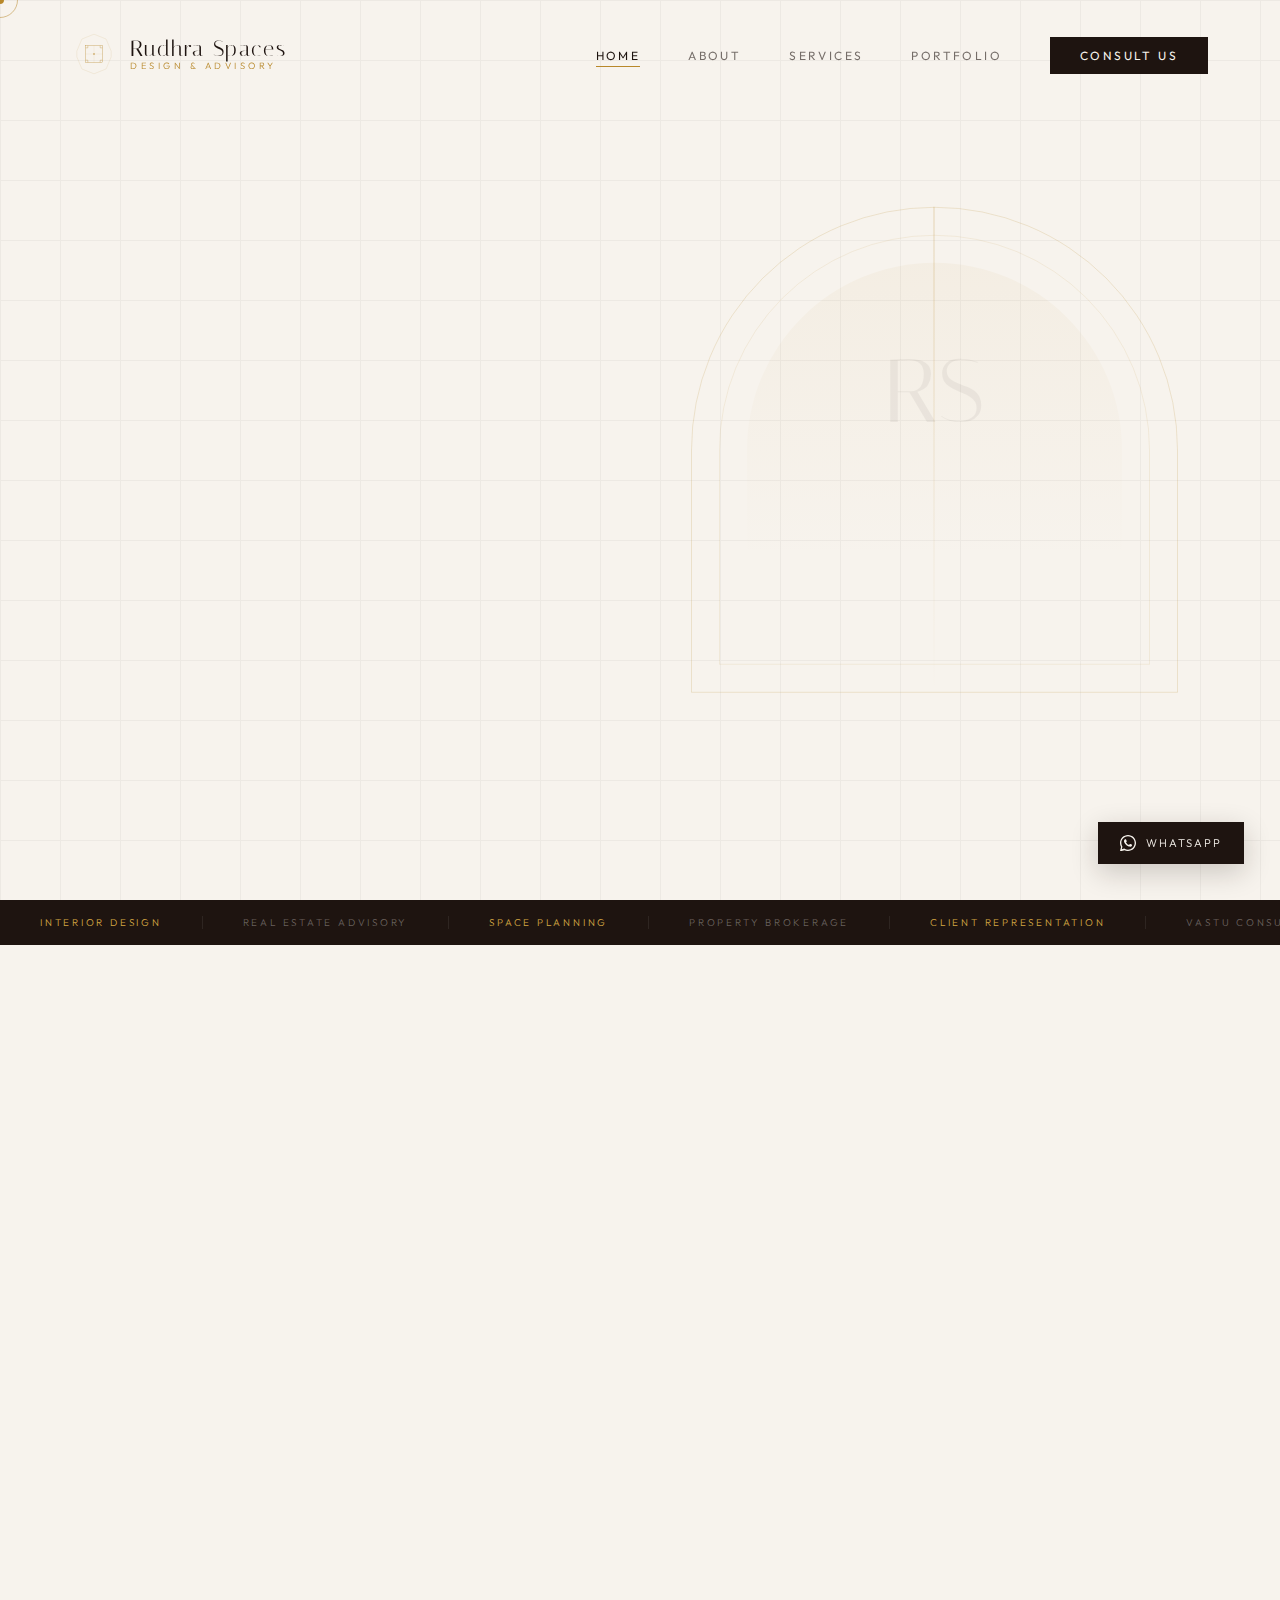
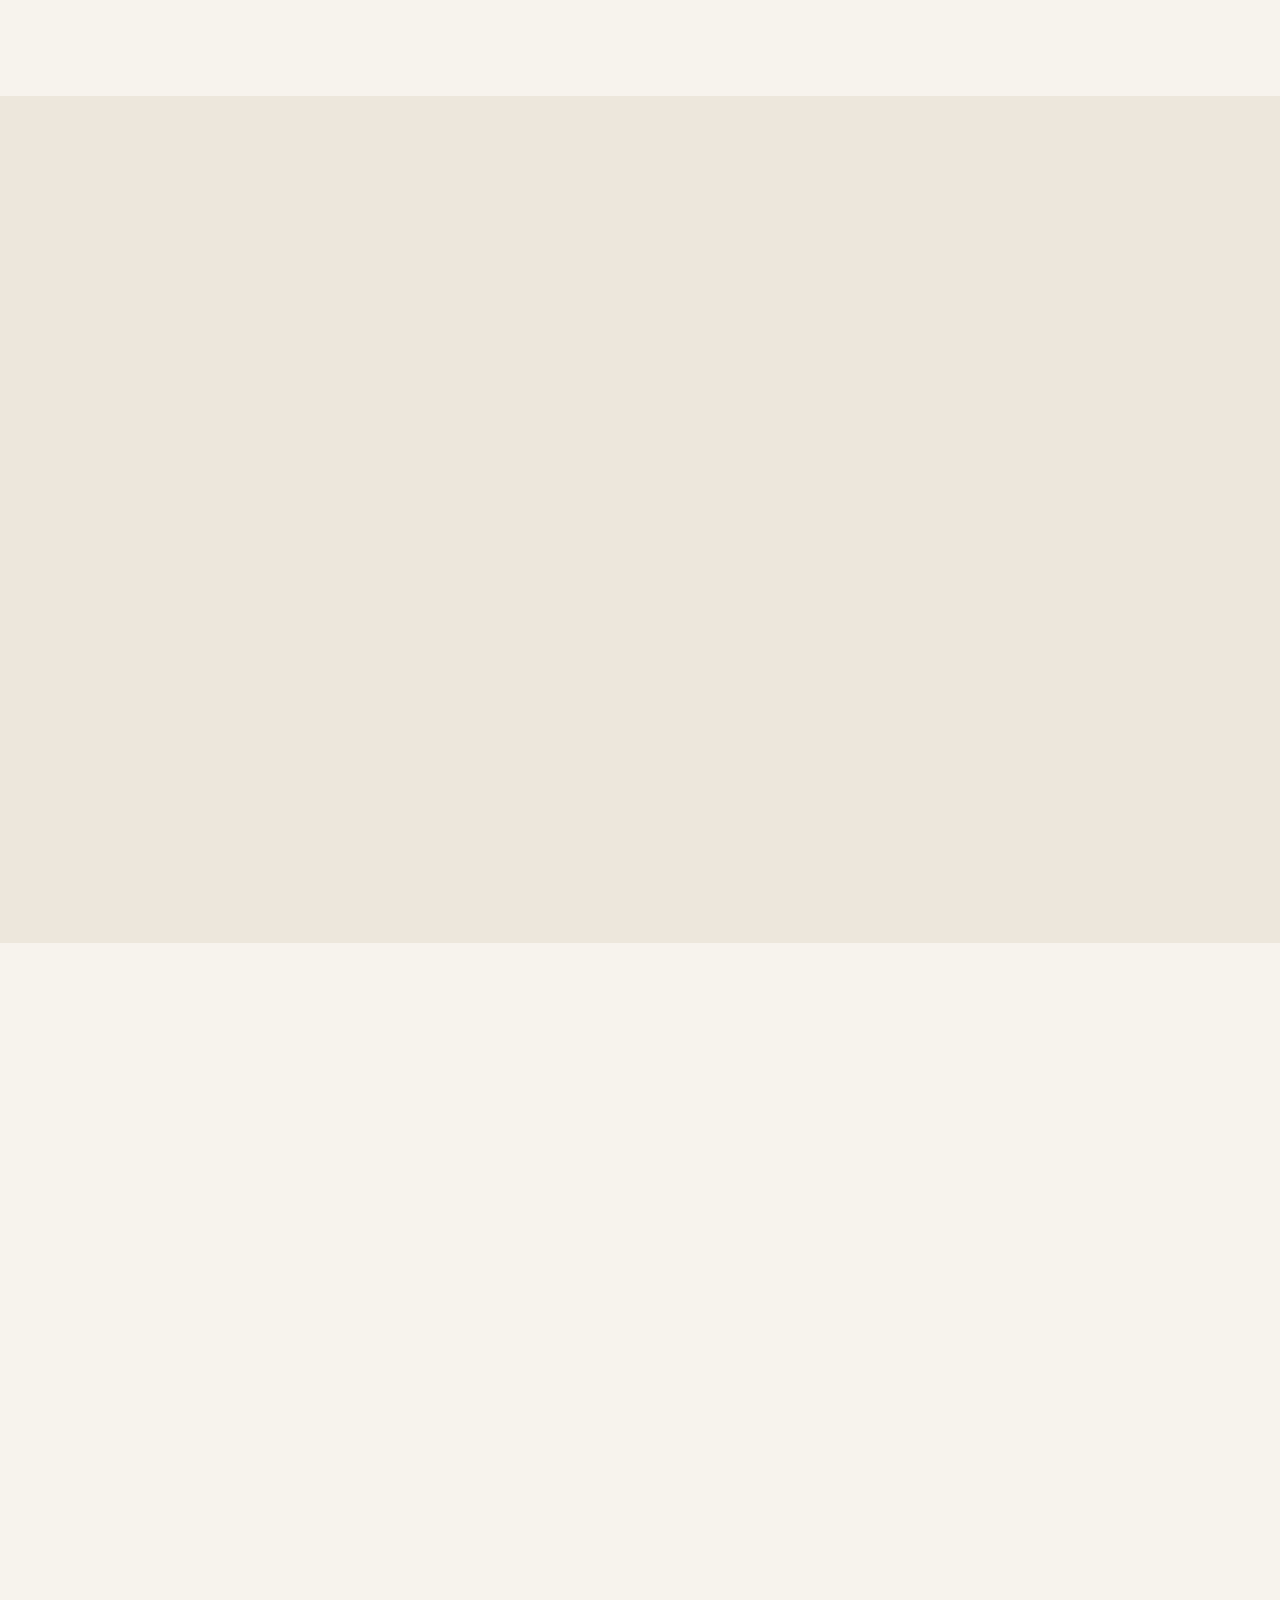
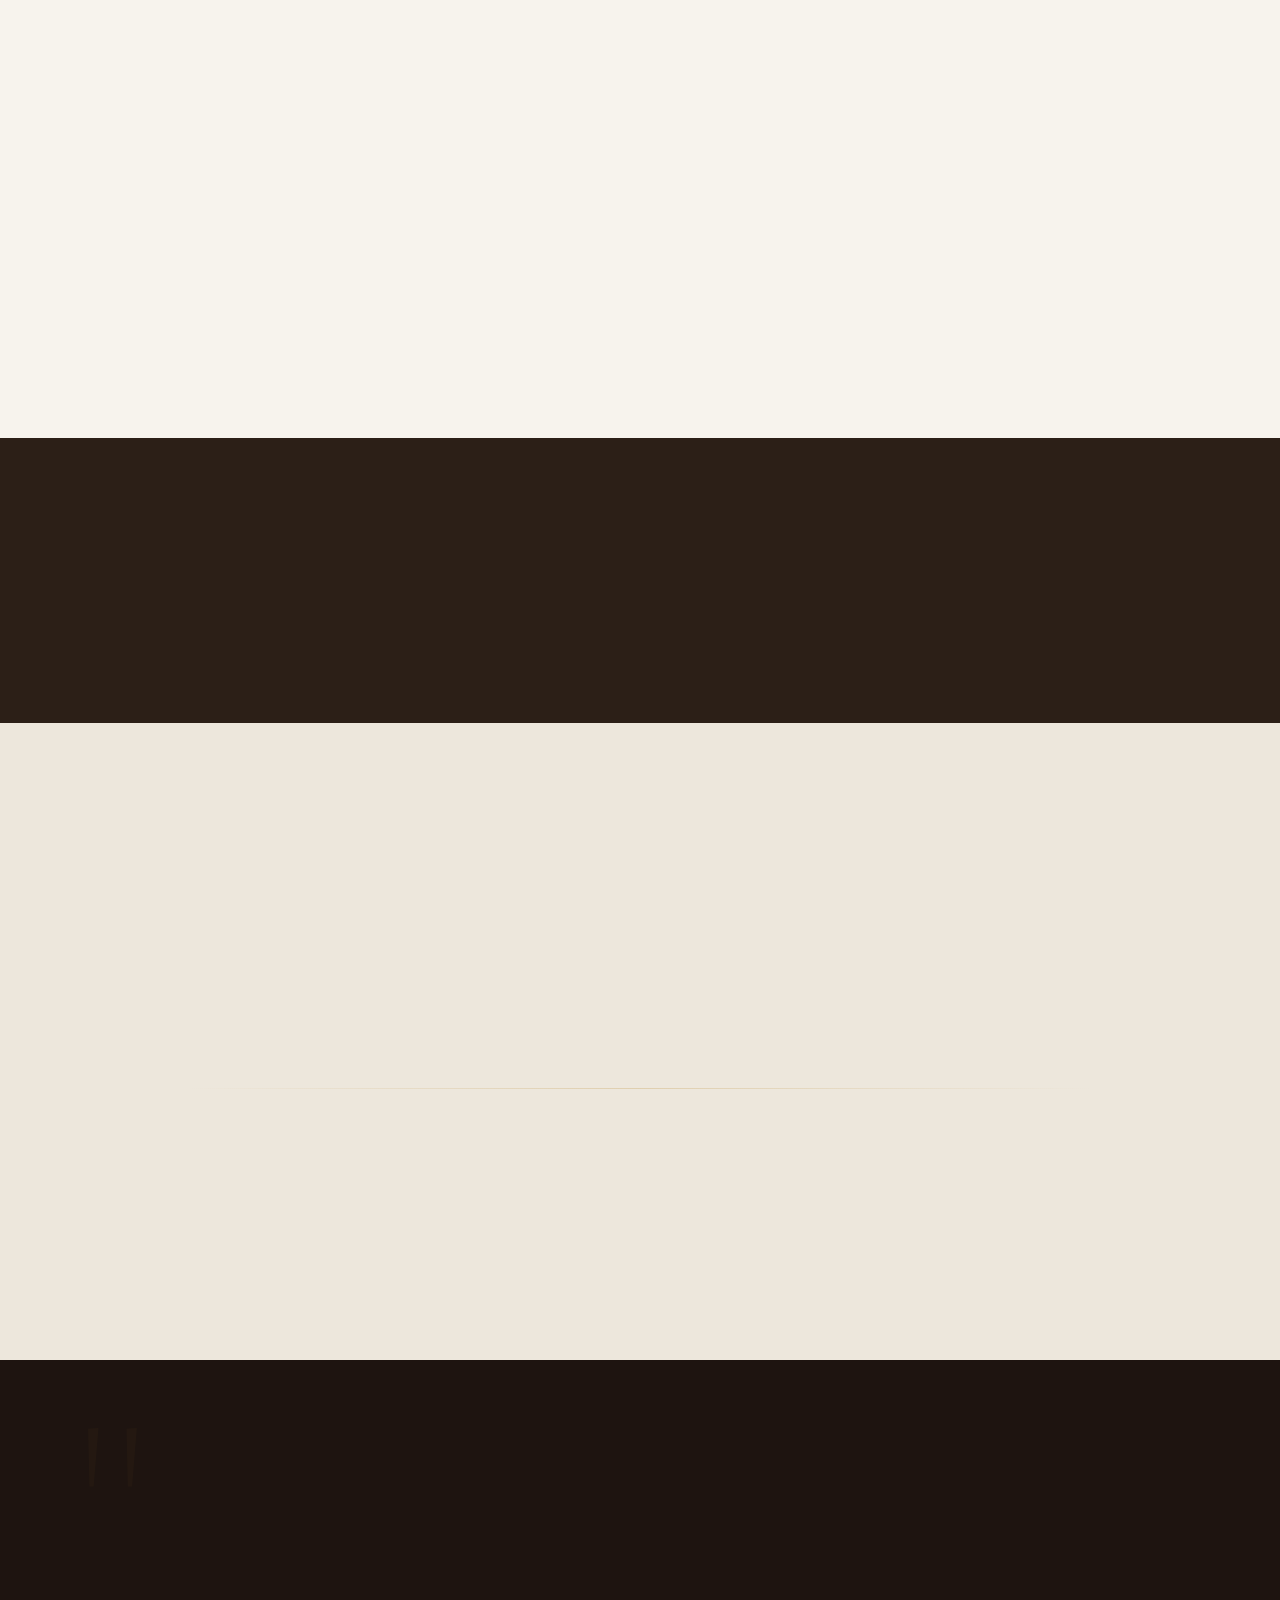
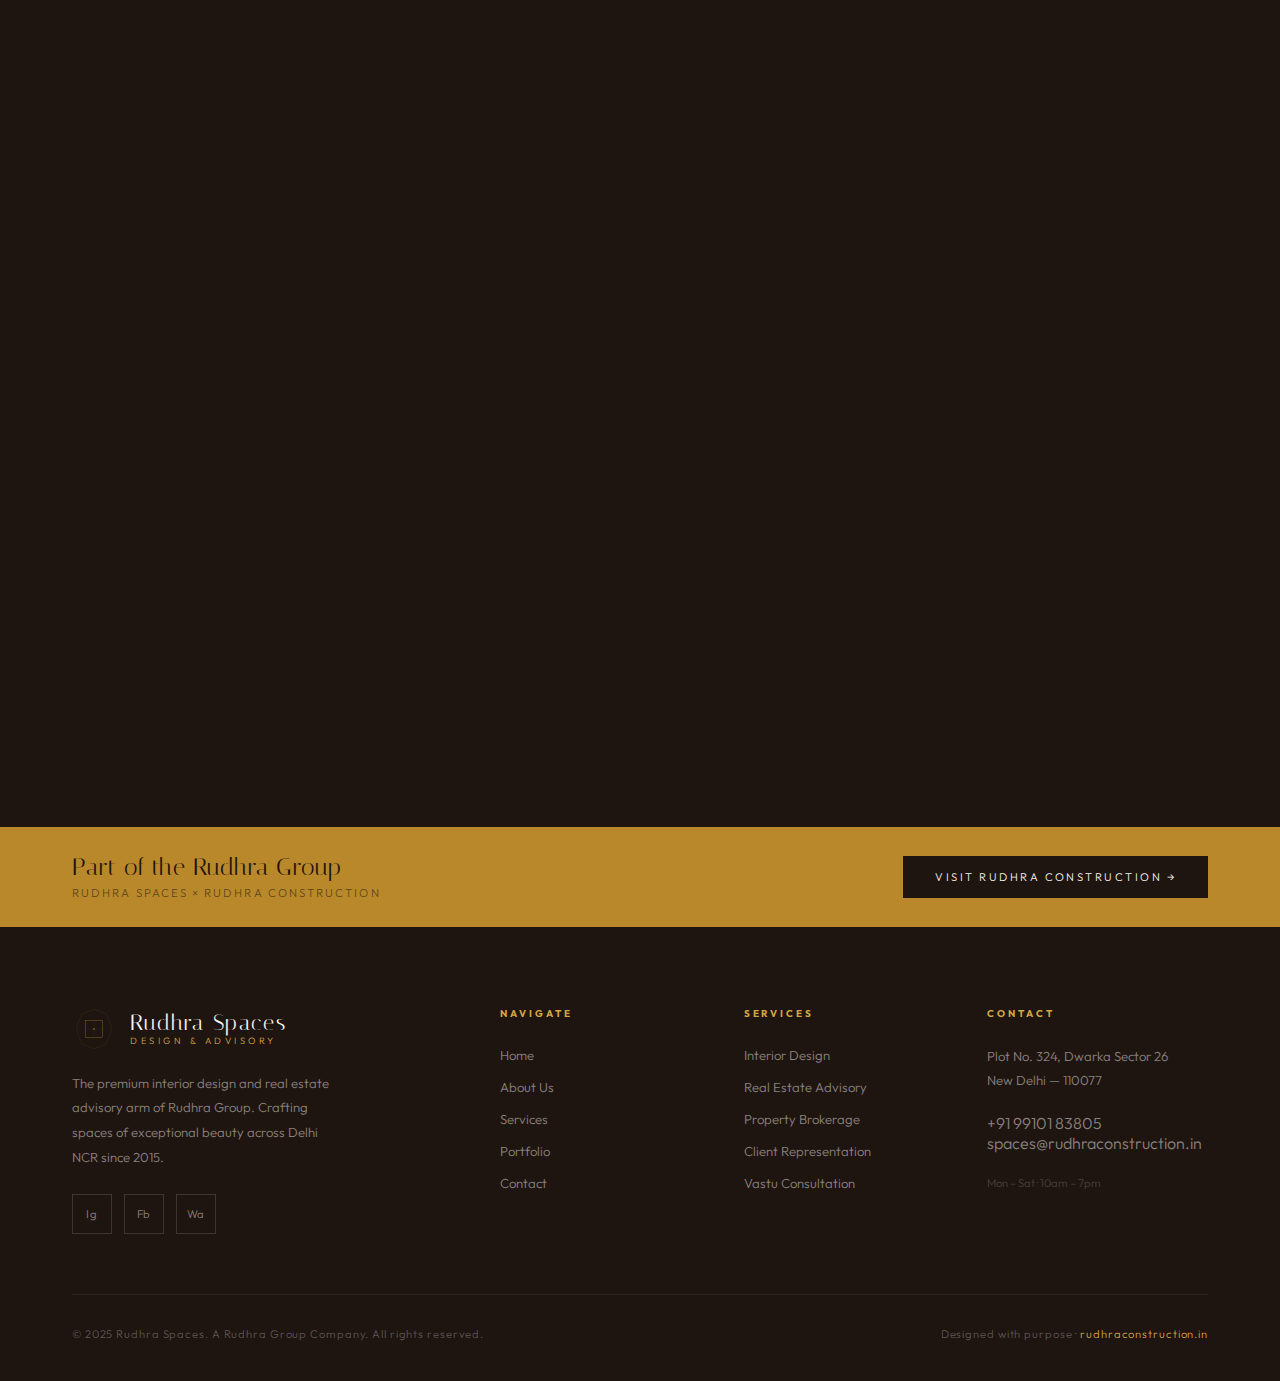
<file: index.html>
<!DOCTYPE html>
<html lang="en">
<head>
<meta charset="UTF-8">
<meta name="viewport" content="width=device-width, initial-scale=1.0">
<title>Rudhra Spaces — Interior Design & Advisory · Delhi NCR</title>
<meta name="description" content="Rudhra Spaces — Premium interior design, real estate advisory and property consultation firm. The design arm of Rudhra Group, Delhi NCR.">
<link rel="stylesheet" href="style.css">
<link rel="icon" href="logo.svg" type="image/svg+xml">
<style>
/* ═══ HOME PAGE STYLES ═══ */

/* ─── HERO ─── */
.hero {
  height: 100vh;
  display: flex;
  align-items: center;
  position: relative;
  overflow: hidden;
  background: var(--ivory);
}
.hero-bg-pattern {
  position: absolute;
  inset: 0;
  opacity: .04;
  background-image:
    linear-gradient(var(--walnut) 1px, transparent 1px),
    linear-gradient(90deg, var(--walnut) 1px, transparent 1px);
  background-size: 60px 60px;
}
/* Large decorative arch shape */
.hero-arch {
  position: absolute;
  right: 8%;
  top: 50%;
  transform: translateY(-50%);
  width: 38vw;
  height: 38vw;
  max-width: 560px;
  max-height: 560px;
}
.hero-arch-outer {
  position: absolute;
  inset: 0;
  border: 1px solid rgba(184,136,42,.18);
  border-radius: 50% 50% 0 0;
}
.hero-arch-inner {
  position: absolute;
  inset: 28px;
  border: 1px solid rgba(184,136,42,.1);
  border-radius: 50% 50% 0 0;
}
.hero-arch-fill {
  position: absolute;
  inset: 56px;
  background: linear-gradient(180deg, rgba(184,136,42,.05) 0%, transparent 80%);
  border-radius: 50% 50% 0 0;
}
.hero-arch-line {
  position: absolute;
  bottom: 0; left: 50%;
  transform: translateX(-50%);
  width: 1px;
  height: 100%;
  background: linear-gradient(to bottom, rgba(184,136,42,.3), transparent);
}
/* Floating label on arch */
.hero-arch-label {
  position: absolute;
  top: 38%;
  left: 50%;
  transform: translate(-50%, -50%);
  text-align: center;
}
.hero-arch-label .big-num {
  font-family: var(--font-display);
  font-size: clamp(4rem, 7vw, 8rem);
  color: var(--walnut);
  opacity: .05;
  line-height: 1;
}

.hero-content {
  position: relative;
  z-index: 2;
  padding: 0 72px;
  max-width: 680px;
}
.hero-eyebrow {
  display: flex;
  align-items: center;
  gap: 14px;
  margin-bottom: 28px;
  opacity: 0;
  animation: fUp .9s .2s var(--transition) forwards;
}
.hero-eyebrow-line { width: 48px; height: 1px; background: var(--brass); }
.hero-eyebrow span {
  font-size: .65rem;
  letter-spacing: .32em;
  text-transform: uppercase;
  color: var(--brass);
}
.hero-title {
  font-family: var(--font-display);
  font-size: clamp(3.2rem, 6vw, 6.5rem);
  font-weight: 400;
  line-height: 1.02;
  color: var(--walnut);
  margin-bottom: 28px;
  opacity: 0;
  animation: fUp .9s .4s var(--transition) forwards;
}
.hero-title em {
  font-family: var(--font-serif);
  font-style: italic;
  color: var(--brass);
}
.hero-sub {
  font-size: .98rem;
  line-height: 1.9;
  color: var(--stone);
  max-width: 440px;
  margin-bottom: 48px;
  opacity: 0;
  animation: fUp .9s .6s var(--transition) forwards;
}
.hero-actions {
  display: flex;
  align-items: center;
  gap: 28px;
  flex-wrap: wrap;
  opacity: 0;
  animation: fUp .9s .8s var(--transition) forwards;
}
.hero-scroll-hint {
  position: absolute;
  bottom: 44px; left: 72px;
  display: flex;
  align-items: center;
  gap: 14px;
  opacity: 0;
  animation: fIn .9s 1.4s forwards;
}
.hero-scroll-hint span {
  font-size: .62rem;
  letter-spacing: .28em;
  text-transform: uppercase;
  color: var(--stone-light);
}
.scroll-pill {
  width: 24px; height: 40px;
  border: 1px solid rgba(184,136,42,.3);
  border-radius: 12px;
  position: relative;
}
.scroll-pill::before {
  content: '';
  position: absolute;
  top: 6px; left: 50%;
  transform: translateX(-50%);
  width: 4px; height: 8px;
  background: var(--brass);
  border-radius: 2px;
  animation: scrollDot 2s ease-in-out infinite;
}
@keyframes scrollDot {
  0%,100% { top: 6px; opacity: 1; }
  50% { top: 22px; opacity: .3; }
}
/* Side vertical text */
.hero-side-text {
  position: absolute;
  right: 36px; bottom: 40%;
  transform: rotate(90deg) translateX(50%);
  transform-origin: right center;
  font-size: .58rem;
  letter-spacing: .3em;
  text-transform: uppercase;
  color: var(--stone-light);
  opacity: 0;
  animation: fIn 1s 1.6s forwards;
}

@keyframes fUp {
  from { opacity: 0; transform: translateY(28px); }
  to { opacity: 1; transform: translateY(0); }
}
@keyframes fIn { from { opacity: 0; } to { opacity: 1; } }

/* ─── MARQUEE BAR ─── */
.marquee-bar {
  background: var(--walnut);
  padding: 16px 0;
  overflow: hidden;
}
.marquee-track {
  display: flex;
  width: max-content;
  animation: marquee 30s linear infinite;
  gap: 0;
}
.marquee-track:hover { animation-play-state: paused; }
@keyframes marquee {
  from { transform: translateX(0); }
  to   { transform: translateX(-50%); }
}
.marquee-item {
  padding: 0 40px;
  font-size: .62rem;
  letter-spacing: .28em;
  text-transform: uppercase;
  color: rgba(247,243,237,.35);
  white-space: nowrap;
  border-right: 1px solid rgba(247,243,237,.08);
}
.marquee-item.accent { color: var(--brass-light); }

/* ─── INTRO STRIP ─── */
.intro {
  background: var(--ivory);
  padding: 100px 72px;
  display: grid;
  grid-template-columns: 1fr 1.4fr;
  gap: 80px;
  align-items: center;
}
.intro-left {}
.intro-large {
  font-family: var(--font-display);
  font-size: clamp(1.8rem, 3vw, 3rem);
  line-height: 1.2;
  color: var(--walnut);
  margin-top: 24px;
}
.intro-right p {
  font-size: 1rem;
  line-height: 1.95;
  color: var(--stone);
  margin-bottom: 24px;
}
.intro-right p strong { color: var(--walnut); font-weight: 400; }
.intro-pillars {
  display: grid;
  grid-template-columns: 1fr 1fr;
  gap: 0;
  margin-top: 40px;
  border: 1px solid rgba(184,136,42,.15);
}
.intro-pillar {
  padding: 24px 28px;
  border-right: 1px solid rgba(184,136,42,.15);
  border-bottom: 1px solid rgba(184,136,42,.15);
  transition: background .4s;
}
.intro-pillar:nth-child(even) { border-right: none; }
.intro-pillar:nth-child(3), .intro-pillar:nth-child(4) { border-bottom: none; }
.intro-pillar:hover { background: rgba(184,136,42,.04); }
.intro-pillar-num {
  font-family: var(--font-serif);
  font-size: .8rem;
  color: var(--brass);
  font-style: italic;
  margin-bottom: 8px;
}
.intro-pillar h4 {
  font-size: .78rem;
  font-weight: 500;
  color: var(--walnut);
  letter-spacing: .04em;
  margin-bottom: 4px;
}
.intro-pillar p { font-size: .73rem; color: var(--stone); line-height: 1.6; }

/* ─── SERVICES PREVIEW ─── */
.services-preview {
  background: var(--ivory-deep);
  padding: 100px 0;
}
.sp-header {
  padding: 0 72px;
  display: flex;
  justify-content: space-between;
  align-items: flex-end;
  margin-bottom: 64px;
}
.sp-header-right {
  max-width: 280px;
  text-align: right;
}
.sp-header-right p { font-size: .85rem; line-height: 1.8; color: var(--stone); }
.services-row {
  display: flex;
  overflow: hidden;
}
.service-panel {
  flex: 1;
  min-height: 480px;
  position: relative;
  display: flex;
  flex-direction: column;
  justify-content: flex-end;
  padding: 40px 36px;
  border-right: 1px solid rgba(184,136,42,.12);
  cursor: pointer;
  overflow: hidden;
  transition: flex .6s var(--transition);
}
.service-panel:last-child { border-right: none; }
.service-panel:hover { flex: 2.5; }
.sp-bg {
  position: absolute;
  inset: 0;
  transition: opacity .5s;
}
.service-panel:nth-child(1) .sp-bg { background: linear-gradient(160deg, #e8dfd4, #d4c9b8); }
.service-panel:nth-child(2) .sp-bg { background: linear-gradient(160deg, #d4cbbf, #c5baa8); }
.service-panel:nth-child(3) .sp-bg { background: linear-gradient(160deg, #c2b8aa, #b5a896); }
.service-panel:nth-child(4) .sp-bg { background: linear-gradient(160deg, #b8ae9f, #a89e8e); }
.sp-overlay {
  position: absolute;
  inset: 0;
  background: linear-gradient(to top, rgba(30,20,16,.8) 0%, rgba(30,20,16,.1) 60%, transparent);
}
.sp-pattern {
  position: absolute;
  inset: 0;
  background-image: linear-gradient(rgba(30,20,16,.04) 1px, transparent 1px),
                    linear-gradient(90deg, rgba(30,20,16,.04) 1px, transparent 1px);
  background-size: 30px 30px;
}
.sp-num {
  position: absolute;
  top: 28px; right: 28px;
  font-family: var(--font-serif);
  font-style: italic;
  font-size: .8rem;
  color: rgba(247,243,237,.4);
}
.sp-icon {
  font-size: 2rem;
  margin-bottom: 16px;
  position: relative;
  z-index: 1;
  opacity: .7;
  transition: opacity .4s;
}
.service-panel:hover .sp-icon { opacity: 1; }
.sp-title {
  font-family: var(--font-display);
  font-size: 1.6rem;
  color: var(--ivory);
  line-height: 1.1;
  margin-bottom: 10px;
  position: relative;
  z-index: 1;
}
.sp-desc {
  font-size: .78rem;
  color: rgba(247,243,237,.65);
  line-height: 1.7;
  max-width: 260px;
  position: relative;
  z-index: 1;
  max-height: 0;
  overflow: hidden;
  transition: max-height .5s var(--transition);
}
.service-panel:hover .sp-desc { max-height: 100px; }
.sp-link {
  display: flex;
  align-items: center;
  gap: 8px;
  margin-top: 20px;
  font-size: .68rem;
  letter-spacing: .2em;
  text-transform: uppercase;
  color: var(--brass-pale);
  text-decoration: none;
  position: relative;
  z-index: 1;
  opacity: 0;
  transition: opacity .4s .1s;
}
.service-panel:hover .sp-link { opacity: 1; }

/* ─── PORTFOLIO PREVIEW ─── */
.portfolio-preview {
  background: var(--ivory);
  padding: 100px 72px;
}
.pp-header {
  display: flex;
  justify-content: space-between;
  align-items: flex-end;
  margin-bottom: 56px;
}
.portfolio-masonry {
  display: grid;
  grid-template-columns: repeat(12, 1fr);
  gap: 16px;
}
.pm-card {
  position: relative;
  overflow: hidden;
  cursor: pointer;
}
.pm-card:nth-child(1) { grid-column: span 5; height: 400px; }
.pm-card:nth-child(2) { grid-column: span 7; height: 400px; }
.pm-card:nth-child(3) { grid-column: span 4; height: 320px; }
.pm-card:nth-child(4) { grid-column: span 4; height: 320px; }
.pm-card:nth-child(5) { grid-column: span 4; height: 320px; }
.pm-bg {
  position: absolute;
  inset: 0;
  transition: transform .8s var(--transition);
}
.pm-card:hover .pm-bg { transform: scale(1.06); }
.pm-card:nth-child(1) .pm-bg { background: linear-gradient(140deg, #e0d5c8, #c9bba9); }
.pm-card:nth-child(2) .pm-bg { background: linear-gradient(140deg, #d6c9b8, #bfaf9a); }
.pm-card:nth-child(3) .pm-bg { background: linear-gradient(140deg, #ccc0ae, #b8a892); }
.pm-card:nth-child(4) .pm-bg { background: linear-gradient(140deg, #c4b7a4, #b0a08c); }
.pm-card:nth-child(5) .pm-bg { background: linear-gradient(140deg, #bdb0a0, #a89887); }
.pm-art {
  position: absolute;
  inset: 0;
  display: flex;
  align-items: center;
  justify-content: center;
  font-family: var(--font-display);
  font-size: 5rem;
  color: var(--walnut);
  opacity: .08;
}
.pm-overlay {
  position: absolute;
  inset: 0;
  background: linear-gradient(to top, rgba(30,20,16,.85) 0%, transparent 55%);
  opacity: .7;
  transition: opacity .4s;
}
.pm-card:hover .pm-overlay { opacity: 1; }
.pm-info {
  position: absolute;
  bottom: 0; left: 0; right: 0;
  padding: 28px 32px;
  transform: translateY(10px);
  transition: transform .4s var(--transition);
}
.pm-card:hover .pm-info { transform: translateY(0); }
.pm-tag {
  font-size: .6rem;
  letter-spacing: .25em;
  text-transform: uppercase;
  color: var(--brass-pale);
  margin-bottom: 6px;
}
.pm-name {
  font-family: var(--font-display);
  font-size: 1.3rem;
  color: var(--ivory);
  margin-bottom: 6px;
}
.pm-meta { font-size: .68rem; color: rgba(247,243,237,.55); }
.pm-arrow {
  position: absolute;
  top: 24px; right: 24px;
  width: 36px; height: 36px;
  border: 1px solid rgba(247,243,237,.2);
  display: flex;
  align-items: center;
  justify-content: center;
  color: var(--ivory);
  font-size: .9rem;
  opacity: 0;
  transition: opacity .4s, background .3s, border-color .3s;
}
.pm-card:hover .pm-arrow { opacity: 1; }
.pm-card:hover .pm-arrow:hover { background: var(--brass); border-color: var(--brass); }

/* ─── STATS ─── */
.stats-bar {
  background: var(--walnut-mid);
  padding: 72px;
  display: grid;
  grid-template-columns: repeat(4, 1fr);
}
.stat-block {
  text-align: center;
  padding: 20px;
  border-right: 1px solid rgba(247,243,237,.06);
  position: relative;
}
.stat-block:last-child { border-right: none; }
.stat-num {
  font-family: var(--font-display);
  font-size: 3.8rem;
  color: var(--brass-light);
  line-height: 1;
  margin-bottom: 8px;
}
.stat-label {
  font-size: .65rem;
  letter-spacing: .22em;
  text-transform: uppercase;
  color: rgba(247,243,237,.4);
}
.stat-sub { font-size: .72rem; color: rgba(247,243,237,.25); margin-top: 4px; }

/* ─── PROCESS ─── */
.process {
  background: var(--ivory-deep);
  padding: 100px 72px;
}
.process-grid {
  display: grid;
  grid-template-columns: repeat(5, 1fr);
  gap: 0;
  margin-top: 64px;
  position: relative;
}
.process-grid::before {
  content: '';
  position: absolute;
  top: 36px; left: 10%; right: 10%;
  height: 1px;
  background: linear-gradient(to right, transparent, rgba(184,136,42,.25), transparent);
}
.process-step {
  text-align: center;
  padding: 0 20px;
  position: relative;
}
.ps-circle {
  width: 72px; height: 72px;
  border: 1px solid rgba(184,136,42,.25);
  border-radius: 50%;
  display: flex;
  align-items: center;
  justify-content: center;
  margin: 0 auto 24px;
  background: var(--ivory-deep);
  position: relative;
  z-index: 1;
  font-family: var(--font-serif);
  font-style: italic;
  font-size: 1.1rem;
  color: var(--brass);
  transition: all .4s;
}
.process-step:hover .ps-circle {
  background: var(--walnut);
  color: var(--brass-pale);
  border-color: var(--walnut);
}
.ps-title {
  font-family: var(--font-display);
  font-size: 1.05rem;
  color: var(--walnut);
  margin-bottom: 10px;
}
.ps-desc { font-size: .75rem; line-height: 1.7; color: var(--stone); }

/* ─── TESTIMONIAL ─── */
.testimonial-section {
  background: var(--walnut);
  padding: 100px 72px;
  position: relative;
  overflow: hidden;
}
.testimonial-section::before {
  content: '"';
  position: absolute;
  left: 60px; top: 40px;
  font-family: var(--font-display);
  font-size: 20rem;
  color: var(--brass);
  opacity: .04;
  line-height: 1;
}
.testi-grid {
  display: grid;
  grid-template-columns: 1fr 1fr;
  gap: 32px;
  margin-top: 56px;
}
.testi-card {
  background: rgba(247,243,237,.04);
  border: 1px solid rgba(247,243,237,.07);
  padding: 44px;
  position: relative;
  transition: all .4s;
}
.testi-card::before {
  content: '';
  position: absolute;
  left: 0; top: 0;
  width: 3px; height: 0;
  background: var(--brass);
  transition: height .5s var(--transition);
}
.testi-card:hover { border-color: rgba(184,136,42,.25); }
.testi-card:hover::before { height: 100%; }
.testi-stars { color: var(--brass-light); font-size: .8rem; letter-spacing: 3px; margin-bottom: 20px; }
.testi-text {
  font-family: var(--font-serif);
  font-style: italic;
  font-size: 1.05rem;
  line-height: 1.85;
  color: rgba(247,243,237,.75);
  margin-bottom: 28px;
}
.testi-author { display: flex; align-items: center; gap: 16px; }
.testi-avatar {
  width: 44px; height: 44px;
  border-radius: 50%;
  border: 1px solid rgba(184,136,42,.3);
  background: rgba(184,136,42,.1);
  display: flex;
  align-items: center;
  justify-content: center;
  font-family: var(--font-display);
  font-size: 1.1rem;
  color: var(--brass-light);
}
.testi-name { font-size: .85rem; color: var(--ivory); font-weight: 400; margin-bottom: 2px; }
.testi-role { font-size: .68rem; letter-spacing: .1em; color: rgba(247,243,237,.35); }

/* ─── ATELIER LINK ─── */
.atelier-link-strip {
  background: var(--brass);
  padding: 0 72px;
  display: flex;
  align-items: center;
  justify-content: space-between;
  min-height: 100px;
}
.als-text {
  font-family: var(--font-display);
  font-size: 1.5rem;
  color: var(--walnut);
  letter-spacing: .02em;
}
.als-sub {
  font-size: .72rem;
  letter-spacing: .18em;
  text-transform: uppercase;
  color: rgba(30,20,16,.6);
  margin-top: 4px;
}
.als-btn {
  display: inline-flex;
  align-items: center;
  gap: 12px;
  padding: 14px 32px;
  background: var(--walnut);
  color: var(--ivory);
  text-decoration: none;
  font-size: .7rem;
  letter-spacing: .22em;
  text-transform: uppercase;
  transition: background .4s;
}
.als-btn:hover { background: var(--walnut-light); }

/* ─── RESPONSIVE ─── */
@media (max-width: 1100px) {
  .intro { padding: 80px 36px; gap: 48px; }
  .sp-header { padding: 0 36px; flex-direction: column; align-items: flex-start; gap: 20px; }
  .sp-header-right { text-align: left; }
  .services-row { flex-direction: column; }
  .service-panel { min-height: 200px; flex: unset !important; }
  .service-panel:hover { flex: unset; }
  .sp-desc { max-height: 100px; }
  .sp-link { opacity: 1; }
  .portfolio-preview { padding: 80px 36px; }
  .pp-header { flex-direction: column; align-items: flex-start; gap: 20px; }
  .portfolio-masonry { grid-template-columns: 1fr 1fr; }
  .pm-card:nth-child(1), .pm-card:nth-child(2) { grid-column: span 1; height: 280px; }
  .pm-card:nth-child(3), .pm-card:nth-child(4), .pm-card:nth-child(5) { grid-column: span 1; height: 240px; }
  .stats-bar { padding: 60px 36px; grid-template-columns: 1fr 1fr; }
  .stat-block { border-right: none; border-bottom: 1px solid rgba(247,243,237,.06); padding: 28px; }
  .process { padding: 80px 36px; }
  .process-grid { grid-template-columns: 1fr 1fr; gap: 40px; }
  .process-grid::before { display: none; }
  .testimonial-section { padding: 80px 36px; }
  .testi-grid { grid-template-columns: 1fr; }
  .atelier-link-strip { padding: 32px 36px; flex-direction: column; gap: 24px; text-align: center; }
}
@media (max-width: 768px) {
  .hero-content { padding: 0 24px; }
  .hero-arch { display: none; }
  .hero-side-text { display: none; }
  .hero-scroll-hint { left: 24px; }
  .intro { grid-template-columns: 1fr; padding: 60px 24px; gap: 32px; }
  .intro-pillars { grid-template-columns: 1fr; }
  .portfolio-masonry { grid-template-columns: 1fr; }
  .stats-bar { grid-template-columns: 1fr; }
  .process-grid { grid-template-columns: 1fr; }
  .atelier-link-strip { padding: 32px 24px; }
  .testimonial-section { padding: 60px 24px; }
  .portfolio-preview { padding: 60px 24px; }
}
</style>
</head>
<body>

<!-- Mobile Menu -->
<div class="mobile-menu" id="mobileMenu">
  <button class="menu-close" id="menuClose">✕</button>
  <a href="index.html">Home</a>
  <a href="about.html">About</a>
  <a href="services.html">Services</a>
  <a href="portfolio.html">Portfolio</a>
  <a href="contact.html">Contact</a>
</div>

<!-- Navigation -->
<nav id="navbar">
  <a href="index.html" class="nav-logo">
    <svg class="logo-svg" viewBox="0 0 200 200" fill="none" xmlns="http://www.w3.org/2000/svg">
      <polygon points="100,10 155,32 178,87 178,113 155,168 100,190 45,168 22,113 22,87 45,32" stroke="#B8882A" stroke-width="1.2" fill="none" opacity="0.4"/>
      <rect x="62" y="62" width="76" height="76" stroke="#B8882A" stroke-width="1.5" fill="none"/>
      <line x1="100" y1="62" x2="100" y2="138" stroke="#B8882A" stroke-width="0.7" opacity="0.5"/>
      <line x1="62" y1="100" x2="138" y2="100" stroke="#B8882A" stroke-width="0.7" opacity="0.5"/>
      <line x1="62" y1="72" x2="72" y2="72" stroke="#B8882A" stroke-width="1.5"/><line x1="72" y1="62" x2="72" y2="72" stroke="#B8882A" stroke-width="1.5"/>
      <line x1="128" y1="62" x2="128" y2="72" stroke="#B8882A" stroke-width="1.5"/><line x1="128" y1="72" x2="138" y2="72" stroke="#B8882A" stroke-width="1.5"/>
      <line x1="62" y1="128" x2="72" y2="128" stroke="#B8882A" stroke-width="1.5"/><line x1="72" y1="128" x2="72" y2="138" stroke="#B8882A" stroke-width="1.5"/>
      <line x1="128" y1="128" x2="138" y2="128" stroke="#B8882A" stroke-width="1.5"/><line x1="128" y1="128" x2="128" y2="138" stroke="#B8882A" stroke-width="1.5"/>
      <circle cx="100" cy="100" r="3.5" fill="#B8882A"/>
    </svg>
    <div class="logo-wordmark">
      <span class="logo-wordmark-top">Rudhra Spaces</span>
      <span class="logo-wordmark-bottom">Design & Advisory</span>
    </div>
  </a>
  <ul class="nav-links">
    <li><a href="index.html" class="active">Home</a></li>
    <li><a href="about.html">About</a></li>
    <li><a href="services.html">Services</a></li>
    <li><a href="portfolio.html">Portfolio</a></li>
    <li><a href="contact.html" class="nav-cta">Consult Us</a></li>
  </ul>
  <button class="hamburger" id="hamburger"><span></span><span></span><span></span></button>
</nav>

<!-- ─── HERO ─── -->
<section class="hero">
  <div class="hero-bg-pattern"></div>
  <div class="hero-arch">
    <div class="hero-arch-outer"></div>
    <div class="hero-arch-inner"></div>
    <div class="hero-arch-fill"></div>
    <div class="hero-arch-line"></div>
    <div class="hero-arch-label"><div class="big-num">RS</div></div>
  </div>
  <div class="hero-content">
    <div class="hero-eyebrow">
      <div class="hero-eyebrow-line"></div>
      <span>Interior · Advisory · Real Estate</span>
    </div>
    <h1 class="hero-title">
      Spaces That<br>
      Tell Your<br>
      <em>Story.</em>
    </h1>
    <p class="hero-sub">
      Rudhra Spaces is a premium interior design and real estate advisory firm — the boutique design arm of Rudhra Group, crafting spaces of exceptional beauty and purpose across Delhi NCR.
    </p>
    <div class="hero-actions">
      <a href="portfolio.html" class="btn-dark">
        <span>View Our Work</span>
        <svg width="16" height="16" viewBox="0 0 16 16" fill="none"><path d="M3 8h10M9 4l4 4-4 4" stroke="currentColor" stroke-width="1.2" stroke-linecap="round" stroke-linejoin="round"/></svg>
      </a>
      <a href="contact.html" class="btn-outline">Begin a Consultation</a>
    </div>
  </div>
  <div class="hero-scroll-hint">
    <div class="scroll-pill"></div>
    <span>Scroll to Explore</span>
  </div>
  <div class="hero-side-text">Delhi · Gurgaon · Noida · Faridabad</div>
</section>

<!-- ─── MARQUEE ─── -->
<div class="marquee-bar">
  <div class="marquee-track">
    <span class="marquee-item accent">Interior Design</span>
    <span class="marquee-item">Real Estate Advisory</span>
    <span class="marquee-item accent">Space Planning</span>
    <span class="marquee-item">Property Brokerage</span>
    <span class="marquee-item accent">Client Representation</span>
    <span class="marquee-item">Vastu Consultation</span>
    <span class="marquee-item accent">Project Management</span>
    <span class="marquee-item">Investment Counsel</span>
    <span class="marquee-item accent">Interior Design</span>
    <span class="marquee-item">Real Estate Advisory</span>
    <span class="marquee-item accent">Space Planning</span>
    <span class="marquee-item">Property Brokerage</span>
    <span class="marquee-item accent">Client Representation</span>
    <span class="marquee-item">Vastu Consultation</span>
    <span class="marquee-item accent">Project Management</span>
    <span class="marquee-item">Investment Counsel</span>
  </div>
</div>

<!-- ─── INTRO ─── -->
<section class="intro">
  <div class="intro-left">
    <div class="section-tag reveal">
      <div class="tag-line"></div>
      <span>Who We Are</span>
    </div>
    <h2 class="section-heading intro-large reveal rd1">
      Where <em>Design</em><br>Meets<br>Deep Expertise
    </h2>
  </div>
  <div class="intro-right">
    <p class="reveal rd1">
      Rudhra Spaces was born from a single conviction — that <strong>beautiful spaces and intelligent property decisions should not be privileges of the few.</strong> We are the premium advisory and interior design arm of Rudhra Construction, bringing together creative vision and real estate expertise under one roof.
    </p>
    <p class="reveal rd2">
      From designing a family's dream home to advising developers on high-value property acquisitions, we serve every client with the same commitment: <strong>exceptional outcomes, personalised to you.</strong>
    </p>
    <div class="intro-pillars reveal rd3">
      <div class="intro-pillar">
        <div class="intro-pillar-num">i.</div>
        <h4>Design-Led Thinking</h4>
        <p>Aesthetics and function in perfect balance</p>
      </div>
      <div class="intro-pillar">
        <div class="intro-pillar-num">ii.</div>
        <h4>Expert Advisory</h4>
        <p>Market intelligence for every decision</p>
      </div>
      <div class="intro-pillar">
        <div class="intro-pillar-num">iii.</div>
        <h4>End-to-End Service</h4>
        <p>From concept to keys — we are with you</p>
      </div>
      <div class="intro-pillar">
        <div class="intro-pillar-num">iv.</div>
        <h4>Backed by Rudhra</h4>
        <p>₹45Cr+ in construction expertise behind us</p>
      </div>
    </div>
  </div>
</section>

<!-- ─── SERVICES PREVIEW ─── -->
<section class="services-preview">
  <div class="sp-header">
    <div>
      <div class="section-tag reveal"><div class="tag-line"></div><span>What We Do</span></div>
      <h2 class="section-heading reveal rd1">Our <em>Services</em></h2>
    </div>
    <div class="sp-header-right reveal rd2">
      <p>Hover each panel to discover the full spectrum of what Rudhra Spaces offers.</p>
      <a href="services.html" style="color:var(--brass);font-size:.72rem;letter-spacing:.18em;text-transform:uppercase;text-decoration:none;display:inline-flex;align-items:center;gap:8px;margin-top:16px;">All Services →</a>
    </div>
  </div>
  <div class="services-row">
    <div class="service-panel reveal">
      <div class="sp-bg"></div><div class="sp-overlay"></div><div class="sp-pattern"></div>
      <div class="sp-num">01</div>
      <div class="sp-icon">✦</div>
      <h3 class="sp-title">Interior<br>Design</h3>
      <p class="sp-desc">From concept moodboards to final furnishing — we create spaces that are as liveable as they are beautiful, perfectly tuned to your taste.</p>
      <a href="services.html" class="sp-link">Explore → </a>
    </div>
    <div class="service-panel reveal rd1">
      <div class="sp-bg"></div><div class="sp-overlay"></div><div class="sp-pattern"></div>
      <div class="sp-num">02</div>
      <div class="sp-icon">◎</div>
      <h3 class="sp-title">Real Estate<br>Advisory</h3>
      <p class="sp-desc">Navigate the complex Delhi NCR market with confidence. We provide transparent, data-backed advice on buying, selling, and investment.</p>
      <a href="services.html" class="sp-link">Explore →</a>
    </div>
    <div class="service-panel reveal rd2">
      <div class="sp-bg"></div><div class="sp-overlay"></div><div class="sp-pattern"></div>
      <div class="sp-num">03</div>
      <div class="sp-icon">⬡</div>
      <h3 class="sp-title">Property<br>Brokerage</h3>
      <p class="sp-desc">We represent your interests — not the developer's. Our brokerage is built entirely around finding you the right property at the right price.</p>
      <a href="services.html" class="sp-link">Explore →</a>
    </div>
    <div class="service-panel reveal rd3">
      <div class="sp-bg"></div><div class="sp-overlay"></div><div class="sp-pattern"></div>
      <div class="sp-num">04</div>
      <div class="sp-icon">◈</div>
      <h3 class="sp-title">Client<br>Representation</h3>
      <p class="sp-desc">From site visits and negotiations to legal documentation — we stand in your corner, ensuring every deal protects your interests.</p>
      <a href="services.html" class="sp-link">Explore →</a>
    </div>
  </div>
</section>

<!-- ─── PORTFOLIO PREVIEW ─── -->
<section class="portfolio-preview">
  <div class="pp-header">
    <div>
      <div class="section-tag reveal"><div class="tag-line"></div><span>Recent Work</span></div>
      <h2 class="section-heading reveal rd1">Selected <em>Projects</em></h2>
    </div>
    <a href="portfolio.html" class="btn-outline reveal rd2">View All Projects</a>
  </div>
  <div class="portfolio-masonry">
    <div class="pm-card reveal">
      <div class="pm-bg"></div><div class="pm-art">I</div><div class="pm-overlay"></div>
      <div class="pm-info">
        <div class="pm-tag">Interior Design · Dwarka</div>
        <div class="pm-name">The Sharma Residence</div>
        <div class="pm-meta">3,200 Sq Ft · 2024</div>
      </div>
      <div class="pm-arrow">↗</div>
    </div>
    <div class="pm-card reveal rd1">
      <div class="pm-bg"></div><div class="pm-art">II</div><div class="pm-overlay"></div>
      <div class="pm-info">
        <div class="pm-tag">Advisory · Gurgaon</div>
        <div class="pm-name">Meridian Commercial Hub</div>
        <div class="pm-meta">₹4.2Cr Advisory · 2024</div>
      </div>
      <div class="pm-arrow">↗</div>
    </div>
    <div class="pm-card reveal">
      <div class="pm-bg"></div><div class="pm-art">III</div><div class="pm-overlay"></div>
      <div class="pm-info">
        <div class="pm-tag">Interior · Noida</div>
        <div class="pm-name">Luxury Penthouse</div>
        <div class="pm-meta">2,800 Sq Ft · 2023</div>
      </div>
      <div class="pm-arrow">↗</div>
    </div>
    <div class="pm-card reveal rd1">
      <div class="pm-bg"></div><div class="pm-art">IV</div><div class="pm-overlay"></div>
      <div class="pm-info">
        <div class="pm-tag">Brokerage · Delhi</div>
        <div class="pm-name">Heritage Bungalow</div>
        <div class="pm-meta">₹7Cr Transaction · 2023</div>
      </div>
      <div class="pm-arrow">↗</div>
    </div>
    <div class="pm-card reveal rd2">
      <div class="pm-bg"></div><div class="pm-art">V</div><div class="pm-overlay"></div>
      <div class="pm-info">
        <div class="pm-tag">Interior · Faridabad</div>
        <div class="pm-name">The Kapoor Villa</div>
        <div class="pm-meta">4,500 Sq Ft · 2024</div>
      </div>
      <div class="pm-arrow">↗</div>
    </div>
  </div>
</section>

<!-- ─── STATS ─── -->
<div class="stats-bar">
  <div class="stat-block reveal">
    <div class="stat-num" data-count="150" data-suffix="+">0+</div>
    <div class="stat-label">Spaces Designed</div>
    <div class="stat-sub">Across Delhi NCR</div>
  </div>
  <div class="stat-block reveal rd1">
    <div class="stat-num" data-count="80" data-suffix="Cr+" data-prefix="₹">₹0Cr+</div>
    <div class="stat-label">Advisory Value</div>
    <div class="stat-sub">Transactions closed</div>
  </div>
  <div class="stat-block reveal rd2">
    <div class="stat-num" data-count="100" data-suffix="%">0%</div>
    <div class="stat-label">Client Satisfaction</div>
    <div class="stat-sub">Verified reviews</div>
  </div>
  <div class="stat-block reveal rd3">
    <div class="stat-num" data-count="9" data-suffix="+">0+</div>
    <div class="stat-label">Years of Excellence</div>
    <div class="stat-sub">Est. 2015</div>
  </div>
</div>

<!-- ─── PROCESS ─── -->
<section class="process">
  <div class="section-tag reveal"><div class="tag-line"></div><span>How We Work</span></div>
  <h2 class="section-heading reveal rd1">Your Journey,<br><em>Carefully Mapped</em></h2>
  <div class="process-grid">
    <div class="process-step reveal">
      <div class="ps-circle">01</div>
      <h3 class="ps-title">Discovery Call</h3>
      <p class="ps-desc">A complimentary 60-minute session — we listen deeply to understand your vision, lifestyle, and goals.</p>
    </div>
    <div class="process-step reveal rd1">
      <div class="ps-circle">02</div>
      <h3 class="ps-title">Space Analysis</h3>
      <p class="ps-desc">Site visit, measurements, orientation study, and Vastu analysis to inform every decision we make.</p>
    </div>
    <div class="process-step reveal rd2">
      <div class="ps-circle">03</div>
      <h3 class="ps-title">Concept Design</h3>
      <p class="ps-desc">Moodboards, 3D visualisations, material palettes — your future space, brought to life before a single purchase.</p>
    </div>
    <div class="process-step reveal rd3">
      <div class="ps-circle">04</div>
      <h3 class="ps-title">Execution</h3>
      <p class="ps-desc">Weekly updates, sourcing, vendor management, and quality checks — we handle everything so you don't have to.</p>
    </div>
    <div class="process-step reveal rd4">
      <div class="ps-circle">05</div>
      <h3 class="ps-title">Reveal & Handover</h3>
      <p class="ps-desc">A curated reveal of your completed space, with post-handover support and care guidance included.</p>
    </div>
  </div>
</section>

<!-- ─── TESTIMONIALS ─── -->
<section class="testimonial-section">
  <div class="section-tag reveal">
    <div class="tag-line" style="background:var(--brass-light);"></div>
    <span style="color:var(--brass-light);">Client Stories</span>
  </div>
  <h2 class="section-heading reveal rd1" style="color:var(--ivory);">What Our <em>Clients Say</em></h2>
  <div class="testi-grid">
    <div class="testi-card reveal">
      <div class="testi-stars">★★★★★</div>
      <p class="testi-text">"Rudhra Spaces transformed our flat into a home we had only imagined. The attention to detail was extraordinary — every corner felt considered, every material perfectly chosen. We could not be more thrilled."</p>
      <div class="testi-author">
        <div class="testi-avatar">R</div>
        <div><div class="testi-name">Rashi Singh</div><div class="testi-role">Homeowner · Dwarka, New Delhi</div></div>
      </div>
    </div>
    <div class="testi-card reveal rd1">
      <div class="testi-stars">★★★★★</div>
      <p class="testi-text">"Their advisory team saved us from a very poor investment decision. The market knowledge and transparent counsel were unlike anything we had experienced before. We ultimately found a far better property."</p>
      <div class="testi-author">
        <div class="testi-avatar">V</div>
        <div><div class="testi-name">Vikram Malhotra</div><div class="testi-role">Investor · Gurgaon</div></div>
      </div>
    </div>
    <div class="testi-card reveal">
      <div class="testi-stars">★★★★★</div>
      <p class="testi-text">"The brokerage experience was completely stress-free. They handled negotiations, documentation, and the entire legal process — we just showed up to sign. Exceptional professionals, every single one of them."</p>
      <div class="testi-author">
        <div class="testi-avatar">A</div>
        <div><div class="testi-name">Ananya Kapoor</div><div class="testi-role">Buyer · Noida</div></div>
      </div>
    </div>
    <div class="testi-card reveal rd1">
      <div class="testi-stars">★★★★★</div>
      <p class="testi-text">"We engaged Rudhra Spaces for our office interior and they delivered something beyond our imagination — on time, on budget, and spectacularly well-designed. Our team loves coming to work now."</p>
      <div class="testi-author">
        <div class="testi-avatar">S</div>
        <div><div class="testi-name">Sanjay Mehta</div><div class="testi-role">CEO · Faridabad</div></div>
      </div>
    </div>
  </div>
</section>

<!-- ─── RUDHRA GROUP LINK ─── -->
<div class="atelier-link-strip">
  <div>
    <div class="als-text">Part of the Rudhra Group</div>
    <div class="als-sub">Rudhra Spaces × Rudhra Construction</div>
  </div>
  <a href="https://rudhraconstruction.in" target="_blank" class="als-btn">
    Visit Rudhra Construction →
  </a>
</div>

<!-- ─── FOOTER ─── -->
<footer>
  <div class="footer-grid">
    <div class="footer-brand">
      <a href="index.html" class="nav-logo">
        <svg class="logo-svg" viewBox="0 0 200 200" fill="none" xmlns="http://www.w3.org/2000/svg">
          <polygon points="100,10 155,32 178,87 178,113 155,168 100,190 45,168 22,113 22,87 45,32" stroke="#B8882A" stroke-width="1.2" fill="none" opacity="0.4"/>
          <rect x="62" y="62" width="76" height="76" stroke="#B8882A" stroke-width="1.5" fill="none"/>
          <line x1="100" y1="62" x2="100" y2="138" stroke="#B8882A" stroke-width="0.7" opacity="0.5"/><line x1="62" y1="100" x2="138" y2="100" stroke="#B8882A" stroke-width="0.7" opacity="0.5"/>
          <circle cx="100" cy="100" r="3.5" fill="#B8882A"/>
        </svg>
        <div class="logo-wordmark">
          <span class="logo-wordmark-top">Rudhra Spaces</span>
          <span class="logo-wordmark-bottom">Design & Advisory</span>
        </div>
      </a>
      <p>The premium interior design and real estate advisory arm of Rudhra Group. Crafting spaces of exceptional beauty across Delhi NCR since 2015.</p>
      <div class="footer-social">
        <a href="#" class="social-btn">Ig</a>
        <a href="#" class="social-btn">Fb</a>
        <a href="https://wa.me/919910183805" class="social-btn">Wa</a>
      </div>
    </div>
    <div class="footer-col">
      <h4>Navigate</h4>
      <ul>
        <li><a href="index.html">Home</a></li>
        <li><a href="about.html">About Us</a></li>
        <li><a href="services.html">Services</a></li>
        <li><a href="portfolio.html">Portfolio</a></li>
        <li><a href="contact.html">Contact</a></li>
      </ul>
    </div>
    <div class="footer-col">
      <h4>Services</h4>
      <ul>
        <li><a href="services.html">Interior Design</a></li>
        <li><a href="services.html">Real Estate Advisory</a></li>
        <li><a href="services.html">Property Brokerage</a></li>
        <li><a href="services.html">Client Representation</a></li>
        <li><a href="services.html">Vastu Consultation</a></li>
      </ul>
    </div>
    <div class="footer-col footer-contact">
      <h4>Contact</h4>
      <p>Plot No. 324, Dwarka Sector 26<br>New Delhi — 110077</p>
      <br>
      <a href="tel:+919910183805">+91 99101 83805</a><br>
      <a href="mailto:spaces@rudhraconstruction.in">spaces@rudhraconstruction.in</a>
      <br><br>
      <p style="opacity:.4;font-size:.7rem;">Mon – Sat · 10am – 7pm</p>
    </div>
  </div>
  <div class="footer-bottom">
    <p>© 2025 Rudhra Spaces. A Rudhra Group Company. All rights reserved.</p>
    <p>Designed with purpose · <a href="https://rudhraconstruction.in">rudhraconstruction.in</a></p>
  </div>
</footer>

<a href="https://wa.me/919910183805" class="wa-float" target="_blank">
  <svg width="16" height="16" viewBox="0 0 24 24" fill="currentColor"><path d="M17.472 14.382c-.297-.149-1.758-.867-2.03-.967-.273-.099-.471-.148-.67.15-.197.297-.767.966-.94 1.164-.173.199-.347.223-.644.075-.297-.15-1.255-.463-2.39-1.475-.883-.788-1.48-1.761-1.653-2.059-.173-.297-.018-.458.13-.606.134-.133.298-.347.446-.52.149-.174.198-.298.298-.497.099-.198.05-.371-.025-.52-.075-.149-.669-1.612-.916-2.207-.242-.579-.487-.5-.669-.51-.173-.008-.371-.01-.57-.01-.198 0-.52.074-.792.372-.272.297-1.04 1.016-1.04 2.479 0 1.462 1.065 2.875 1.213 3.074.149.198 2.096 3.2 5.077 4.487.709.306 1.262.489 1.694.625.712.227 1.36.195 1.871.118.571-.085 1.758-.719 2.006-1.413.248-.694.248-1.289.173-1.413-.074-.124-.272-.198-.57-.347z"/><path d="M12 0C5.373 0 0 5.373 0 12c0 2.123.554 4.118 1.524 5.855L.057 23.857a.5.5 0 0 0 .609.61l6.098-1.498A11.954 11.954 0 0 0 12 24c6.627 0 12-5.373 12-12S18.627 0 12 0zm0 22a9.955 9.955 0 0 1-5.144-1.428l-.369-.22-3.818.938.99-3.72-.241-.381A9.954 9.954 0 0 1 2 12C2 6.477 6.477 2 12 2s10 4.477 10 10-4.477 10-10 10z"/></svg>
  WhatsApp
</a>

<script src="main.js"></script>
</body>
</html>
</file>
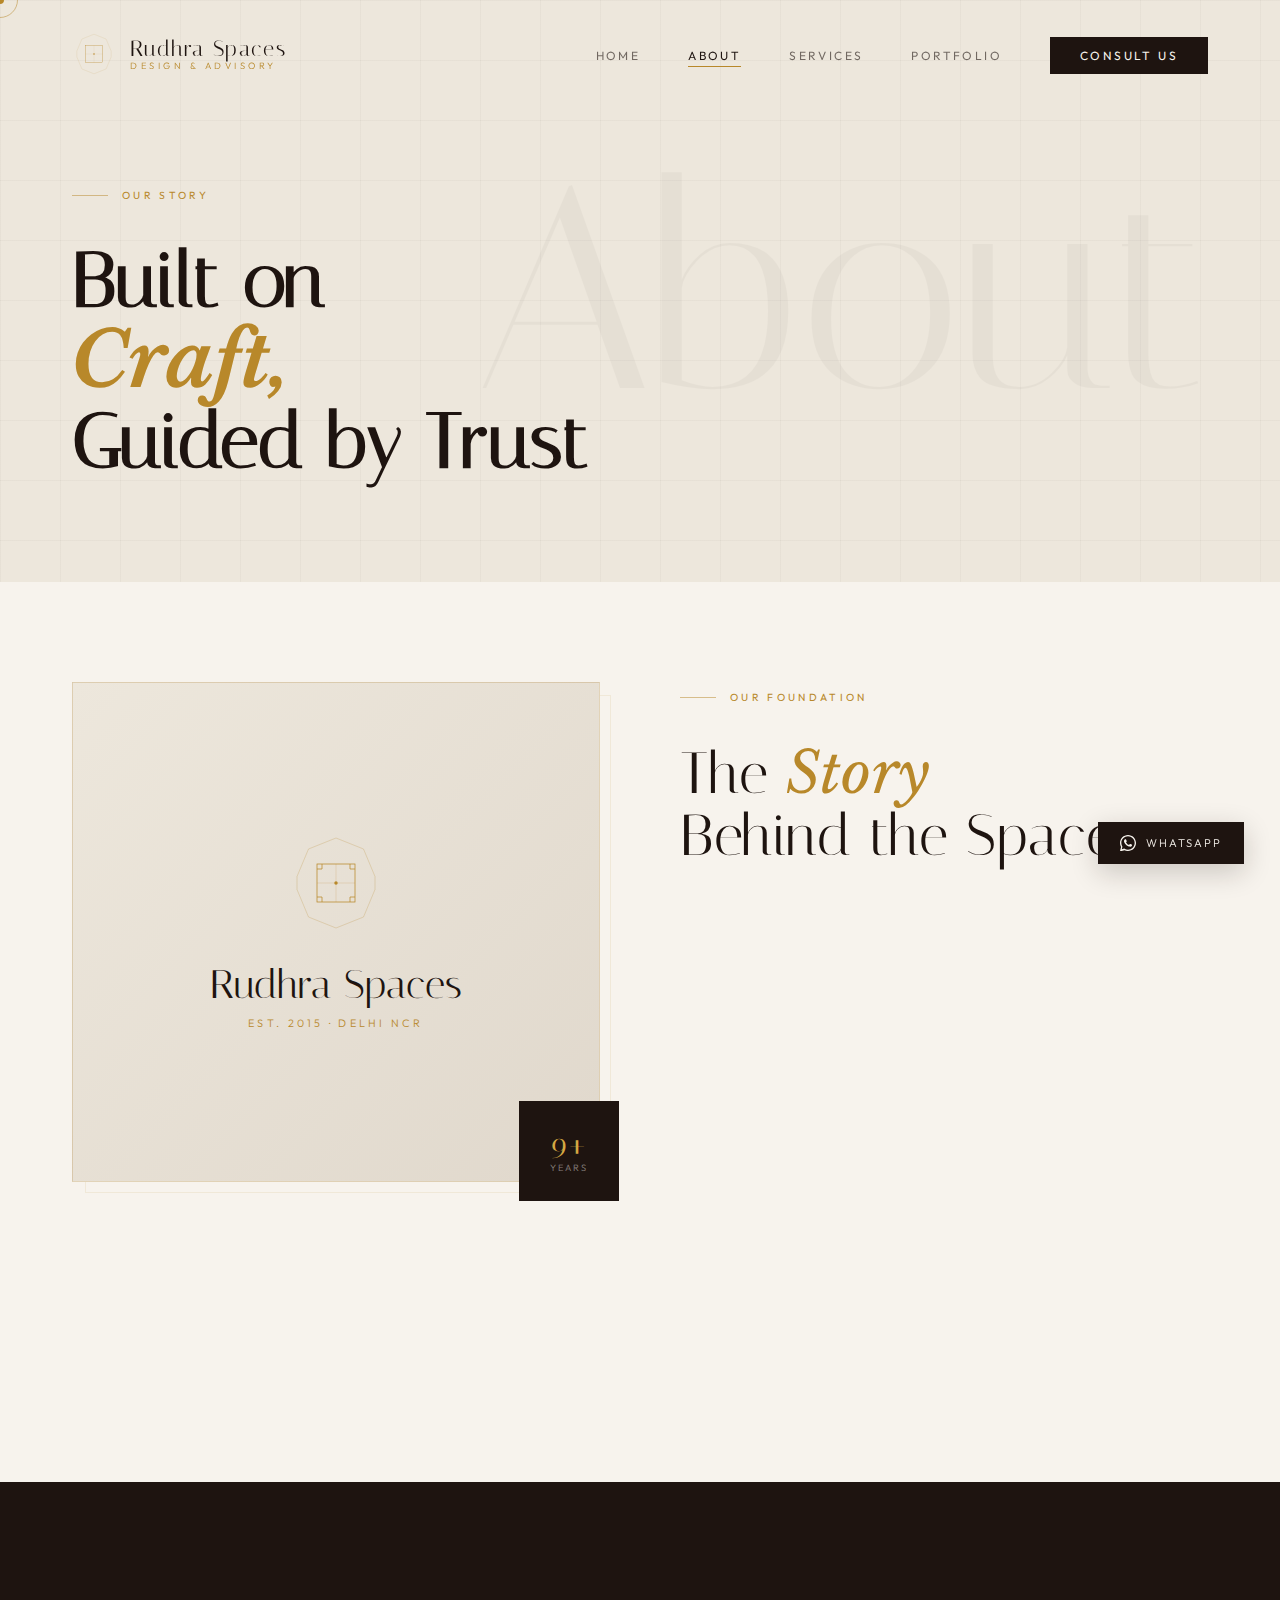
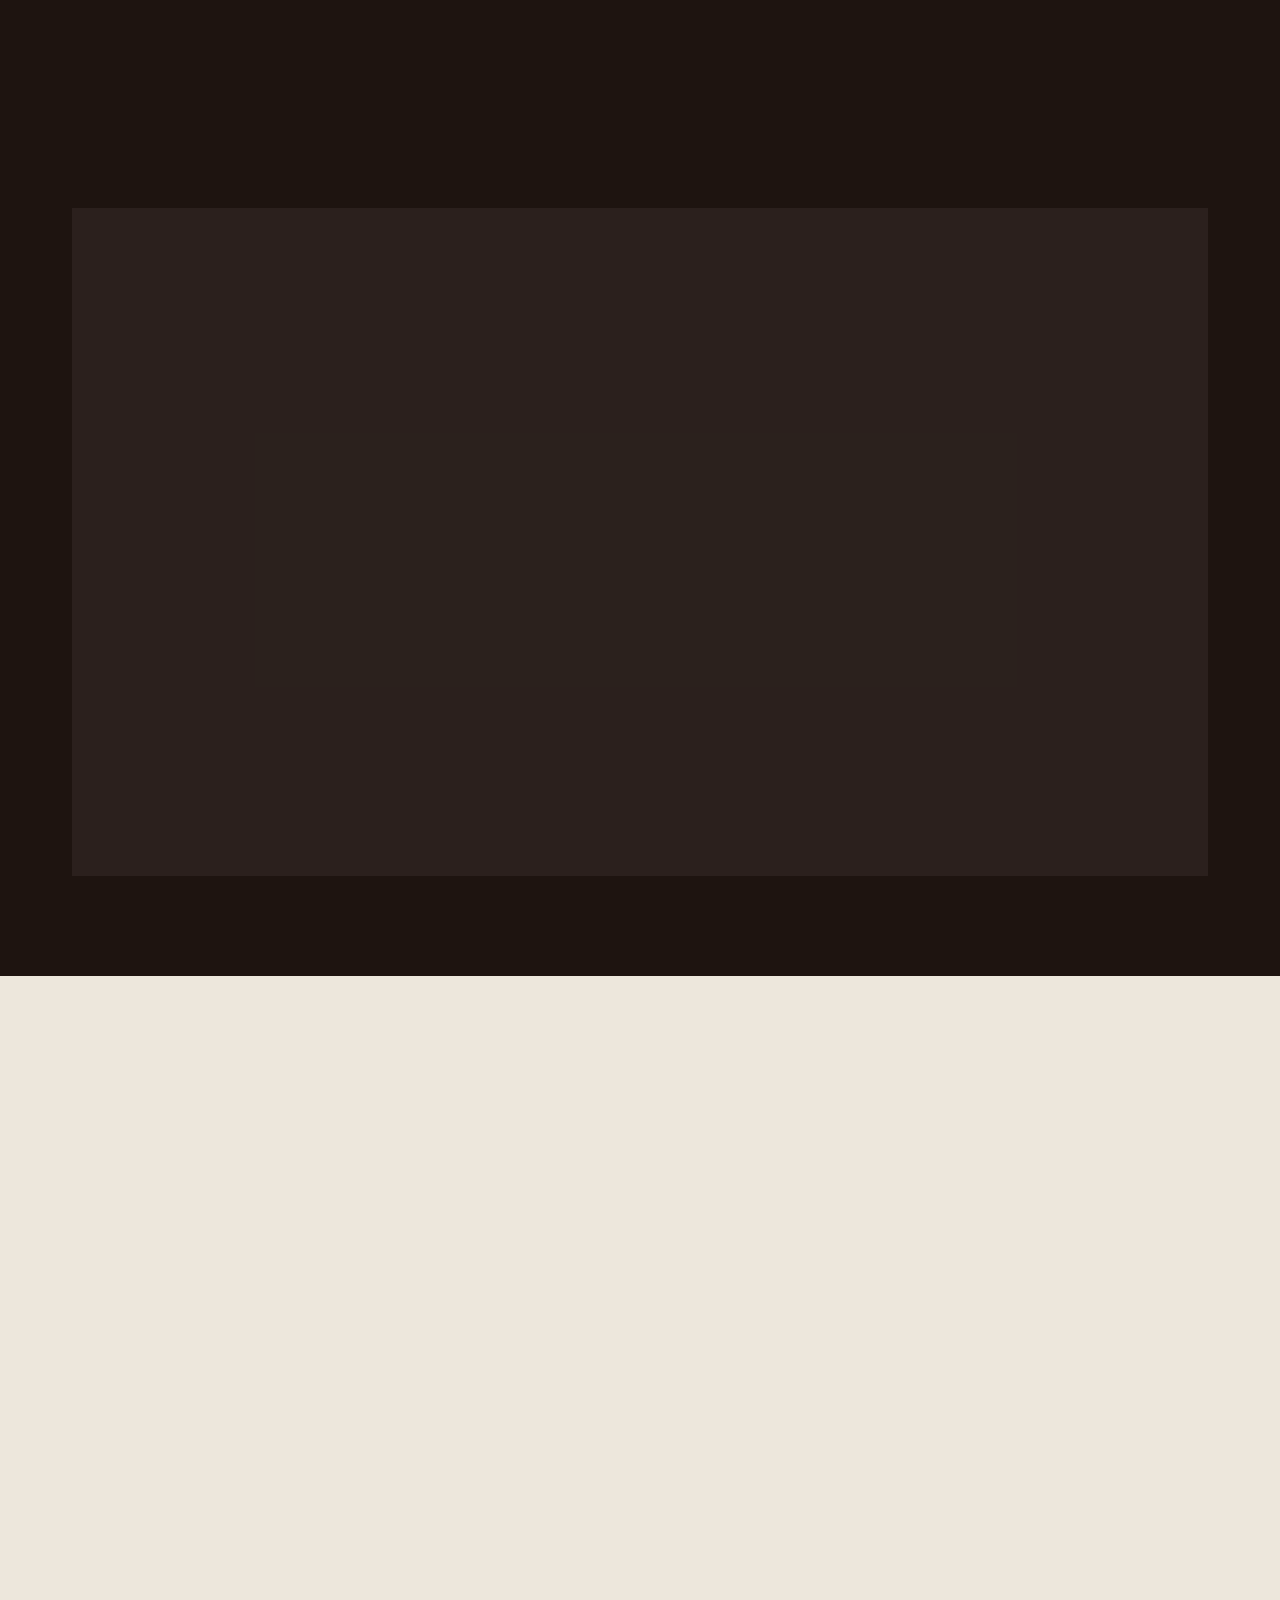
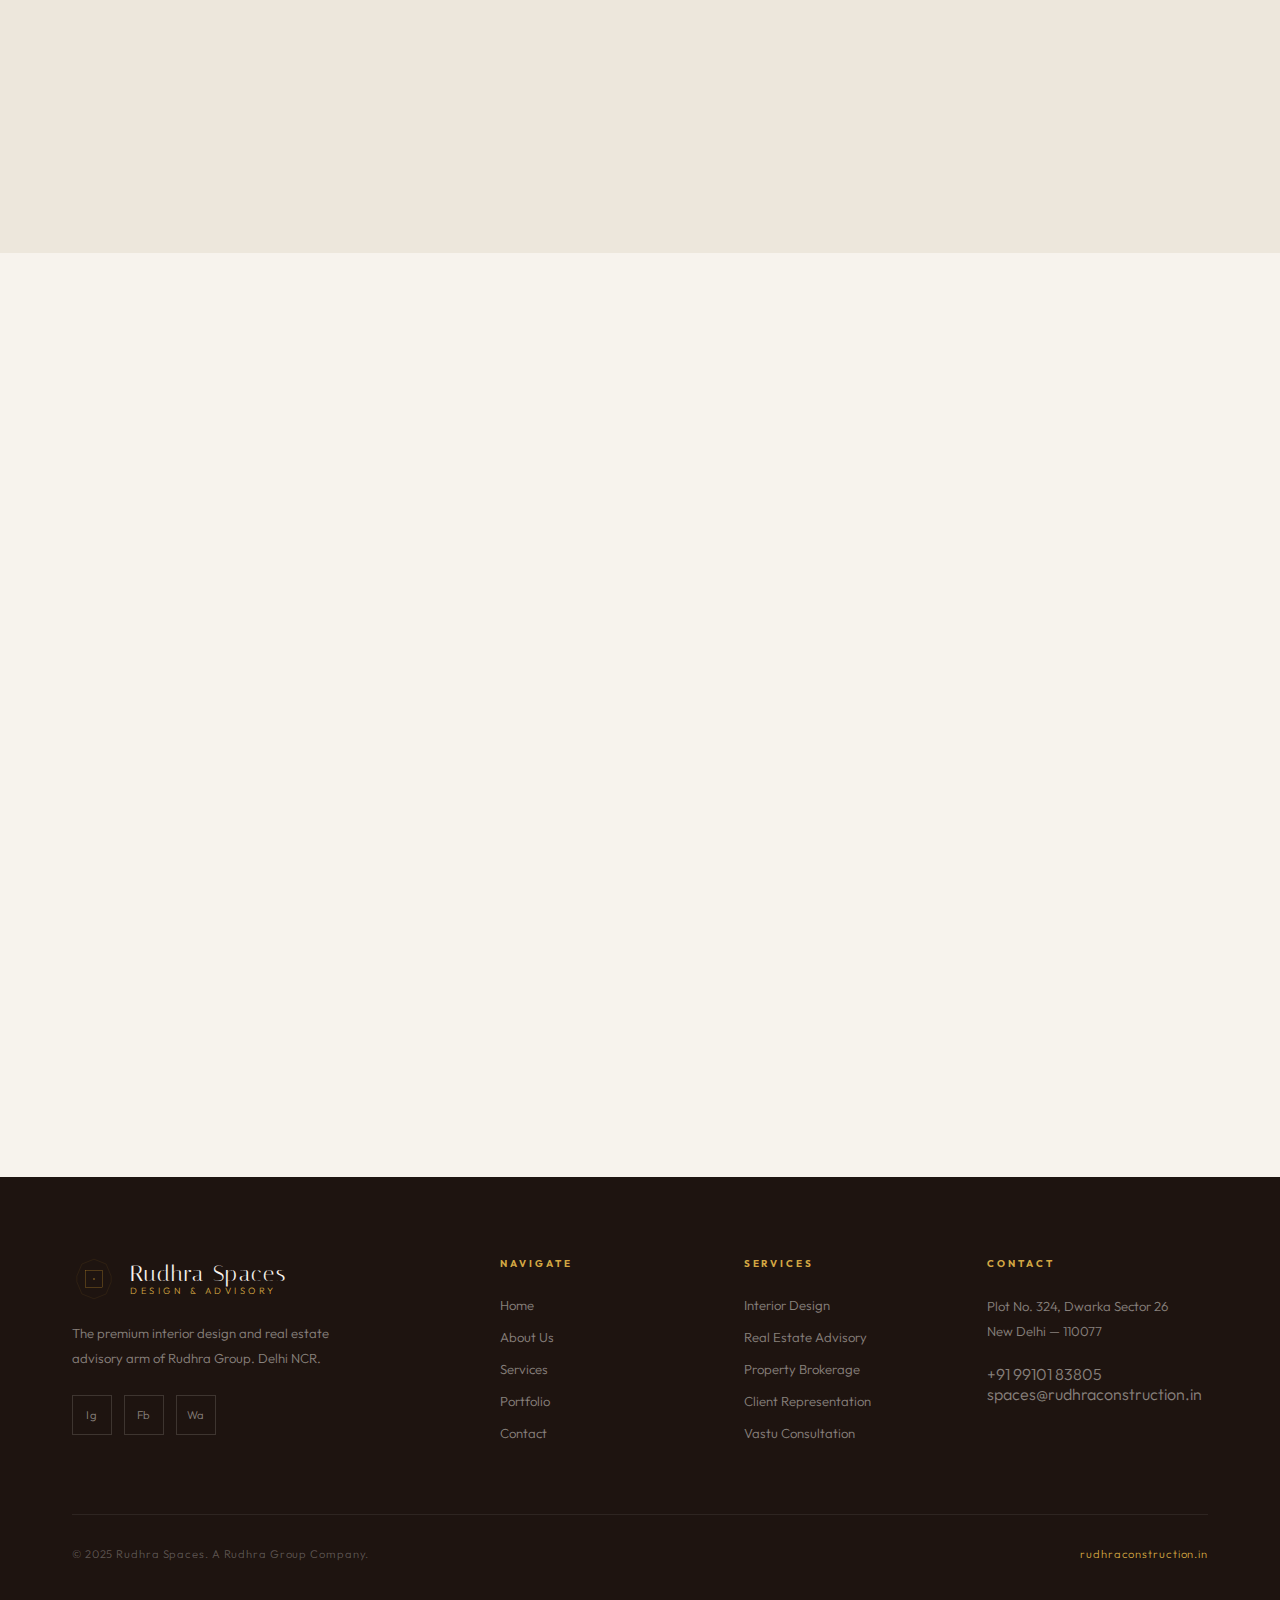
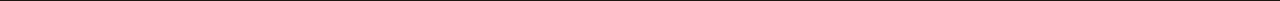
<file: about.html>
<!DOCTYPE html>
<html lang="en">
<head>
<meta charset="UTF-8">
<meta name="viewport" content="width=device-width, initial-scale=1.0">
<title>About Us — Rudhra Spaces</title>
<link rel="stylesheet" href="style.css">
<link rel="icon" href="logo.svg" type="image/svg+xml">
<style>
.page-hero {
  padding: 180px 72px 100px;
  background: var(--ivory-deep);
  position: relative;
  overflow: hidden;
}
.page-hero::before {
  content: '';
  position: absolute;
  inset: 0;
  background-image: linear-gradient(rgba(30,20,16,.03) 1px, transparent 1px),
                    linear-gradient(90deg, rgba(30,20,16,.03) 1px, transparent 1px);
  background-size: 60px 60px;
}
.page-hero-inner {
  position: relative;
  z-index: 1;
  max-width: 700px;
}
.page-hero h1 {
  font-family: var(--font-display);
  font-size: clamp(3rem, 6vw, 6rem);
  color: var(--walnut);
  line-height: 1.05;
  margin-top: 20px;
}
.page-hero h1 em { font-family: var(--font-serif); font-style: italic; color: var(--brass); }
.page-hero-visual {
  position: absolute;
  right: 72px; top: 50%;
  transform: translateY(-50%);
  font-family: var(--font-display);
  font-size: 18rem;
  color: var(--walnut);
  opacity: .03;
  line-height: 1;
  pointer-events: none;
}

/* Story */
.story {
  background: var(--ivory);
  padding: 100px 72px;
  display: grid;
  grid-template-columns: 1fr 1fr;
  gap: 80px;
  align-items: start;
}
.story-visual {
  position: relative;
}
.story-frame {
  border: 1px solid rgba(184,136,42,.2);
  padding: 60px;
  background: linear-gradient(135deg, var(--ivory-deep), var(--ivory-dark));
  position: relative;
  min-height: 500px;
  display: flex;
  align-items: center;
  justify-content: center;
}
.story-frame::before {
  content: '';
  position: absolute;
  top: 12px; left: 12px; right: -12px; bottom: -12px;
  border: 1px solid rgba(184,136,42,.1);
  z-index: -1;
}
.story-frame-content { text-align: center; }
.story-frame-logo {
  width: 100px; height: 100px;
  margin: 0 auto 24px;
}
.story-frame-title {
  font-family: var(--font-display);
  font-size: 2.5rem;
  color: var(--walnut);
  margin-bottom: 8px;
}
.story-frame-sub {
  font-size: .68rem;
  letter-spacing: .3em;
  text-transform: uppercase;
  color: var(--brass);
}
.story-badge {
  position: absolute;
  bottom: -20px; right: -20px;
  width: 100px; height: 100px;
  background: var(--walnut);
  display: flex;
  flex-direction: column;
  align-items: center;
  justify-content: center;
  gap: 2px;
}
.story-badge strong {
  font-family: var(--font-display);
  font-size: 2rem;
  color: var(--brass-light);
  line-height: 1;
}
.story-badge span { font-size: .58rem; letter-spacing: .2em; text-transform: uppercase; color: rgba(247,243,237,.5); }

.story-content {}
.story-content h2 { margin: 20px 0 28px; }
.story-content p { font-size: .95rem; line-height: 1.95; color: var(--stone); margin-bottom: 20px; }
.story-content p strong { color: var(--walnut); font-weight: 400; }
.story-quote {
  border-left: 3px solid var(--brass);
  padding: 20px 24px;
  margin: 32px 0;
  background: rgba(184,136,42,.04);
}
.story-quote p {
  font-family: var(--font-serif);
  font-style: italic;
  font-size: 1.05rem;
  color: var(--walnut);
  margin: 0;
  line-height: 1.7;
}
.story-quote cite { font-size: .7rem; color: var(--brass); letter-spacing: .12em; font-style: normal; display: block; margin-top: 10px; }

/* Values */
.values {
  background: var(--walnut);
  padding: 100px 72px;
}
.values-grid {
  display: grid;
  grid-template-columns: repeat(3, 1fr);
  gap: 1px;
  margin-top: 60px;
  background: rgba(247,243,237,.06);
}
.value-card {
  background: var(--walnut);
  padding: 52px 44px;
  position: relative;
  transition: background .4s;
}
.value-card:hover { background: var(--walnut-light); }
.value-num {
  font-family: var(--font-serif);
  font-style: italic;
  font-size: .8rem;
  color: var(--brass);
  margin-bottom: 20px;
}
.value-icon { font-size: 2rem; margin-bottom: 16px; opacity: .5; }
.value-title {
  font-family: var(--font-display);
  font-size: 1.5rem;
  color: var(--ivory);
  margin-bottom: 14px;
}
.value-desc { font-size: .82rem; line-height: 1.8; color: rgba(247,243,237,.45); }
.value-line {
  position: absolute;
  bottom: 0; left: 0;
  width: 0; height: 2px;
  background: var(--brass);
  transition: width .5s var(--transition);
}
.value-card:hover .value-line { width: 100%; }

/* Team */
.team {
  background: var(--ivory-deep);
  padding: 100px 72px;
}
.team-grid {
  display: grid;
  grid-template-columns: repeat(3, 1fr);
  gap: 32px;
  margin-top: 56px;
}
.team-card {
  border: 1px solid rgba(184,136,42,.12);
  overflow: hidden;
  transition: all .4s;
  cursor: pointer;
}
.team-card:hover { border-color: rgba(184,136,42,.3); transform: translateY(-4px); }
.team-visual {
  height: 280px;
  background: linear-gradient(135deg, var(--ivory-dark), #c8baa8);
  position: relative;
  display: flex;
  align-items: center;
  justify-content: center;
  overflow: hidden;
}
.team-visual::before {
  content: '';
  position: absolute;
  inset: 0;
  background-image: linear-gradient(rgba(30,20,16,.05) 1px, transparent 1px),
                    linear-gradient(90deg, rgba(30,20,16,.05) 1px, transparent 1px);
  background-size: 24px 24px;
}
.team-initials {
  font-family: var(--font-display);
  font-size: 5rem;
  color: var(--walnut);
  opacity: .15;
  position: relative;
  z-index: 1;
}
.team-info { padding: 28px 32px; }
.team-name {
  font-family: var(--font-display);
  font-size: 1.3rem;
  color: var(--walnut);
  margin-bottom: 4px;
}
.team-role {
  font-size: .68rem;
  letter-spacing: .18em;
  text-transform: uppercase;
  color: var(--brass);
  margin-bottom: 12px;
}
.team-bio { font-size: .78rem; line-height: 1.7; color: var(--stone); }

/* Why Us */
.why-us {
  background: var(--ivory);
  padding: 100px 72px;
  display: grid;
  grid-template-columns: 1fr 1.2fr;
  gap: 80px;
  align-items: center;
}
.why-list { display: flex; flex-direction: column; gap: 0; margin-top: 32px; }
.why-item {
  display: flex;
  gap: 24px;
  padding: 28px 0;
  border-bottom: 1px solid rgba(184,136,42,.12);
  transition: all .3s;
}
.why-item:last-child { border-bottom: none; }
.why-item:hover { padding-left: 8px; }
.why-num {
  font-family: var(--font-serif);
  font-style: italic;
  color: var(--brass);
  font-size: .9rem;
  min-width: 32px;
  padding-top: 2px;
}
.why-text h4 {
  font-family: var(--font-display);
  font-size: 1.05rem;
  color: var(--walnut);
  margin-bottom: 6px;
}
.why-text p { font-size: .8rem; line-height: 1.7; color: var(--stone); }
.why-right { position: relative; }
.why-box {
  border: 1px solid rgba(184,136,42,.18);
  padding: 60px;
  background: var(--ivory-deep);
  position: relative;
}
.why-box-big {
  font-family: var(--font-display);
  font-size: 6rem;
  color: var(--brass);
  opacity: .12;
  line-height: 1;
  margin-bottom: 12px;
}
.why-box h3 {
  font-family: var(--font-display);
  font-size: 2rem;
  color: var(--walnut);
  line-height: 1.2;
  margin-bottom: 20px;
}
.why-box p { font-size: .88rem; line-height: 1.9; color: var(--stone); }

@media (max-width: 1024px) {
  .page-hero { padding: 160px 36px 80px; }
  .story { grid-template-columns: 1fr; padding: 80px 36px; gap: 48px; }
  .values { padding: 80px 36px; }
  .values-grid { grid-template-columns: 1fr; }
  .team { padding: 80px 36px; }
  .team-grid { grid-template-columns: 1fr 1fr; }
  .why-us { grid-template-columns: 1fr; padding: 80px 36px; gap: 40px; }
  .page-hero-visual { display: none; }
}
@media (max-width: 768px) {
  .page-hero { padding: 140px 24px 60px; }
  .values { padding: 60px 24px; }
  .team { padding: 60px 24px; }
  .team-grid { grid-template-columns: 1fr; }
  .why-us { padding: 60px 24px; }
  .story { padding: 60px 24px; }
  .story-frame { padding: 40px 24px; min-height: 360px; }
}
</style>
</head>
<body>
<div class="mobile-menu" id="mobileMenu">
  <button class="menu-close" id="menuClose">✕</button>
  <a href="index.html">Home</a>
  <a href="about.html">About</a>
  <a href="services.html">Services</a>
  <a href="portfolio.html">Portfolio</a>
  <a href="contact.html">Contact</a>
</div>
<nav id="navbar">
  <a href="index.html" class="nav-logo">
    <svg class="logo-svg" viewBox="0 0 200 200" fill="none" xmlns="http://www.w3.org/2000/svg">
      <polygon points="100,10 155,32 178,87 178,113 155,168 100,190 45,168 22,113 22,87 45,32" stroke="#B8882A" stroke-width="1.2" fill="none" opacity="0.4"/>
      <rect x="62" y="62" width="76" height="76" stroke="#B8882A" stroke-width="1.5" fill="none"/>
      <line x1="100" y1="62" x2="100" y2="138" stroke="#B8882A" stroke-width="0.7" opacity="0.5"/><line x1="62" y1="100" x2="138" y2="100" stroke="#B8882A" stroke-width="0.7" opacity="0.5"/>
      <circle cx="100" cy="100" r="3.5" fill="#B8882A"/>
    </svg>
    <div class="logo-wordmark">
      <span class="logo-wordmark-top">Rudhra Spaces</span>
      <span class="logo-wordmark-bottom">Design & Advisory</span>
    </div>
  </a>
  <ul class="nav-links">
    <li><a href="index.html">Home</a></li>
    <li><a href="about.html" class="active">About</a></li>
    <li><a href="services.html">Services</a></li>
    <li><a href="portfolio.html">Portfolio</a></li>
    <li><a href="contact.html" class="nav-cta">Consult Us</a></li>
  </ul>
  <button class="hamburger" id="hamburger"><span></span><span></span><span></span></button>
</nav>

<!-- PAGE HERO -->
<section class="page-hero">
  <div class="page-hero-inner">
    <div class="section-tag reveal"><div class="tag-line"></div><span>Our Story</span></div>
    <h1 class="reveal rd1">Built on<br><em>Craft,</em><br>Guided by Trust</h1>
  </div>
  <div class="page-hero-visual">About</div>
</section>

<!-- STORY -->
<section class="story">
  <div class="story-visual reveal">
    <div class="story-frame">
      <div class="story-frame-content">
        <svg class="story-frame-logo" viewBox="0 0 200 200" fill="none">
          <polygon points="100,10 155,32 178,87 178,113 155,168 100,190 45,168 22,113 22,87 45,32" stroke="#B8882A" stroke-width="1.2" fill="none" opacity="0.4"/>
          <rect x="62" y="62" width="76" height="76" stroke="#B8882A" stroke-width="1.5" fill="none"/>
          <line x1="100" y1="62" x2="100" y2="138" stroke="#B8882A" stroke-width="0.7" opacity="0.5"/><line x1="62" y1="100" x2="138" y2="100" stroke="#B8882A" stroke-width="0.7" opacity="0.5"/>
          <line x1="62" y1="72" x2="72" y2="72" stroke="#B8882A" stroke-width="1.5"/><line x1="72" y1="62" x2="72" y2="72" stroke="#B8882A" stroke-width="1.5"/>
          <line x1="128" y1="62" x2="128" y2="72" stroke="#B8882A" stroke-width="1.5"/><line x1="128" y1="72" x2="138" y2="72" stroke="#B8882A" stroke-width="1.5"/>
          <line x1="62" y1="128" x2="72" y2="128" stroke="#B8882A" stroke-width="1.5"/><line x1="72" y1="128" x2="72" y2="138" stroke="#B8882A" stroke-width="1.5"/>
          <line x1="128" y1="128" x2="138" y2="128" stroke="#B8882A" stroke-width="1.5"/><line x1="128" y1="128" x2="128" y2="138" stroke="#B8882A" stroke-width="1.5"/>
          <circle cx="100" cy="100" r="3.5" fill="#B8882A"/>
        </svg>
        <div class="story-frame-title">Rudhra Spaces</div>
        <div class="story-frame-sub">Est. 2015 · Delhi NCR</div>
      </div>
      <div class="story-badge">
        <strong>9+</strong>
        <span>Years</span>
      </div>
    </div>
  </div>
  <div class="story-content">
    <div class="section-tag reveal"><div class="tag-line"></div><span>Our Foundation</span></div>
    <h2 class="section-heading reveal rd1">The <em>Story</em><br>Behind the Spaces</h2>
    <p class="reveal rd2">Rudhra Spaces was founded as the <strong>creative and advisory conscience of Rudhra Group.</strong> While Rudhra Construction builds the structures, Rudhra Spaces breathes life and intention into them — crafting interiors, advising on investments, and representing clients in one of India's most complex real estate markets.</p>
    <p class="reveal rd3">We believe that <strong>every space tells a story</strong> — of the people who inhabit it, the decisions that shaped it, and the vision that drove its creation. Our role is to ensure that story is worth telling.</p>
    <div class="story-quote reveal rd4">
      <p>"We started Rudhra Spaces because we kept seeing clients who deserved better — better advice, better design, better results. We built this firm to be that better option."</p>
      <cite>— Founding Team, Rudhra Spaces</cite>
    </div>
    <a href="contact.html" class="btn-dark reveal rd4"><span>Work With Us</span><svg width="16" height="16" viewBox="0 0 16 16" fill="none"><path d="M3 8h10M9 4l4 4-4 4" stroke="currentColor" stroke-width="1.2" stroke-linecap="round" stroke-linejoin="round"/></svg></a>
  </div>
</section>

<!-- VALUES -->
<section class="values">
  <div class="section-tag reveal"><div class="tag-line" style="background:var(--brass-light);"></div><span style="color:var(--brass-light);">Our Principles</span></div>
  <h2 class="section-heading reveal rd1" style="color:var(--ivory);">What We<br><em>Stand For</em></h2>
  <div class="values-grid">
    <div class="value-card reveal">
      <div class="value-num">01.</div>
      <div class="value-icon">◎</div>
      <h3 class="value-title">Client First. Always.</h3>
      <p class="value-desc">Every recommendation we make is driven by what is best for you — not what is convenient for us. Transparency is non-negotiable here.</p>
      <div class="value-line"></div>
    </div>
    <div class="value-card reveal rd1">
      <div class="value-num">02.</div>
      <div class="value-icon">✦</div>
      <h3 class="value-title">Design With Purpose</h3>
      <p class="value-desc">We never design for aesthetics alone. Every choice we make — material, colour, layout — serves both beauty and function in equal measure.</p>
      <div class="value-line"></div>
    </div>
    <div class="value-card reveal rd2">
      <div class="value-num">03.</div>
      <div class="value-icon">⬡</div>
      <h3 class="value-title">Expertise Without Ego</h3>
      <p class="value-desc">We bring deep knowledge to every engagement — but we listen deeply first. The best outcomes come from collaboration, not prescription.</p>
      <div class="value-line"></div>
    </div>
    <div class="value-card reveal rd3">
      <div class="value-num">04.</div>
      <div class="value-icon">◈</div>
      <h3 class="value-title">Relationships Over Transactions</h3>
      <p class="value-desc">Most of our clients return to us. Some have been with us for years. We build trust that outlasts any single project or deal.</p>
      <div class="value-line"></div>
    </div>
    <div class="value-card reveal">
      <div class="value-num">05.</div>
      <div class="value-icon">▽</div>
      <h3 class="value-title">Rooted in India</h3>
      <p class="value-desc">We bring global design sensibility grounded in deep local knowledge — of the market, the culture, the context, and the communities we serve.</p>
      <div class="value-line"></div>
    </div>
    <div class="value-card reveal rd1">
      <div class="value-num">06.</div>
      <div class="value-icon">○</div>
      <h3 class="value-title">Detail is Everything</h3>
      <p class="value-desc">The difference between good and exceptional is in the details. We obsess over them — in design, in advice, in documentation, in every handover.</p>
      <div class="value-line"></div>
    </div>
  </div>
</section>

<!-- TEAM -->
<section class="team">
  <div class="section-tag reveal"><div class="tag-line"></div><span>Our Team</span></div>
  <h2 class="section-heading reveal rd1">The People <em>Behind</em><br>Every Space</h2>
  <div class="team-grid">
    <div class="team-card reveal">
      <div class="team-visual"><div class="team-initials">RS</div></div>
      <div class="team-info">
        <div class="team-name">Founding Director</div>
        <div class="team-role">Interior Design & Client Relations</div>
        <p class="team-bio">Oversees all interior design projects and leads client interactions with a vision for spaces that combine luxury with livability.</p>
      </div>
    </div>
    <div class="team-card reveal rd1">
      <div class="team-visual"><div class="team-initials">AK</div></div>
      <div class="team-info">
        <div class="team-name">Head of Advisory</div>
        <div class="team-role">Real Estate & Investment Counsel</div>
        <p class="team-bio">Brings 12+ years of Delhi NCR market expertise to every advisory engagement, guiding clients toward intelligent property decisions.</p>
      </div>
    </div>
    <div class="team-card reveal rd2">
      <div class="team-visual"><div class="team-initials">PM</div></div>
      <div class="team-info">
        <div class="team-name">Lead Designer</div>
        <div class="team-role">Space Planning & 3D Visualisation</div>
        <p class="team-bio">Creates stunning 3D walkthroughs and space plans that allow clients to experience their home before a single piece is moved.</p>
      </div>
    </div>
  </div>
</section>

<!-- WHY US -->
<section class="why-us">
  <div>
    <div class="section-tag reveal"><div class="tag-line"></div><span>Why Rudhra Spaces</span></div>
    <h2 class="section-heading reveal rd1">Why Clients<br><em>Choose Us</em></h2>
    <div class="why-list">
      <div class="why-item reveal rd1">
        <div class="why-num">i.</div>
        <div class="why-text">
          <h4>Backed by Construction Expertise</h4>
          <p>Uniquely, our advisory is backed by Rudhra Construction's 9+ years of building experience — meaning we understand property value at a structural level.</p>
        </div>
      </div>
      <div class="why-item reveal rd2">
        <div class="why-num">ii.</div>
        <div class="why-text">
          <h4>No Conflicts of Interest</h4>
          <p>We represent you — never the developer or seller. Our brokerage fees are transparent, and our advice is never swayed by third-party incentives.</p>
        </div>
      </div>
      <div class="why-item reveal rd3">
        <div class="why-num">iii.</div>
        <div class="why-text">
          <h4>Design + Advisory Under One Roof</h4>
          <p>You don't need a designer and an advisor separately. We combine both into a single, seamless service — saving you time, money, and complexity.</p>
        </div>
      </div>
      <div class="why-item reveal rd4">
        <div class="why-num">iv.</div>
        <div class="why-text">
          <h4>Post-Project Support</h4>
          <p>Our relationship doesn't end at handover. We provide ongoing support for any adjustments, repairs, or future projects — indefinitely.</p>
        </div>
      </div>
    </div>
  </div>
  <div class="why-right reveal rd2">
    <div class="why-box">
      <div class="why-box-big">RS</div>
      <h3>A Different Kind of Firm</h3>
      <p>Most design firms stop at delivery. Most advisory firms stop at transaction. Rudhra Spaces is built to be with you for the entire journey — from the first sketch to years of living beautifully in the space we've created together.</p>
      <br>
      <a href="contact.html" class="btn-dark" style="margin-top:8px;"><span>Start the Conversation</span></a>
    </div>
  </div>
</section>

<footer>
  <div class="footer-grid">
    <div class="footer-brand">
      <a href="index.html" class="nav-logo">
        <svg class="logo-svg" viewBox="0 0 200 200" fill="none"><polygon points="100,10 155,32 178,87 178,113 155,168 100,190 45,168 22,113 22,87 45,32" stroke="#B8882A" stroke-width="1.2" fill="none" opacity="0.4"/><rect x="62" y="62" width="76" height="76" stroke="#B8882A" stroke-width="1.5" fill="none"/><circle cx="100" cy="100" r="3.5" fill="#B8882A"/></svg>
        <div class="logo-wordmark"><span class="logo-wordmark-top">Rudhra Spaces</span><span class="logo-wordmark-bottom">Design & Advisory</span></div>
      </a>
      <p>The premium interior design and real estate advisory arm of Rudhra Group. Delhi NCR.</p>
      <div class="footer-social"><a href="#" class="social-btn">Ig</a><a href="#" class="social-btn">Fb</a><a href="https://wa.me/919910183805" class="social-btn">Wa</a></div>
    </div>
    <div class="footer-col"><h4>Navigate</h4><ul><li><a href="index.html">Home</a></li><li><a href="about.html">About Us</a></li><li><a href="services.html">Services</a></li><li><a href="portfolio.html">Portfolio</a></li><li><a href="contact.html">Contact</a></li></ul></div>
    <div class="footer-col"><h4>Services</h4><ul><li><a href="services.html">Interior Design</a></li><li><a href="services.html">Real Estate Advisory</a></li><li><a href="services.html">Property Brokerage</a></li><li><a href="services.html">Client Representation</a></li><li><a href="services.html">Vastu Consultation</a></li></ul></div>
    <div class="footer-col footer-contact"><h4>Contact</h4><p>Plot No. 324, Dwarka Sector 26<br>New Delhi — 110077</p><br><a href="tel:+919910183805">+91 99101 83805</a><br><a href="mailto:spaces@rudhraconstruction.in">spaces@rudhraconstruction.in</a></div>
  </div>
  <div class="footer-bottom">
    <p>© 2025 Rudhra Spaces. A Rudhra Group Company.</p>
    <p><a href="https://rudhraconstruction.in">rudhraconstruction.in</a></p>
  </div>
</footer>
<a href="https://wa.me/919910183805" class="wa-float" target="_blank"><svg width="16" height="16" viewBox="0 0 24 24" fill="currentColor"><path d="M17.472 14.382c-.297-.149-1.758-.867-2.03-.967-.273-.099-.471-.148-.67.15-.197.297-.767.966-.94 1.164-.173.199-.347.223-.644.075-.297-.15-1.255-.463-2.39-1.475-.883-.788-1.48-1.761-1.653-2.059-.173-.297-.018-.458.13-.606.134-.133.298-.347.446-.52.149-.174.198-.298.298-.497.099-.198.05-.371-.025-.52-.075-.149-.669-1.612-.916-2.207-.242-.579-.487-.5-.669-.51-.173-.008-.371-.01-.57-.01-.198 0-.52.074-.792.372-.272.297-1.04 1.016-1.04 2.479 0 1.462 1.065 2.875 1.213 3.074.149.198 2.096 3.2 5.077 4.487.709.306 1.262.489 1.694.625.712.227 1.36.195 1.871.118.571-.085 1.758-.719 2.006-1.413.248-.694.248-1.289.173-1.413-.074-.124-.272-.198-.57-.347z"/><path d="M12 0C5.373 0 0 5.373 0 12c0 2.123.554 4.118 1.524 5.855L.057 23.857a.5.5 0 0 0 .609.61l6.098-1.498A11.954 11.954 0 0 0 12 24c6.627 0 12-5.373 12-12S18.627 0 12 0zm0 22a9.955 9.955 0 0 1-5.144-1.428l-.369-.22-3.818.938.99-3.72-.241-.381A9.954 9.954 0 0 1 2 12C2 6.477 6.477 2 12 2s10 4.477 10 10-4.477 10-10 10z"/></svg>WhatsApp</a>
<script src="main.js"></script>
</body>
</html>
</file>
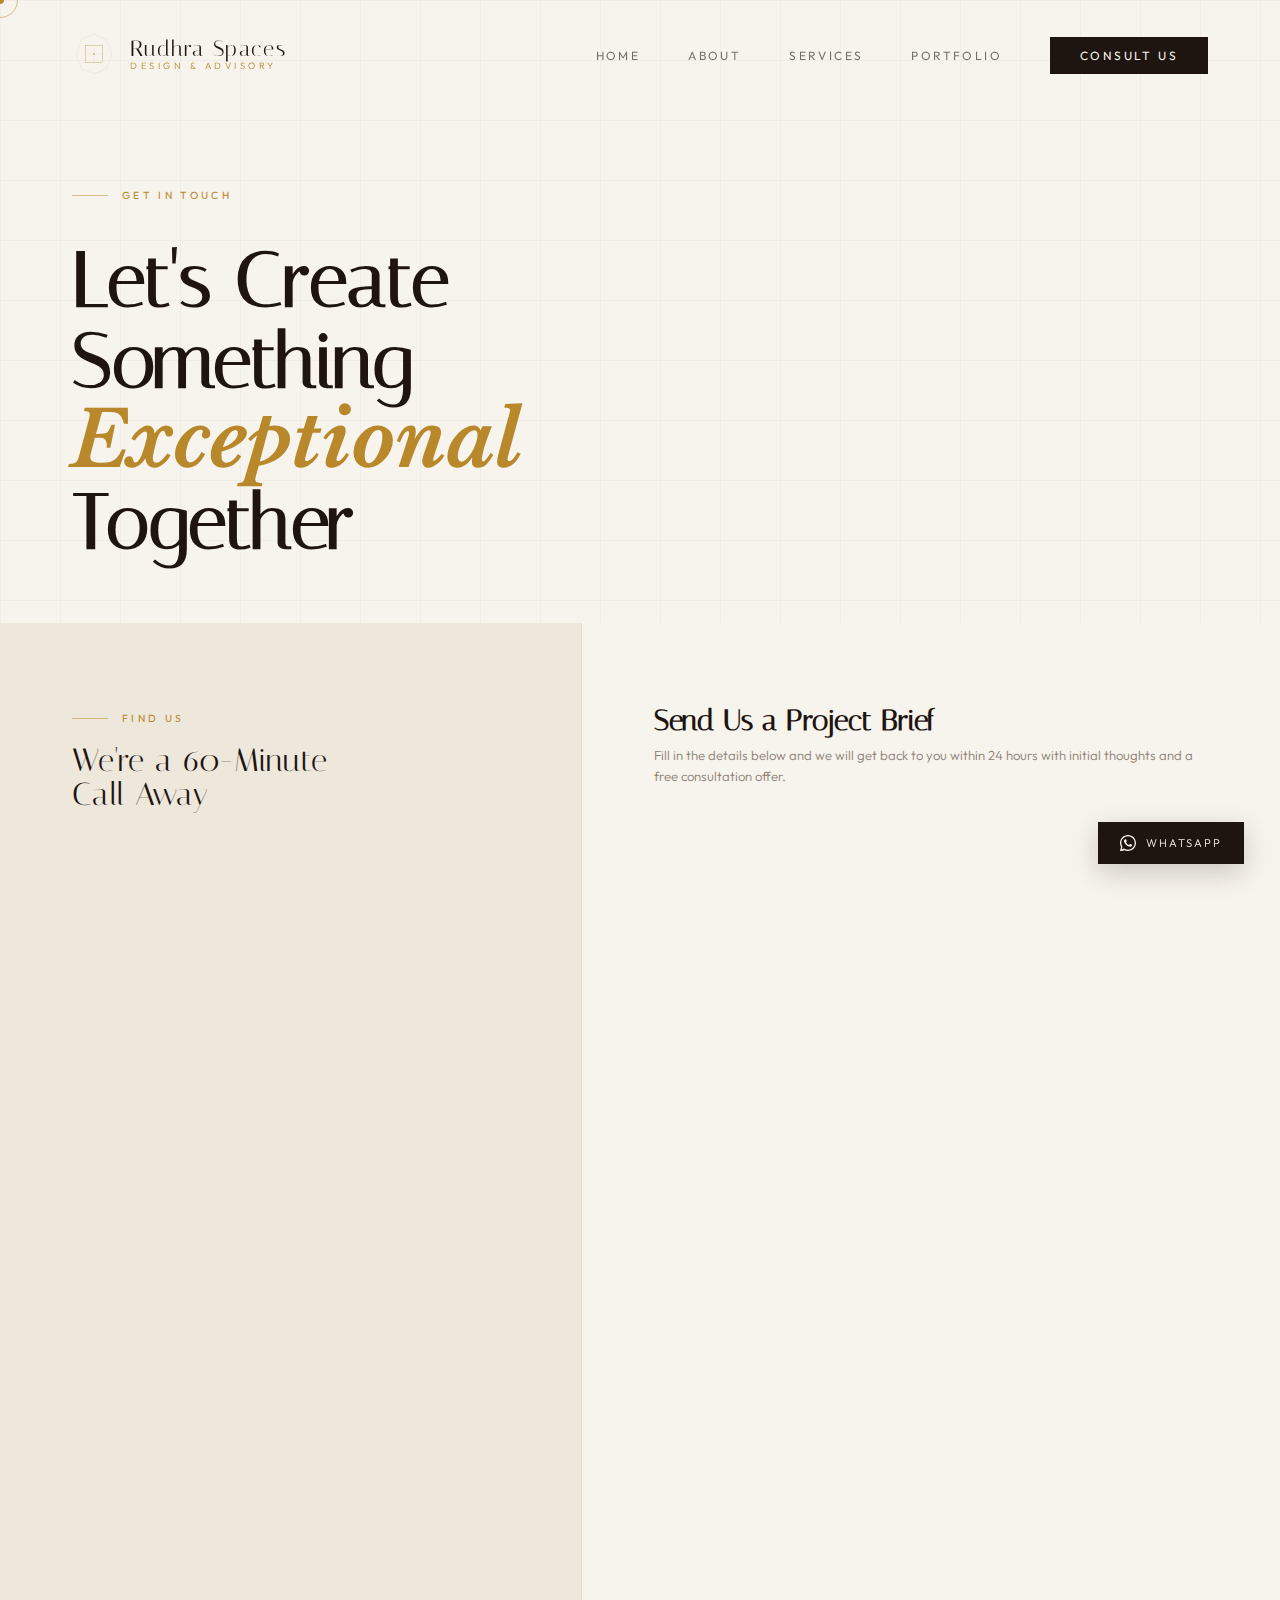
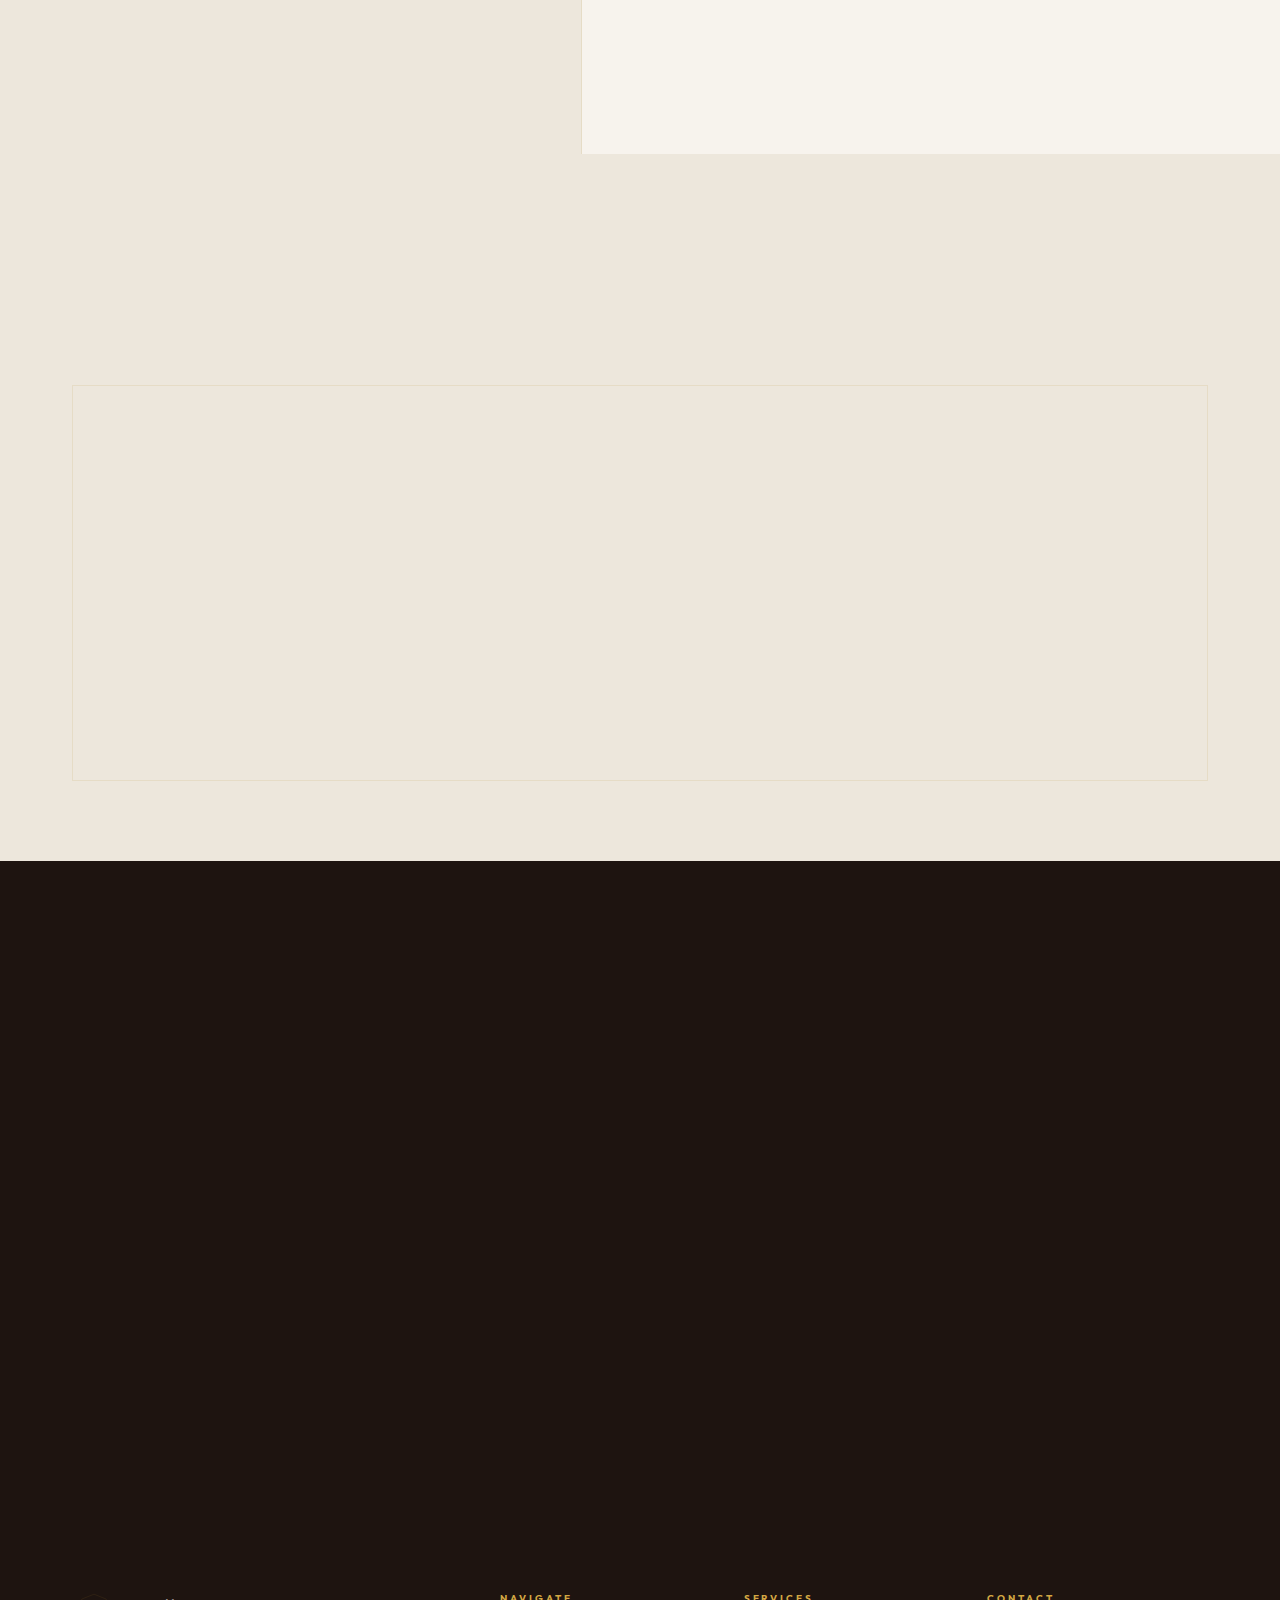
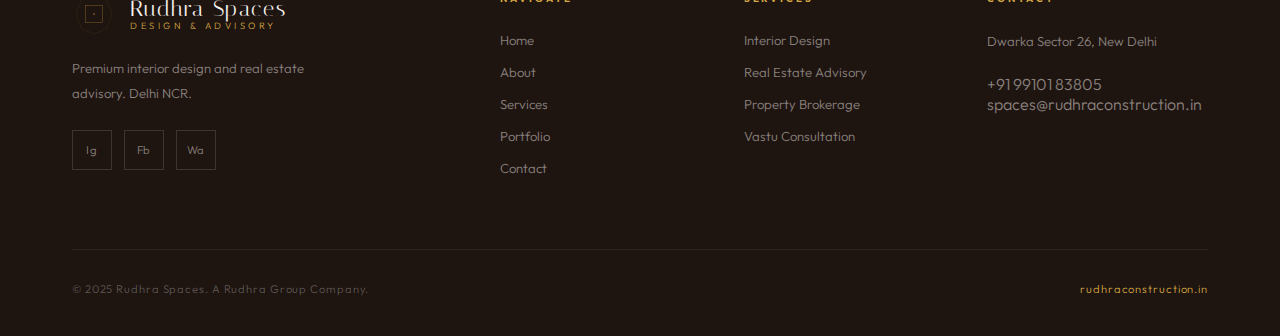
<file: contact.html>
<!DOCTYPE html>
<html lang="en">
<head>
<meta charset="UTF-8">
<meta name="viewport" content="width=device-width, initial-scale=1.0">
<title>Contact — Rudhra Spaces</title>
<link rel="stylesheet" href="style.css">
<link rel="icon" href="logo.svg" type="image/svg+xml">
<style>
.contact-hero {
  padding: 180px 72px 0;
  background: var(--ivory);
  position: relative; overflow: hidden;
}
.contact-hero::before { content: ''; position: absolute; inset: 0; background-image: linear-gradient(rgba(30,20,16,.03) 1px, transparent 1px), linear-gradient(90deg, rgba(30,20,16,.03) 1px, transparent 1px); background-size: 60px 60px; }
.contact-hero-inner { position: relative; z-index: 1; }
.contact-hero h1 { font-family: var(--font-display); font-size: clamp(3rem,6vw,6rem); color: var(--walnut); line-height: 1.05; margin-top: 20px; }
.contact-hero h1 em { font-family: var(--font-serif); font-style: italic; color: var(--brass); }

/* Main contact grid */
.contact-main {
  background: var(--ivory);
  display: grid;
  grid-template-columns: 1fr 1.2fr;
  gap: 0;
  padding: 0;
}
.contact-left {
  padding: 80px 72px;
  background: var(--ivory-deep);
  border-right: 1px solid rgba(184,136,42,.12);
}
.contact-right {
  padding: 80px 72px;
  background: var(--ivory);
}

.contact-details { margin-top: 48px; display: flex; flex-direction: column; gap: 36px; }
.cd-item h4 {
  font-size: .62rem; letter-spacing: .28em; text-transform: uppercase; color: var(--brass); margin-bottom: 10px;
}
.cd-item p, .cd-item a {
  font-size: .92rem; color: var(--walnut); opacity: .75; text-decoration: none; line-height: 1.7; display: block; transition: all .3s;
}
.cd-item a:hover { opacity: 1; color: var(--brass); }

.contact-social { display: flex; gap: 12px; margin-top: 48px; }
.c-social-btn {
  display: flex; align-items: center; gap: 8px;
  padding: 11px 20px;
  border: 1px solid rgba(184,136,42,.2);
  color: var(--stone);
  text-decoration: none;
  font-size: .68rem;
  letter-spacing: .15em;
  text-transform: uppercase;
  transition: all .3s;
}
.c-social-btn:hover { background: var(--walnut); color: var(--ivory); border-color: var(--walnut); }

/* Map placeholder */
.map-placeholder {
  height: 280px;
  background: linear-gradient(135deg, var(--ivory-dark), #c8baa8);
  position: relative;
  overflow: hidden;
  margin-top: 48px;
  border: 1px solid rgba(184,136,42,.15);
  display: flex; align-items: center; justify-content: center;
}
.map-placeholder::before {
  content: '';
  position: absolute; inset: 0;
  background-image: linear-gradient(rgba(30,20,16,.05) 1px, transparent 1px), linear-gradient(90deg, rgba(30,20,16,.05) 1px, transparent 1px);
  background-size: 24px 24px;
}
.map-label {
  text-align: center; position: relative; z-index: 1;
}
.map-pin { font-size: 2rem; margin-bottom: 8px; }
.map-address { font-family: var(--font-display); font-size: 1rem; color: var(--walnut); opacity: .6; }
.map-note { font-size: .7rem; letter-spacing: .15em; color: var(--stone); margin-top: 4px; }

/* Form */
.form-title { font-family: var(--font-display); font-size: 1.8rem; color: var(--walnut); margin-bottom: 8px; }
.form-sub { font-size: .82rem; color: var(--stone); margin-bottom: 40px; line-height: 1.6; }

.fg { margin-bottom: 28px; position: relative; }
.fg label { display: block; font-size: .62rem; letter-spacing: .25em; text-transform: uppercase; color: var(--brass); margin-bottom: 10px; }
.fg input, .fg select, .fg textarea {
  width: 100%; background: none;
  border: none; border-bottom: 1px solid rgba(184,136,42,.25);
  padding: 12px 0; color: var(--walnut);
  font-family: var(--font-body); font-size: .88rem; font-weight: 300;
  outline: none; transition: border-color .3s; appearance: none;
}
.fg input::placeholder, .fg textarea::placeholder { color: var(--stone-light); font-size: .82rem; }
.fg input:focus, .fg select:focus, .fg textarea:focus { border-bottom-color: var(--brass); }
.fg textarea { resize: none; height: 90px; }
.fg select option { background: var(--ivory); }
.fg-row { display: grid; grid-template-columns: 1fr 1fr; gap: 28px; }
.form-submit {
  width: 100%; padding: 18px;
  background: var(--walnut); color: var(--ivory);
  border: none; font-family: var(--font-body);
  font-size: .73rem; letter-spacing: .25em; text-transform: uppercase; font-weight: 400;
  cursor: pointer; transition: background .4s; margin-top: 8px;
}
.form-submit:hover { background: var(--brass); }
.form-note { font-size: .7rem; color: var(--stone-light); margin-top: 12px; }

/* FAQ */
.faq { background: var(--ivory-deep); padding: 80px 72px; }
.faq-grid { display: grid; grid-template-columns: 1fr 1fr; gap: 0; margin-top: 48px; border: 1px solid rgba(184,136,42,.12); }
.faq-item {
  padding: 32px 36px;
  border-right: 1px solid rgba(184,136,42,.12);
  border-bottom: 1px solid rgba(184,136,42,.12);
  cursor: pointer;
  transition: background .3s;
}
.faq-item:nth-child(even) { border-right: none; }
.faq-item:nth-child(7), .faq-item:nth-child(8) { border-bottom: none; }
.faq-item:hover { background: rgba(184,136,42,.04); }
.faq-q { font-family: var(--font-display); font-size: 1rem; color: var(--walnut); margin-bottom: 10px; display: flex; align-items: flex-start; gap: 12px; }
.faq-q::before { content: 'Q.'; color: var(--brass); font-family: var(--font-serif); font-style: italic; font-size: .85rem; min-width: 24px; }
.faq-a { font-size: .78rem; line-height: 1.7; color: var(--stone); display: none; }
.faq-item.open .faq-a { display: block; }
.faq-item.open { background: rgba(184,136,42,.04); }

/* Consultation types */
.consult-types { background: var(--walnut); padding: 80px 72px; }
.ct-grid { display: grid; grid-template-columns: repeat(3,1fr); gap: 20px; margin-top: 48px; }
.ct-card {
  padding: 40px 32px;
  border: 1px solid rgba(247,243,237,.07);
  transition: all .4s;
}
.ct-card:hover { border-color: rgba(184,136,42,.4); background: rgba(247,243,237,.02); }
.ct-duration {
  display: inline-block; padding: 6px 14px;
  border: 1px solid rgba(184,136,42,.3);
  font-size: .62rem; letter-spacing: .2em; text-transform: uppercase; color: var(--brass-light);
  margin-bottom: 20px;
}
.ct-title { font-family: var(--font-display); font-size: 1.4rem; color: var(--ivory); margin-bottom: 10px; }
.ct-desc { font-size: .78rem; line-height: 1.7; color: rgba(247,243,237,.45); margin-bottom: 24px; }
.ct-price { font-family: var(--font-display); font-size: 1.3rem; color: var(--brass-light); }

@media (max-width: 1100px) {
  .contact-hero { padding: 160px 36px 0; }
  .contact-main { grid-template-columns: 1fr; }
  .contact-left, .contact-right { padding: 60px 36px; border-right: none; }
  .faq { padding: 60px 36px; }
  .faq-grid { grid-template-columns: 1fr; }
  .faq-item:nth-child(n) { border-right: none; }
  .consult-types { padding: 60px 36px; }
  .ct-grid { grid-template-columns: 1fr; max-width: 420px; }
}
@media (max-width: 768px) {
  .contact-hero { padding: 140px 24px 0; }
  .contact-left, .contact-right { padding: 48px 24px; }
  .fg-row { grid-template-columns: 1fr; }
  .faq { padding: 60px 24px; }
  .consult-types { padding: 60px 24px; }
}
</style>
</head>
<body>
<div class="mobile-menu" id="mobileMenu">
  <button class="menu-close" id="menuClose">✕</button>
  <a href="index.html">Home</a><a href="about.html">About</a><a href="services.html">Services</a><a href="portfolio.html">Portfolio</a><a href="contact.html">Contact</a>
</div>
<nav id="navbar">
  <a href="index.html" class="nav-logo">
    <svg class="logo-svg" viewBox="0 0 200 200" fill="none"><polygon points="100,10 155,32 178,87 178,113 155,168 100,190 45,168 22,113 22,87 45,32" stroke="#B8882A" stroke-width="1.2" fill="none" opacity="0.4"/><rect x="62" y="62" width="76" height="76" stroke="#B8882A" stroke-width="1.5" fill="none"/><line x1="100" y1="62" x2="100" y2="138" stroke="#B8882A" stroke-width="0.7" opacity="0.5"/><line x1="62" y1="100" x2="138" y2="100" stroke="#B8882A" stroke-width="0.7" opacity="0.5"/><circle cx="100" cy="100" r="3.5" fill="#B8882A"/></svg>
    <div class="logo-wordmark"><span class="logo-wordmark-top">Rudhra Spaces</span><span class="logo-wordmark-bottom">Design & Advisory</span></div>
  </a>
  <ul class="nav-links">
    <li><a href="index.html">Home</a></li><li><a href="about.html">About</a></li><li><a href="services.html">Services</a></li><li><a href="portfolio.html">Portfolio</a></li><li><a href="contact.html" class="nav-cta active">Consult Us</a></li>
  </ul>
  <button class="hamburger" id="hamburger"><span></span><span></span><span></span></button>
</nav>

<section class="contact-hero">
  <div class="contact-hero-inner" style="position:relative;z-index:1;max-width:700px;padding-bottom:60px;">
    <div class="section-tag reveal"><div class="tag-line"></div><span>Get In Touch</span></div>
    <h1 class="reveal rd1">Let's Create<br>Something <em>Exceptional</em><br>Together</h1>
  </div>
</section>

<div class="contact-main">
  <!-- Left: Info -->
  <div class="contact-left">
    <div class="section-tag reveal"><div class="tag-line"></div><span>Find Us</span></div>
    <h2 class="section-heading reveal rd1" style="font-size:clamp(1.8rem,2.5vw,2.4rem);">We're a 60-Minute<br>Call Away</h2>
    <div class="contact-details">
      <div class="cd-item reveal">
        <h4>Visit Our Studio</h4>
        <p>Plot No. 324, Dwarka Sector 26<br>New Delhi — 110077<br>Mon – Sat · 10:00 AM – 7:00 PM</p>
      </div>
      <div class="cd-item reveal rd1">
        <h4>Call Us</h4>
        <a href="tel:+919910183805">+91 99101 83805</a>
        <a href="tel:+917678361712">+91 76783 61712</a>
        <a href="tel:+911149128098">+91 11 4912 8098</a>
      </div>
      <div class="cd-item reveal rd2">
        <h4>Email</h4>
        <a href="mailto:spaces@rudhraconstruction.in">spaces@rudhraconstruction.in</a>
      </div>
      <div class="cd-item reveal rd3">
        <h4>We Serve</h4>
        <p>Delhi · Gurgaon · Noida · Faridabad · Greater Noida</p>
      </div>
    </div>
    <div class="contact-social reveal rd4">
      <a href="#" class="c-social-btn">Instagram</a>
      <a href="https://wa.me/919910183805" class="c-social-btn">WhatsApp</a>
      <a href="#" class="c-social-btn">Facebook</a>
    </div>
    <div class="map-placeholder reveal">
      <div class="map-label">
        <div class="map-pin">📍</div>
        <div class="map-address">Dwarka Sector 26, New Delhi</div>
        <div class="map-note">[ Replace with Google Maps embed ]</div>
      </div>
    </div>
  </div>

  <!-- Right: Form -->
  <div class="contact-right">
    <h3 class="form-title reveal">Send Us a Project Brief</h3>
    <p class="form-sub reveal rd1">Fill in the details below and we will get back to you within 24 hours with initial thoughts and a free consultation offer.</p>
    <form onsubmit="handleSubmit(event)">
      <div class="fg-row">
        <div class="fg reveal rd1"><label>Full Name</label><input type="text" placeholder="Your name" required></div>
        <div class="fg reveal rd2"><label>Phone Number</label><input type="tel" placeholder="+91" required></div>
      </div>
      <div class="fg reveal rd2"><label>Email Address</label><input type="email" placeholder="your@email.com"></div>
      <div class="fg reveal rd3"><label>Service Interested In</label>
        <select required>
          <option value="">Select a service</option>
          <option>Interior Design</option>
          <option>Real Estate Advisory</option>
          <option>Property Brokerage</option>
          <option>Client Representation</option>
          <option>Vastu Consultation</option>
          <option>Multiple Services</option>
        </select>
      </div>
      <div class="fg-row">
        <div class="fg reveal rd3"><label>Project Location</label><input type="text" placeholder="Dwarka / Gurgaon / etc."></div>
        <div class="fg reveal rd4"><label>Approximate Budget</label>
          <select>
            <option value="">Select range</option>
            <option>Under ₹10 Lakhs</option>
            <option>₹10L – ₹25L</option>
            <option>₹25L – ₹75L</option>
            <option>₹75L – ₹2Cr</option>
            <option>₹2Cr+</option>
          </select>
        </div>
      </div>
      <div class="fg reveal rd4"><label>Preferred Consultation Type</label>
        <select>
          <option>In-Person Studio Visit</option>
          <option>Site Visit</option>
          <option>Video Call</option>
          <option>Phone Call</option>
        </select>
      </div>
      <div class="fg reveal rd4"><label>Tell Us About Your Vision</label><textarea placeholder="Briefly describe your project, timeline, or any specific requirements…"></textarea></div>
      <button type="submit" class="form-submit reveal rd5">Send My Project Brief →</button>
      <p class="form-note reveal">We respond within 24 hours. Your information is never shared with third parties.</p>
    </form>
  </div>
</div>

<!-- FAQ -->
<section class="faq">
  <div class="section-tag reveal"><div class="tag-line"></div><span>Common Questions</span></div>
  <h2 class="section-heading reveal rd1">Frequently <em>Asked</em></h2>
  <div class="faq-grid">
    <div class="faq-item reveal" onclick="toggleFaq(this)">
      <div class="faq-q">Do you offer a free initial consultation?</div>
      <div class="faq-a">Yes. We offer a complimentary 30–60 minute discovery session — in-person, on-site, or by video call. This session is entirely obligation-free and designed to help us understand your needs.</div>
    </div>
    <div class="faq-item reveal rd1" onclick="toggleFaq(this)">
      <div class="faq-q">How long does an interior design project take?</div>
      <div class="faq-a">Project timelines vary based on scope. A single-room refresh can take 4–6 weeks. A full home or office fit-out typically takes 3–6 months from concept to completion.</div>
    </div>
    <div class="faq-item reveal" onclick="toggleFaq(this)">
      <div class="faq-q">Do you work outside Delhi NCR?</div>
      <div class="faq-a">Our primary service area is Delhi, Gurgaon, Noida, and Faridabad. For select projects, we do work across India — particularly for NRI clients and large-scale advisory engagements.</div>
    </div>
    <div class="faq-item reveal rd1" onclick="toggleFaq(this)">
      <div class="faq-q">What does your advisory service cost?</div>
      <div class="faq-a">Our advisory engagements are priced based on scope and complexity. We offer both hourly sessions and full-retainer packages. Pricing is always discussed transparently before any commitment.</div>
    </div>
    <div class="faq-item reveal" onclick="toggleFaq(this)">
      <div class="faq-q">Are you Vastu compliant in your designs?</div>
      <div class="faq-a">Yes. Vastu compliance is offered as part of every design project and as a standalone consultation service. We integrate Vastu principles without compromising on modern aesthetics.</div>
    </div>
    <div class="faq-item reveal rd1" onclick="toggleFaq(this)">
      <div class="faq-q">Can you manage the entire project without our involvement?</div>
      <div class="faq-a">Absolutely. Our full-service model is designed for clients who want excellent results without daily involvement. We handle everything — you simply review at key milestones and approve the final reveal.</div>
    </div>
    <div class="faq-item reveal" onclick="toggleFaq(this)">
      <div class="faq-q">Do you provide services for NRI clients?</div>
      <div class="faq-a">Yes, we have a dedicated NRI advisory and representation practice. We manage the entire process on your behalf — site visits, negotiations, legal, and design — while you stay informed remotely.</div>
    </div>
    <div class="faq-item reveal rd1" onclick="toggleFaq(this)">
      <div class="faq-q">What is the relationship between Rudhra Spaces and Rudhra Construction?</div>
      <div class="faq-a">Rudhra Spaces is the premium design and advisory arm of Rudhra Group. Rudhra Construction handles the structural build; Rudhra Spaces handles the interior design, advisory, and client experience. Together they offer a truly integrated service.</div>
    </div>
  </div>
</section>

<!-- Consult Types -->
<section class="consult-types">
  <div class="section-tag reveal"><div class="tag-line" style="background:var(--brass-light);"></div><span style="color:var(--brass-light);">Consultation Options</span></div>
  <h2 class="section-heading reveal rd1" style="color:var(--ivory);">Choose How<br>We <em>Meet</em></h2>
  <div class="ct-grid">
    <div class="ct-card reveal">
      <div class="ct-duration">30 Minutes · Free</div>
      <div class="ct-title">Discovery Call</div>
      <p class="ct-desc">A relaxed conversation to understand your needs, answer your questions, and explore how Rudhra Spaces can help — completely free, zero pressure.</p>
      <div class="ct-price">Free</div>
    </div>
    <div class="ct-card reveal rd1">
      <div class="ct-duration">60 Minutes · Studio</div>
      <div class="ct-title">In-Studio Consultation</div>
      <p class="ct-desc">Visit our Dwarka studio for an in-depth consultation — we'll walk through moodboards, material samples, and develop a preliminary project brief together.</p>
      <div class="ct-price">Complimentary</div>
    </div>
    <div class="ct-card reveal rd2">
      <div class="ct-duration">90 Minutes · On-Site</div>
      <div class="ct-title">Site Visit & Assessment</div>
      <p class="ct-desc">We come to you. Our designer or advisor visits your property for a full site assessment, Vastu analysis, and detailed project briefing.</p>
      <div class="ct-price">₹2,500</div>
    </div>
  </div>
</section>

<footer>
  <div class="footer-grid">
    <div class="footer-brand">
      <a href="index.html" class="nav-logo"><svg class="logo-svg" viewBox="0 0 200 200" fill="none"><polygon points="100,10 155,32 178,87 178,113 155,168 100,190 45,168 22,113 22,87 45,32" stroke="#B8882A" stroke-width="1.2" fill="none" opacity="0.4"/><rect x="62" y="62" width="76" height="76" stroke="#B8882A" stroke-width="1.5" fill="none"/><circle cx="100" cy="100" r="3.5" fill="#B8882A"/></svg><div class="logo-wordmark"><span class="logo-wordmark-top">Rudhra Spaces</span><span class="logo-wordmark-bottom">Design & Advisory</span></div></a>
      <p>Premium interior design and real estate advisory. Delhi NCR.</p>
      <div class="footer-social"><a href="#" class="social-btn">Ig</a><a href="#" class="social-btn">Fb</a><a href="https://wa.me/919910183805" class="social-btn">Wa</a></div>
    </div>
    <div class="footer-col"><h4>Navigate</h4><ul><li><a href="index.html">Home</a></li><li><a href="about.html">About</a></li><li><a href="services.html">Services</a></li><li><a href="portfolio.html">Portfolio</a></li><li><a href="contact.html">Contact</a></li></ul></div>
    <div class="footer-col"><h4>Services</h4><ul><li><a href="services.html">Interior Design</a></li><li><a href="services.html">Real Estate Advisory</a></li><li><a href="services.html">Property Brokerage</a></li><li><a href="services.html">Vastu Consultation</a></li></ul></div>
    <div class="footer-col footer-contact"><h4>Contact</h4><p>Dwarka Sector 26, New Delhi</p><br><a href="tel:+919910183805">+91 99101 83805</a><br><a href="mailto:spaces@rudhraconstruction.in">spaces@rudhraconstruction.in</a></div>
  </div>
  <div class="footer-bottom"><p>© 2025 Rudhra Spaces. A Rudhra Group Company.</p><p><a href="https://rudhraconstruction.in">rudhraconstruction.in</a></p></div>
</footer>
<a href="https://wa.me/919910183805" class="wa-float" target="_blank"><svg width="16" height="16" viewBox="0 0 24 24" fill="currentColor"><path d="M17.472 14.382c-.297-.149-1.758-.867-2.03-.967-.273-.099-.471-.148-.67.15-.197.297-.767.966-.94 1.164-.173.199-.347.223-.644.075-.297-.15-1.255-.463-2.39-1.475-.883-.788-1.48-1.761-1.653-2.059-.173-.297-.018-.458.13-.606.134-.133.298-.347.446-.52.149-.174.198-.298.298-.497.099-.198.05-.371-.025-.52-.075-.149-.669-1.612-.916-2.207-.242-.579-.487-.5-.669-.51-.173-.008-.371-.01-.57-.01-.198 0-.52.074-.792.372-.272.297-1.04 1.016-1.04 2.479 0 1.462 1.065 2.875 1.213 3.074.149.198 2.096 3.2 5.077 4.487.709.306 1.262.489 1.694.625.712.227 1.36.195 1.871.118.571-.085 1.758-.719 2.006-1.413.248-.694.248-1.289.173-1.413-.074-.124-.272-.198-.57-.347z"/><path d="M12 0C5.373 0 0 5.373 0 12c0 2.123.554 4.118 1.524 5.855L.057 23.857a.5.5 0 0 0 .609.61l6.098-1.498A11.954 11.954 0 0 0 12 24c6.627 0 12-5.373 12-12S18.627 0 12 0zm0 22a9.955 9.955 0 0 1-5.144-1.428l-.369-.22-3.818.938.99-3.72-.241-.381A9.954 9.954 0 0 1 2 12C2 6.477 6.477 2 12 2s10 4.477 10 10-4.477 10-10 10z"/></svg>WhatsApp</a>
<script src="main.js"></script>
<script>
function handleSubmit(e) {
  e.preventDefault();
  const btn = e.target.querySelector('.form-submit');
  btn.textContent = '✓ Brief Received — We\'ll respond within 24 hours';
  btn.style.background = '#2a4a2a';
  setTimeout(() => { btn.textContent = 'Send My Project Brief →'; btn.style.background = ''; }, 6000);
}
function toggleFaq(el) {
  el.classList.toggle('open');
}
</script>
</body>
</html>
</file>
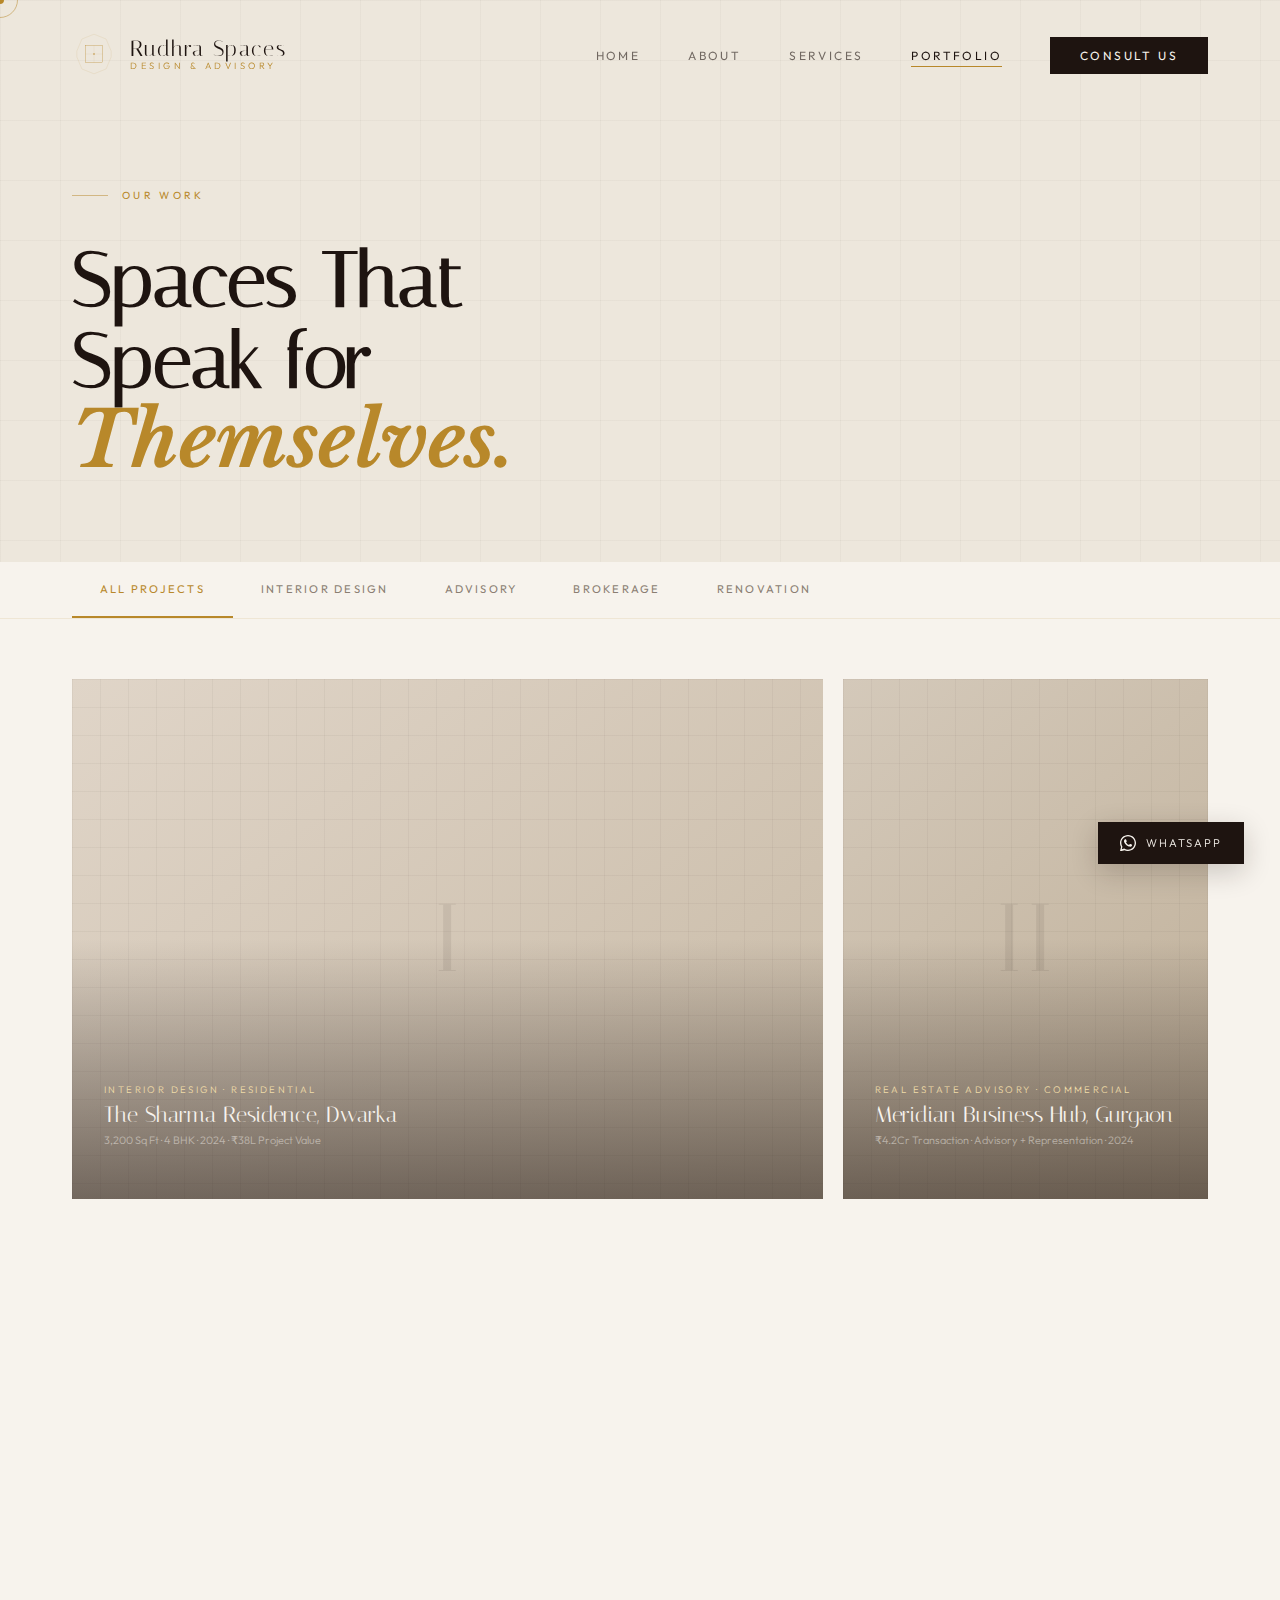
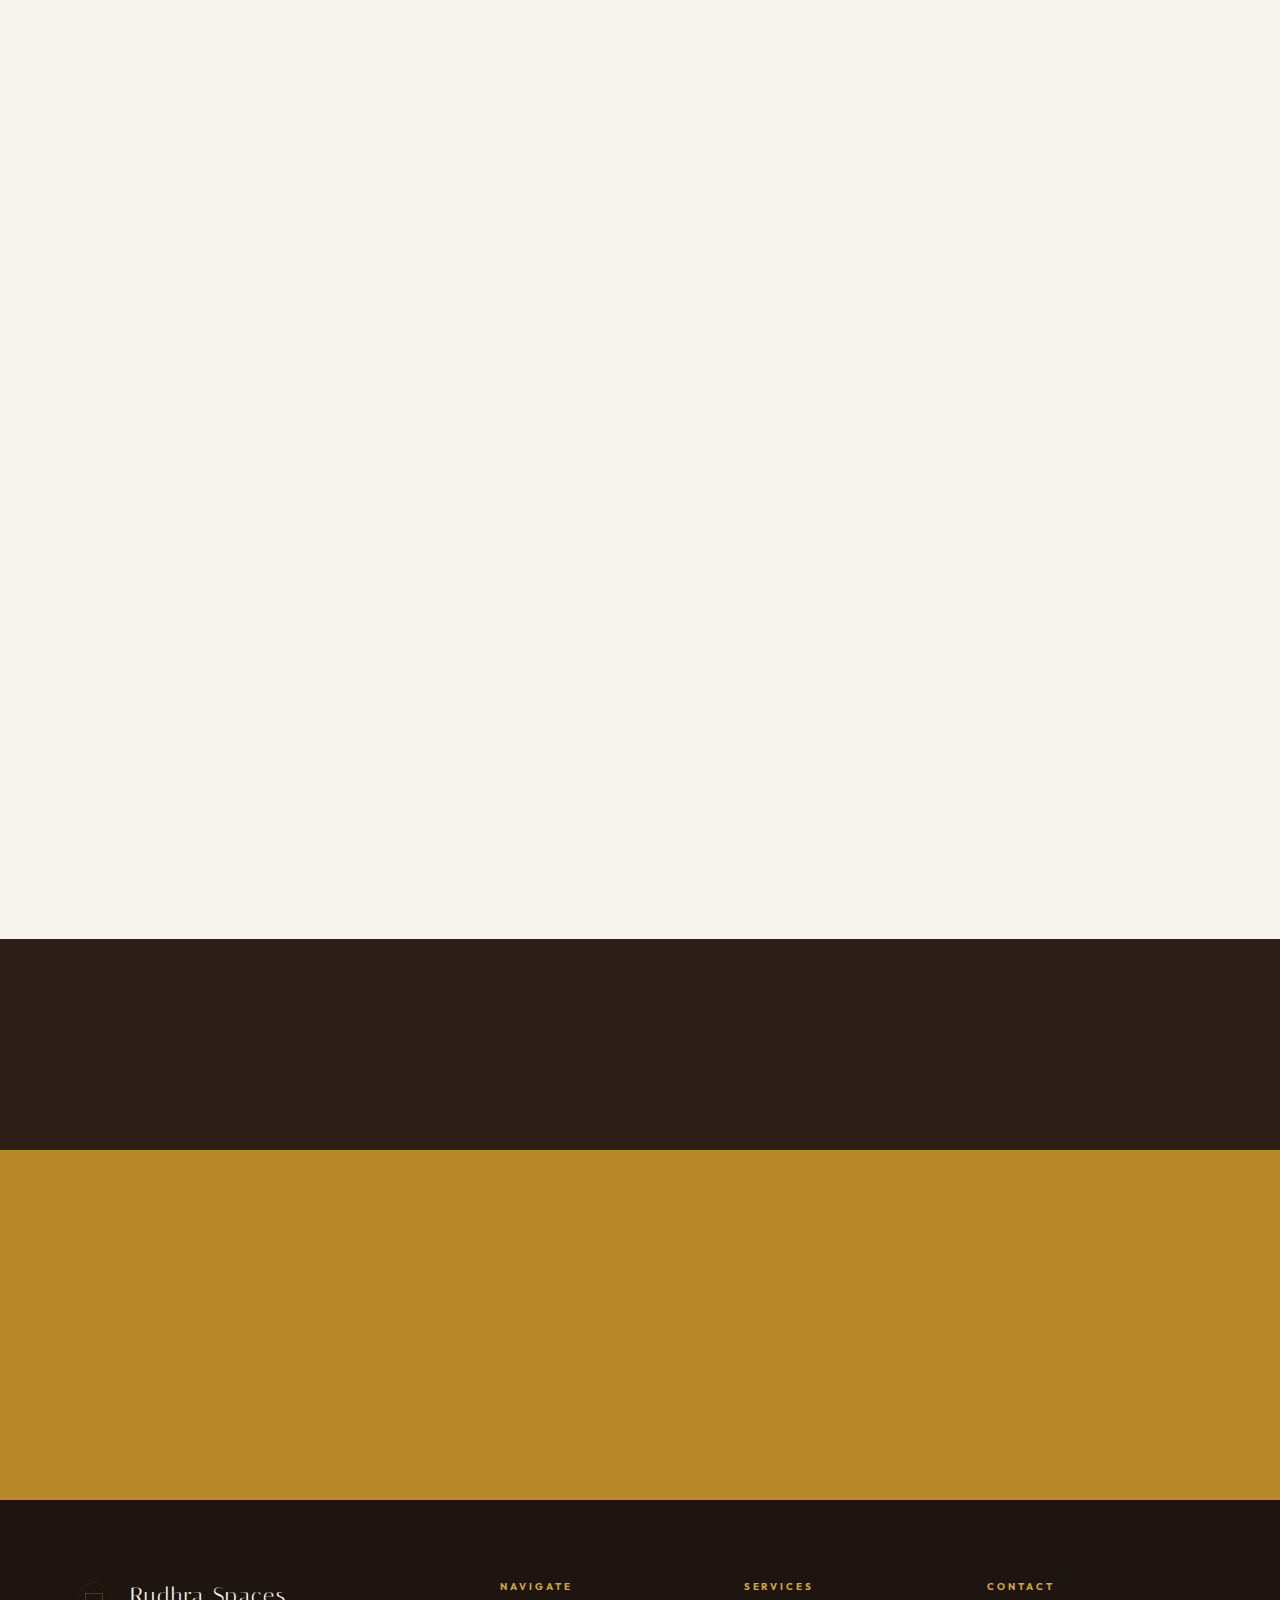
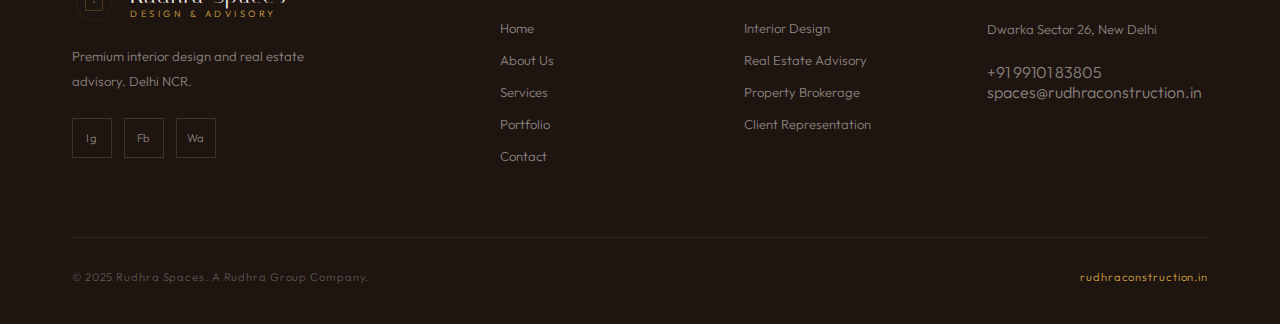
<file: portfolio.html>
<!DOCTYPE html>
<html lang="en">
<head>
<meta charset="UTF-8">
<meta name="viewport" content="width=device-width, initial-scale=1.0">
<title>Portfolio — Rudhra Spaces</title>
<link rel="stylesheet" href="style.css">
<link rel="icon" href="logo.svg" type="image/svg+xml">
<style>
.page-hero { padding: 180px 72px 80px; background: var(--ivory-deep); position: relative; overflow: hidden; }
.page-hero::before { content: ''; position: absolute; inset: 0; background-image: linear-gradient(rgba(30,20,16,.03) 1px, transparent 1px), linear-gradient(90deg, rgba(30,20,16,.03) 1px, transparent 1px); background-size: 60px 60px; }
.page-hero h1 { font-family: var(--font-display); font-size: clamp(3rem,6vw,6rem); color: var(--walnut); line-height: 1.05; margin-top: 20px; }
.page-hero h1 em { font-family: var(--font-serif); font-style: italic; color: var(--brass); }

/* Filter Bar */
.filter-bar {
  background: var(--ivory);
  padding: 0 72px;
  display: flex;
  align-items: center;
  gap: 0;
  border-bottom: 1px solid rgba(184,136,42,.12);
  overflow-x: auto;
}
.filter-tab {
  padding: 20px 28px;
  background: none;
  border: none;
  border-bottom: 2px solid transparent;
  color: var(--stone);
  font-size: .7rem;
  letter-spacing: .2em;
  text-transform: uppercase;
  cursor: pointer;
  transition: all .3s;
  font-family: var(--font-body);
  white-space: nowrap;
}
.filter-tab:hover { color: var(--walnut); }
.filter-tab.active { color: var(--brass); border-bottom-color: var(--brass); }

/* Portfolio Grid */
.portfolio-full { background: var(--ivory); padding: 60px 72px 100px; }
.pf-grid {
  display: grid;
  grid-template-columns: repeat(12, 1fr);
  gap: 20px;
}
.pf-item { position: relative; overflow: hidden; cursor: pointer; }
.pf-item:nth-child(1) { grid-column: span 8; height: 520px; }
.pf-item:nth-child(2) { grid-column: span 4; height: 520px; }
.pf-item:nth-child(3) { grid-column: span 4; height: 380px; }
.pf-item:nth-child(4) { grid-column: span 4; height: 380px; }
.pf-item:nth-child(5) { grid-column: span 4; height: 380px; }
.pf-item:nth-child(6) { grid-column: span 6; height: 440px; }
.pf-item:nth-child(7) { grid-column: span 6; height: 440px; }
.pf-item:nth-child(8) { grid-column: span 4; height: 360px; }
.pf-item:nth-child(9) { grid-column: span 4; height: 360px; }
.pf-item:nth-child(10) { grid-column: span 4; height: 360px; }

.pf-bg { position: absolute; inset: 0; transition: transform .9s var(--transition); }
.pf-item:hover .pf-bg { transform: scale(1.06); }
.pf-item:nth-child(1) .pf-bg { background: linear-gradient(140deg, #e0d5c8, #c8baa6); }
.pf-item:nth-child(2) .pf-bg { background: linear-gradient(140deg, #d4c9ba, #bfaf98); }
.pf-item:nth-child(3) .pf-bg { background: linear-gradient(140deg, #ccc0ae, #b5a590); }
.pf-item:nth-child(4) .pf-bg { background: linear-gradient(140deg, #c8bfb2, #b0a08a); }
.pf-item:nth-child(5) .pf-bg { background: linear-gradient(140deg, #c2b8aa, #a89888); }
.pf-item:nth-child(6) .pf-bg { background: linear-gradient(140deg, #bdb2a5, #a09280); }
.pf-item:nth-child(7) .pf-bg { background: linear-gradient(140deg, #b8aea2, #9e8e7c); }
.pf-item:nth-child(8) .pf-bg { background: linear-gradient(140deg, #b4a89c, #9e8a78); }
.pf-item:nth-child(9) .pf-bg { background: linear-gradient(140deg, #b0a498, #988672); }
.pf-item:nth-child(10) .pf-bg { background: linear-gradient(140deg, #aca09c, #948270); }

.pf-pattern { position: absolute; inset: 0; background-image: linear-gradient(rgba(30,20,16,.04) 1px, transparent 1px), linear-gradient(90deg, rgba(30,20,16,.04) 1px, transparent 1px); background-size: 28px 28px; }
.pf-art { position: absolute; inset: 0; display: flex; align-items: center; justify-content: center; font-family: var(--font-display); font-size: 6rem; color: var(--walnut); opacity: .07; }
.pf-overlay { position: absolute; inset: 0; background: linear-gradient(to top, rgba(30,20,16,.9) 0%, transparent 50%); opacity: .6; transition: opacity .4s; }
.pf-item:hover .pf-overlay { opacity: 1; }
.pf-info { position: absolute; bottom: 0; left: 0; right: 0; padding: 32px; transform: translateY(8px); transition: transform .4s var(--transition); }
.pf-item:hover .pf-info { transform: translateY(0); }
.pf-tag { font-size: .6rem; letter-spacing: .25em; text-transform: uppercase; color: var(--brass-pale); margin-bottom: 6px; }
.pf-name { font-family: var(--font-display); font-size: 1.4rem; color: var(--ivory); margin-bottom: 5px; }
.pf-detail { font-size: .68rem; color: rgba(247,243,237,.5); }
.pf-action {
  display: inline-flex; align-items: center; gap: 8px;
  margin-top: 14px; font-size: .65rem; letter-spacing: .2em; text-transform: uppercase;
  color: var(--brass-pale); opacity: 0; transition: opacity .4s .1s;
}
.pf-item:hover .pf-action { opacity: 1; }
.pf-corner { position: absolute; top: 20px; right: 20px; width: 32px; height: 32px; border: 1px solid rgba(247,243,237,.15); display: flex; align-items: center; justify-content: center; color: rgba(247,243,237,.5); font-size: .85rem; opacity: 0; transition: opacity .4s, background .3s; }
.pf-item:hover .pf-corner { opacity: 1; }

/* Stats band */
.pf-stats { background: var(--walnut-mid); padding: 56px 72px; display: grid; grid-template-columns: repeat(4,1fr); }
.pf-stat { text-align: center; padding: 16px; border-right: 1px solid rgba(247,243,237,.06); }
.pf-stat:last-child { border-right: none; }
.pf-stat-n { font-family: var(--font-display); font-size: 3rem; color: var(--brass-light); line-height: 1; margin-bottom: 6px; }
.pf-stat-l { font-size: .62rem; letter-spacing: .2em; text-transform: uppercase; color: rgba(247,243,237,.35); }

/* CTA */
.pf-cta { background: var(--brass); padding: 72px; text-align: center; }
.pf-cta h2 { font-family: var(--font-display); font-size: clamp(2rem,4vw,3.2rem); color: var(--walnut); margin-bottom: 16px; }
.pf-cta p { font-size: .9rem; color: rgba(30,20,16,.6); max-width: 440px; margin: 0 auto 32px; line-height: 1.8; }

@media (max-width: 1100px) {
  .page-hero { padding: 160px 36px 60px; }
  .filter-bar { padding: 0 36px; }
  .portfolio-full { padding: 48px 36px 80px; }
  .pf-grid { grid-template-columns: 1fr 1fr; }
  .pf-item:nth-child(n) { grid-column: span 1; height: 260px; }
  .pf-item:nth-child(1) { grid-column: span 2; height: 380px; }
  .pf-stats { padding: 48px 36px; grid-template-columns: 1fr 1fr; }
  .pf-stat { border-right: none; border-bottom: 1px solid rgba(247,243,237,.06); }
  .pf-cta { padding: 60px 36px; }
}
@media (max-width: 768px) {
  .page-hero { padding: 140px 24px 48px; }
  .filter-bar { padding: 0 12px; }
  .portfolio-full { padding: 36px 24px 60px; }
  .pf-grid { grid-template-columns: 1fr; }
  .pf-item:nth-child(n) { grid-column: span 1; height: 240px; }
  .pf-item:nth-child(1) { height: 320px; }
  .pf-stats { grid-template-columns: 1fr 1fr; padding: 48px 24px; }
  .pf-cta { padding: 60px 24px; }
}
</style>
</head>
<body>
<div class="mobile-menu" id="mobileMenu">
  <button class="menu-close" id="menuClose">✕</button>
  <a href="index.html">Home</a><a href="about.html">About</a><a href="services.html">Services</a><a href="portfolio.html">Portfolio</a><a href="contact.html">Contact</a>
</div>
<nav id="navbar">
  <a href="index.html" class="nav-logo">
    <svg class="logo-svg" viewBox="0 0 200 200" fill="none"><polygon points="100,10 155,32 178,87 178,113 155,168 100,190 45,168 22,113 22,87 45,32" stroke="#B8882A" stroke-width="1.2" fill="none" opacity="0.4"/><rect x="62" y="62" width="76" height="76" stroke="#B8882A" stroke-width="1.5" fill="none"/><line x1="100" y1="62" x2="100" y2="138" stroke="#B8882A" stroke-width="0.7" opacity="0.5"/><line x1="62" y1="100" x2="138" y2="100" stroke="#B8882A" stroke-width="0.7" opacity="0.5"/><circle cx="100" cy="100" r="3.5" fill="#B8882A"/></svg>
    <div class="logo-wordmark"><span class="logo-wordmark-top">Rudhra Spaces</span><span class="logo-wordmark-bottom">Design & Advisory</span></div>
  </a>
  <ul class="nav-links">
    <li><a href="index.html">Home</a></li><li><a href="about.html">About</a></li><li><a href="services.html">Services</a></li><li><a href="portfolio.html" class="active">Portfolio</a></li><li><a href="contact.html" class="nav-cta">Consult Us</a></li>
  </ul>
  <button class="hamburger" id="hamburger"><span></span><span></span><span></span></button>
</nav>

<section class="page-hero">
  <div style="position:relative;z-index:1;max-width:660px;">
    <div class="section-tag reveal"><div class="tag-line"></div><span>Our Work</span></div>
    <h1 class="reveal rd1">Spaces That<br>Speak for<br><em>Themselves.</em></h1>
  </div>
</section>

<div class="filter-bar">
  <button class="filter-tab active" onclick="filterProjects(this,'all')">All Projects</button>
  <button class="filter-tab" onclick="filterProjects(this,'interior')">Interior Design</button>
  <button class="filter-tab" onclick="filterProjects(this,'advisory')">Advisory</button>
  <button class="filter-tab" onclick="filterProjects(this,'brokerage')">Brokerage</button>
  <button class="filter-tab" onclick="filterProjects(this,'renovation')">Renovation</button>
</div>

<section class="portfolio-full">
  <div class="pf-grid">
    <div class="pf-item reveal" data-category="interior">
      <div class="pf-bg"></div><div class="pf-pattern"></div><div class="pf-art">I</div><div class="pf-overlay"></div>
      <div class="pf-corner">↗</div>
      <div class="pf-info">
        <div class="pf-tag">Interior Design · Residential</div>
        <div class="pf-name">The Sharma Residence, Dwarka</div>
        <div class="pf-detail">3,200 Sq Ft · 4 BHK · 2024 · ₹38L Project Value</div>
        <div class="pf-action">View Project →</div>
      </div>
    </div>
    <div class="pf-item reveal rd1" data-category="advisory">
      <div class="pf-bg"></div><div class="pf-pattern"></div><div class="pf-art">II</div><div class="pf-overlay"></div>
      <div class="pf-corner">↗</div>
      <div class="pf-info">
        <div class="pf-tag">Real Estate Advisory · Commercial</div>
        <div class="pf-name">Meridian Business Hub, Gurgaon</div>
        <div class="pf-detail">₹4.2Cr Transaction · Advisory + Representation · 2024</div>
        <div class="pf-action">View Case →</div>
      </div>
    </div>
    <div class="pf-item reveal" data-category="interior">
      <div class="pf-bg"></div><div class="pf-pattern"></div><div class="pf-art">III</div><div class="pf-overlay"></div>
      <div class="pf-corner">↗</div>
      <div class="pf-info">
        <div class="pf-tag">Interior Design · Luxury</div>
        <div class="pf-name">Skyline Penthouse, Noida</div>
        <div class="pf-detail">2,800 Sq Ft · 2023</div>
      </div>
    </div>
    <div class="pf-item reveal rd1" data-category="brokerage">
      <div class="pf-bg"></div><div class="pf-pattern"></div><div class="pf-art">IV</div><div class="pf-overlay"></div>
      <div class="pf-corner">↗</div>
      <div class="pf-info">
        <div class="pf-tag">Property Brokerage · Residential</div>
        <div class="pf-name">Heritage Bungalow, Lutyens Delhi</div>
        <div class="pf-detail">₹7Cr Transaction · 2023</div>
      </div>
    </div>
    <div class="pf-item reveal rd2" data-category="interior">
      <div class="pf-bg"></div><div class="pf-pattern"></div><div class="pf-art">V</div><div class="pf-overlay"></div>
      <div class="pf-corner">↗</div>
      <div class="pf-info">
        <div class="pf-tag">Interior Design · Villa</div>
        <div class="pf-name">The Kapoor Villa, Faridabad</div>
        <div class="pf-detail">4,500 Sq Ft · 2024</div>
      </div>
    </div>
    <div class="pf-item reveal" data-category="interior">
      <div class="pf-bg"></div><div class="pf-pattern"></div><div class="pf-art">VI</div><div class="pf-overlay"></div>
      <div class="pf-corner">↗</div>
      <div class="pf-info">
        <div class="pf-tag">Interior Design · Office</div>
        <div class="pf-name">Zenith Corporate Offices, Gurgaon</div>
        <div class="pf-detail">6,000 Sq Ft · 2024</div>
      </div>
    </div>
    <div class="pf-item reveal rd1" data-category="renovation">
      <div class="pf-bg"></div><div class="pf-pattern"></div><div class="pf-art">VII</div><div class="pf-overlay"></div>
      <div class="pf-corner">↗</div>
      <div class="pf-info">
        <div class="pf-tag">Renovation · Residential</div>
        <div class="pf-name">Lodi Colony Townhouse, Delhi</div>
        <div class="pf-detail">2,200 Sq Ft Renovation · 2023</div>
      </div>
    </div>
    <div class="pf-item reveal" data-category="advisory">
      <div class="pf-bg"></div><div class="pf-pattern"></div><div class="pf-art">VIII</div><div class="pf-overlay"></div>
      <div class="pf-corner">↗</div>
      <div class="pf-info">
        <div class="pf-tag">Advisory · NRI Investment</div>
        <div class="pf-name">NRI Portfolio, Multiple Sites</div>
        <div class="pf-detail">₹12Cr Portfolio · 4 Properties · 2024</div>
      </div>
    </div>
    <div class="pf-item reveal rd1" data-category="interior">
      <div class="pf-bg"></div><div class="pf-pattern"></div><div class="pf-art">IX</div><div class="pf-overlay"></div>
      <div class="pf-corner">↗</div>
      <div class="pf-info">
        <div class="pf-tag">Interior Design · Boutique</div>
        <div class="pf-name">Aria Retail Store, Select City Walk</div>
        <div class="pf-detail">1,800 Sq Ft · 2023</div>
      </div>
    </div>
    <div class="pf-item reveal rd2" data-category="brokerage">
      <div class="pf-bg"></div><div class="pf-pattern"></div><div class="pf-art">X</div><div class="pf-overlay"></div>
      <div class="pf-corner">↗</div>
      <div class="pf-info">
        <div class="pf-tag">Brokerage · Commercial</div>
        <div class="pf-name">DLF Cyber Hub Office Space</div>
        <div class="pf-detail">₹2.8Cr Lease · Client Representation · 2022</div>
      </div>
    </div>
  </div>
</section>

<!-- Stats -->
<div class="pf-stats">
  <div class="pf-stat reveal"><div class="pf-stat-n" data-count="150" data-suffix="+">0+</div><div class="pf-stat-l">Projects Completed</div></div>
  <div class="pf-stat reveal rd1"><div class="pf-stat-n" data-count="80" data-suffix="Cr+" data-prefix="₹">₹0Cr+</div><div class="pf-stat-l">Transaction Value</div></div>
  <div class="pf-stat reveal rd2"><div class="pf-stat-n" data-count="9" data-suffix="+">0+</div><div class="pf-stat-l">Years Experience</div></div>
  <div class="pf-stat reveal rd3"><div class="pf-stat-n" data-count="200" data-suffix="+">0+</div><div class="pf-stat-l">Happy Clients</div></div>
</div>

<!-- CTA -->
<div class="pf-cta">
  <h2 class="reveal">Have a Space in Mind?</h2>
  <p class="reveal rd1">Tell us about your project. We'll come back within 24 hours with initial thoughts and a free consultation offer.</p>
  <a href="contact.html" class="btn-dark reveal rd2"><span>Start the Conversation</span></a>
</div>

<footer>
  <div class="footer-grid">
    <div class="footer-brand">
      <a href="index.html" class="nav-logo"><svg class="logo-svg" viewBox="0 0 200 200" fill="none"><polygon points="100,10 155,32 178,87 178,113 155,168 100,190 45,168 22,113 22,87 45,32" stroke="#B8882A" stroke-width="1.2" fill="none" opacity="0.4"/><rect x="62" y="62" width="76" height="76" stroke="#B8882A" stroke-width="1.5" fill="none"/><circle cx="100" cy="100" r="3.5" fill="#B8882A"/></svg><div class="logo-wordmark"><span class="logo-wordmark-top">Rudhra Spaces</span><span class="logo-wordmark-bottom">Design & Advisory</span></div></a>
      <p>Premium interior design and real estate advisory. Delhi NCR.</p>
      <div class="footer-social"><a href="#" class="social-btn">Ig</a><a href="#" class="social-btn">Fb</a><a href="https://wa.me/919910183805" class="social-btn">Wa</a></div>
    </div>
    <div class="footer-col"><h4>Navigate</h4><ul><li><a href="index.html">Home</a></li><li><a href="about.html">About Us</a></li><li><a href="services.html">Services</a></li><li><a href="portfolio.html">Portfolio</a></li><li><a href="contact.html">Contact</a></li></ul></div>
    <div class="footer-col"><h4>Services</h4><ul><li><a href="services.html">Interior Design</a></li><li><a href="services.html">Real Estate Advisory</a></li><li><a href="services.html">Property Brokerage</a></li><li><a href="services.html">Client Representation</a></li></ul></div>
    <div class="footer-col footer-contact"><h4>Contact</h4><p>Dwarka Sector 26, New Delhi</p><br><a href="tel:+919910183805">+91 99101 83805</a><br><a href="mailto:spaces@rudhraconstruction.in">spaces@rudhraconstruction.in</a></div>
  </div>
  <div class="footer-bottom"><p>© 2025 Rudhra Spaces. A Rudhra Group Company.</p><p><a href="https://rudhraconstruction.in">rudhraconstruction.in</a></p></div>
</footer>
<a href="https://wa.me/919910183805" class="wa-float" target="_blank"><svg width="16" height="16" viewBox="0 0 24 24" fill="currentColor"><path d="M17.472 14.382c-.297-.149-1.758-.867-2.03-.967-.273-.099-.471-.148-.67.15-.197.297-.767.966-.94 1.164-.173.199-.347.223-.644.075-.297-.15-1.255-.463-2.39-1.475-.883-.788-1.48-1.761-1.653-2.059-.173-.297-.018-.458.13-.606.134-.133.298-.347.446-.52.149-.174.198-.298.298-.497.099-.198.05-.371-.025-.52-.075-.149-.669-1.612-.916-2.207-.242-.579-.487-.5-.669-.51-.173-.008-.371-.01-.57-.01-.198 0-.52.074-.792.372-.272.297-1.04 1.016-1.04 2.479 0 1.462 1.065 2.875 1.213 3.074.149.198 2.096 3.2 5.077 4.487.709.306 1.262.489 1.694.625.712.227 1.36.195 1.871.118.571-.085 1.758-.719 2.006-1.413.248-.694.248-1.289.173-1.413-.074-.124-.272-.198-.57-.347z"/><path d="M12 0C5.373 0 0 5.373 0 12c0 2.123.554 4.118 1.524 5.855L.057 23.857a.5.5 0 0 0 .609.61l6.098-1.498A11.954 11.954 0 0 0 12 24c6.627 0 12-5.373 12-12S18.627 0 12 0zm0 22a9.955 9.955 0 0 1-5.144-1.428l-.369-.22-3.818.938.99-3.72-.241-.381A9.954 9.954 0 0 1 2 12C2 6.477 6.477 2 12 2s10 4.477 10 10-4.477 10-10 10z"/></svg>WhatsApp</a>
<script src="main.js"></script>
<script>
function filterProjects(btn, cat) {
  document.querySelectorAll('.filter-tab').forEach(b => b.classList.remove('active'));
  btn.classList.add('active');
  document.querySelectorAll('.pf-item').forEach(item => {
    if (cat === 'all' || item.dataset.category === cat) {
      item.style.display = 'block';
    } else {
      item.style.display = 'none';
    }
  });
}
</script>
</body>
</html>
</file>
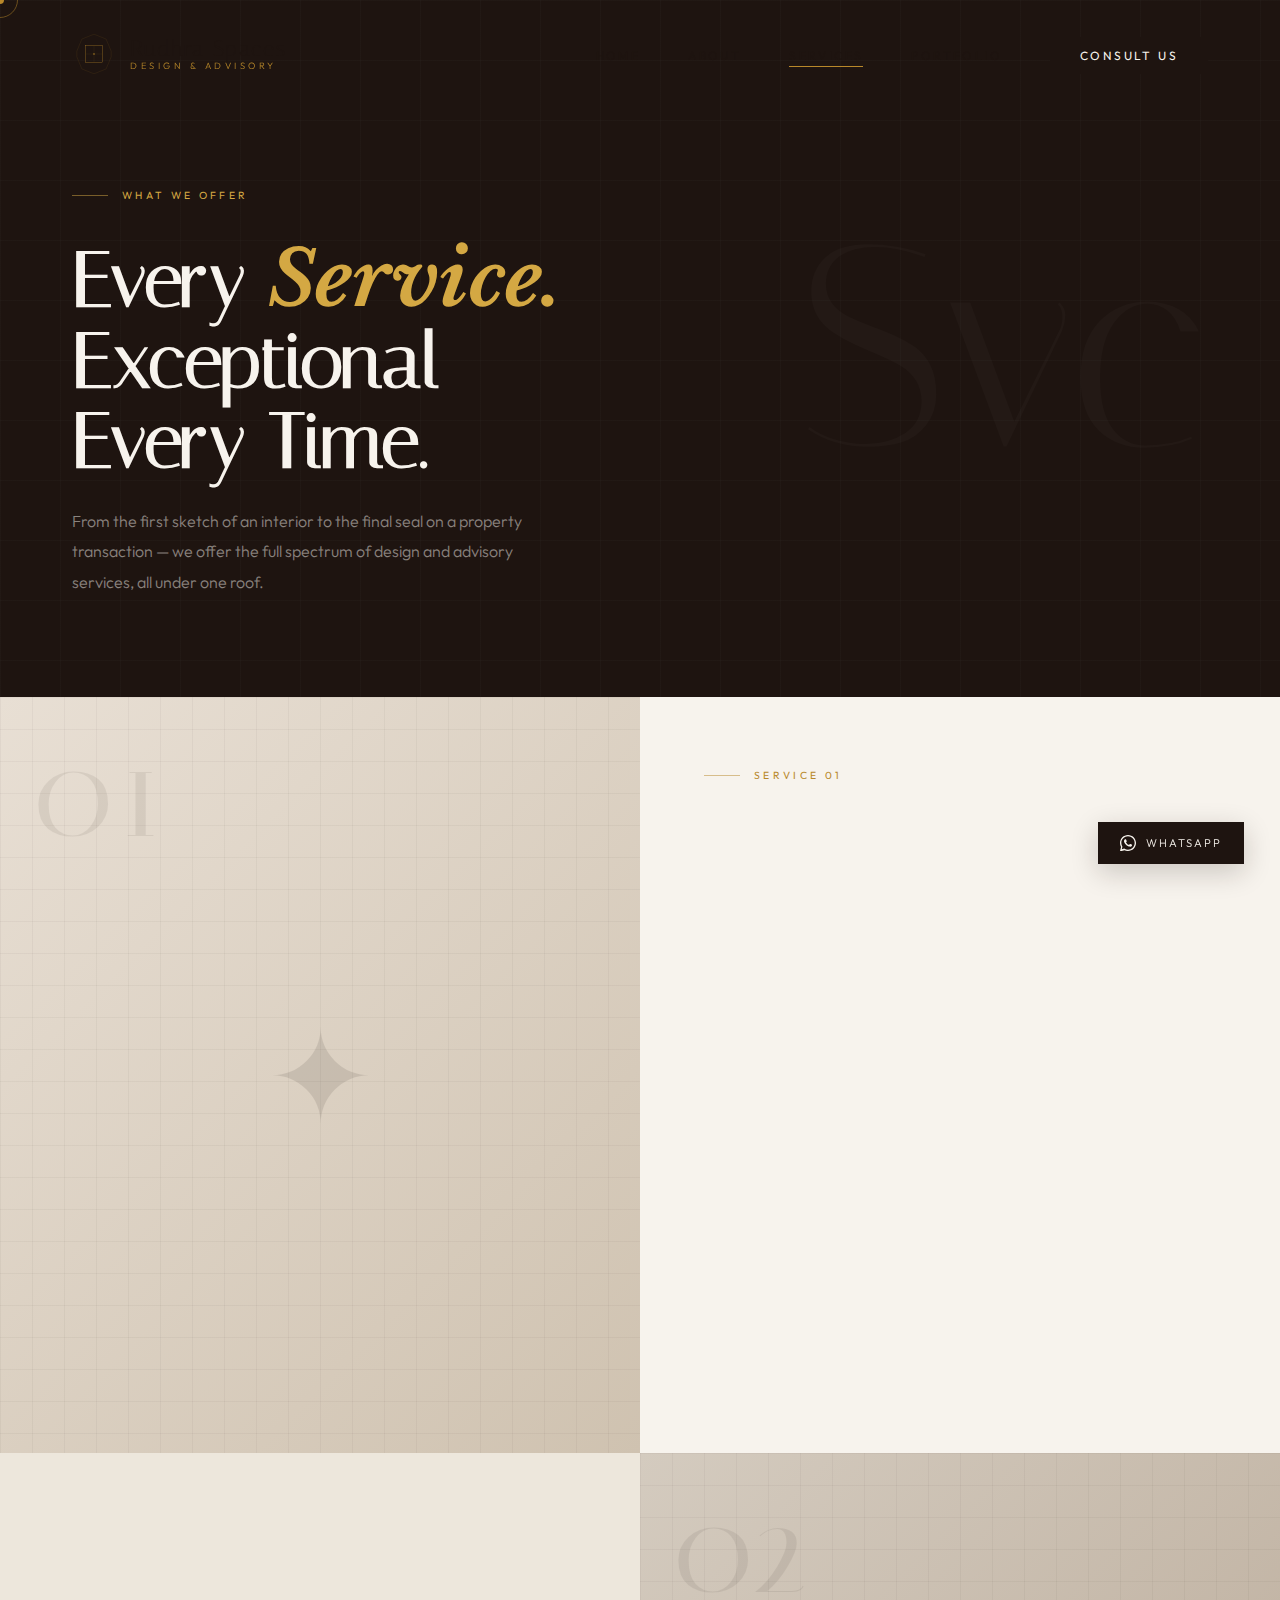
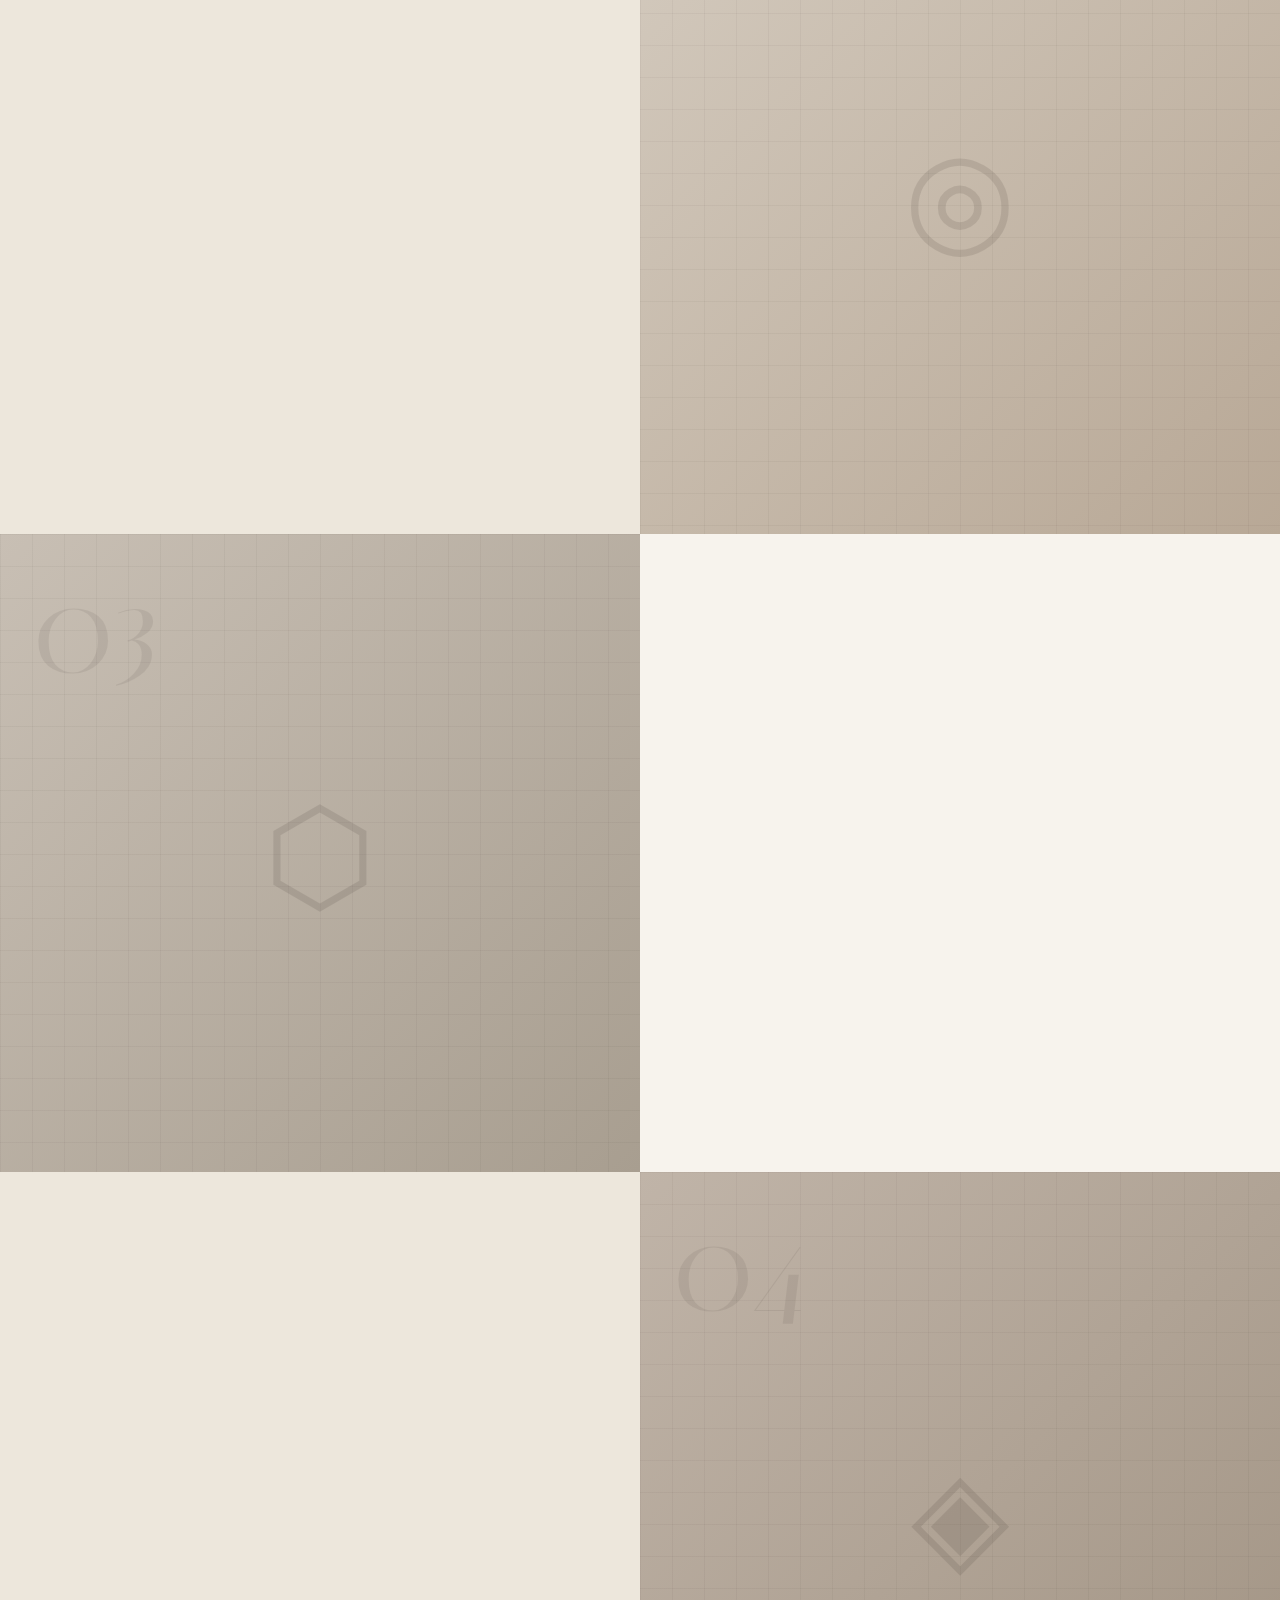
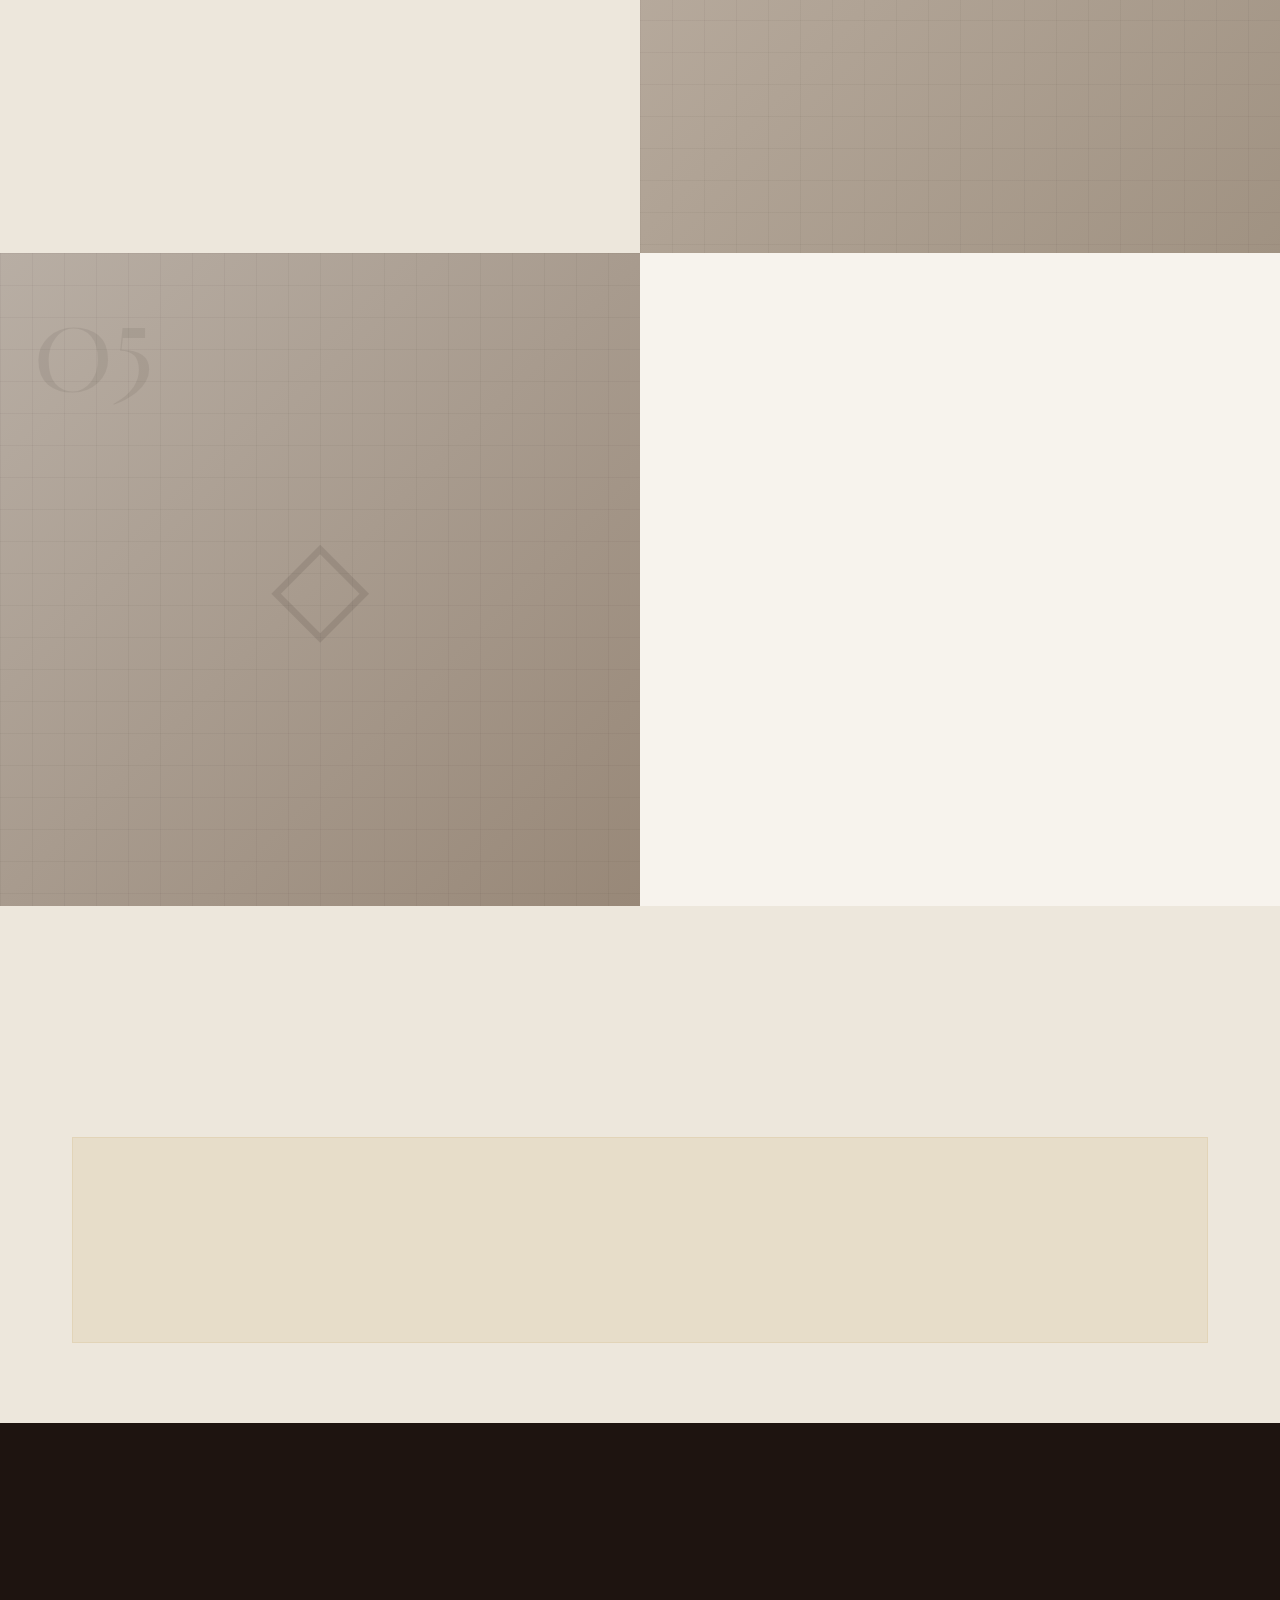
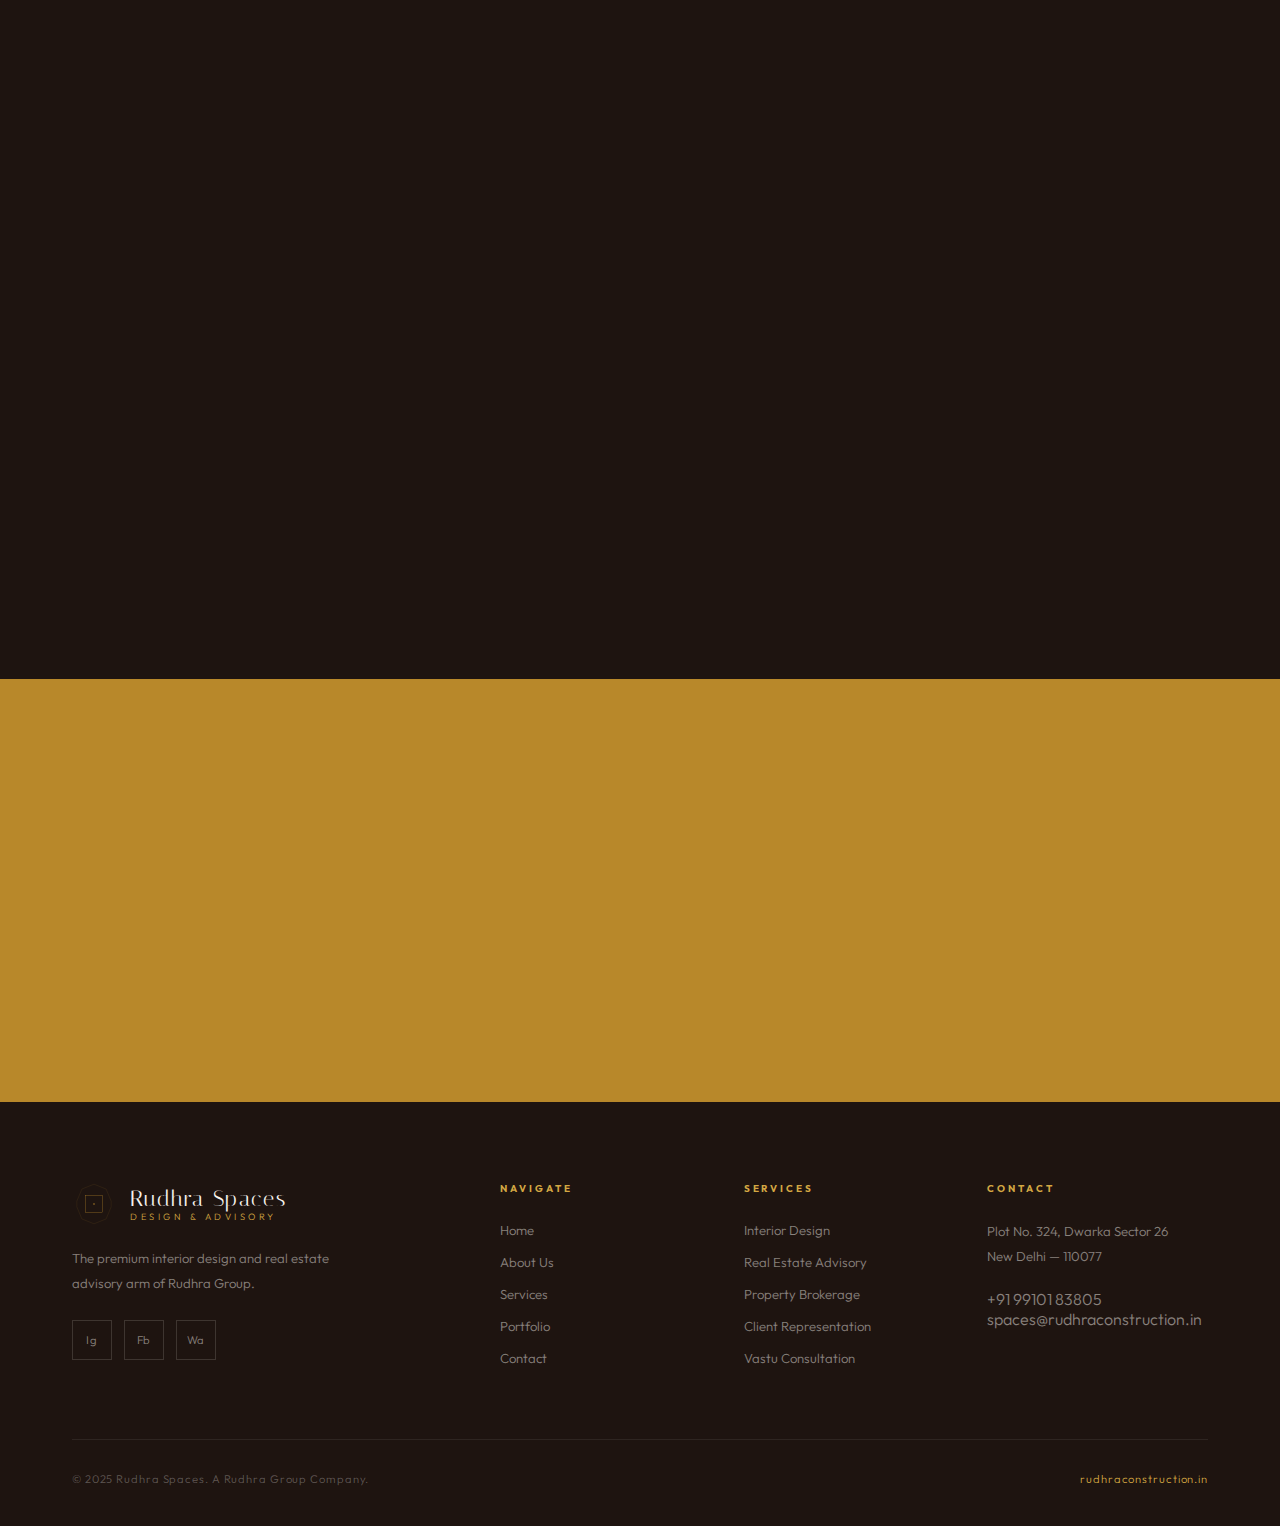
<file: services.html>
<!DOCTYPE html>
<html lang="en">
<head>
<meta charset="UTF-8">
<meta name="viewport" content="width=device-width, initial-scale=1.0">
<title>Services — Rudhra Spaces</title>
<link rel="stylesheet" href="style.css">
<link rel="icon" href="logo.svg" type="image/svg+xml">
<style>
.page-hero {
  padding: 180px 72px 100px;
  background: var(--walnut);
  position: relative; overflow: hidden;
}
.page-hero::before {
  content: '';
  position: absolute; inset: 0;
  background-image: linear-gradient(rgba(247,243,237,.02) 1px, transparent 1px),
                    linear-gradient(90deg, rgba(247,243,237,.02) 1px, transparent 1px);
  background-size: 60px 60px;
}
.page-hero h1 {
  font-family: var(--font-display);
  font-size: clamp(3rem,6vw,6rem);
  color: var(--ivory);
  line-height: 1.05; margin-top: 20px;
}
.page-hero h1 em { font-family: var(--font-serif); font-style: italic; color: var(--brass-light); }
.page-hero-sub { font-size: 1rem; line-height: 1.9; color: rgba(247,243,237,.5); max-width: 480px; margin-top: 24px; }
.page-hero-visual {
  position: absolute; right: 72px; top: 50%; transform: translateY(-50%);
  font-family: var(--font-display); font-size: 18rem; color: var(--ivory); opacity: .02; pointer-events: none;
}

/* Service Detail Cards */
.services-full { background: var(--ivory); padding: 0; }
.service-block {
  display: grid;
  grid-template-columns: 1fr 1fr;
  min-height: 600px;
}
.service-block:nth-child(even) { direction: rtl; }
.service-block:nth-child(even) > * { direction: ltr; }
.sb-visual {
  position: relative;
  overflow: hidden;
  min-height: 500px;
}
.service-block:nth-child(1) .sb-visual { background: linear-gradient(135deg, #e8dfd4, #cfc2b0); }
.service-block:nth-child(2) .sb-visual { background: linear-gradient(135deg, #d4cbbf, #b8a896); }
.service-block:nth-child(3) .sb-visual { background: linear-gradient(135deg, #c8bfb4, #a89e90); }
.service-block:nth-child(4) .sb-visual { background: linear-gradient(135deg, #c0b4a8, #a09282); }
.service-block:nth-child(5) .sb-visual { background: linear-gradient(135deg, #b8aea4, #988878); }
.sb-visual-inner {
  position: absolute; inset: 0;
  display: flex; align-items: center; justify-content: center;
}
.sb-visual-inner::before {
  content: '';
  position: absolute; inset: 0;
  background-image: linear-gradient(rgba(30,20,16,.04) 1px, transparent 1px),
                    linear-gradient(90deg, rgba(30,20,16,.04) 1px, transparent 1px);
  background-size: 32px 32px;
}
.sb-big-icon {
  font-size: 8rem; color: var(--walnut); opacity: .1;
  position: relative; z-index: 1;
}
.sb-number {
  position: absolute; top: 32px; left: 32px;
  font-family: var(--font-display); font-size: 8rem;
  color: var(--walnut); opacity: .07; line-height: 1;
}
.sb-content {
  padding: 72px 64px;
  display: flex; flex-direction: column; justify-content: center;
  background: var(--ivory);
}
.service-block:nth-child(even) .sb-content { background: var(--ivory-deep); }
.sb-content h2 {
  font-family: var(--font-display);
  font-size: clamp(2rem, 3vw, 3rem);
  color: var(--walnut); margin: 20px 0 20px;
  line-height: 1.1;
}
.sb-content h2 em { font-family: var(--font-serif); font-style: italic; color: var(--brass); }
.sb-body { font-size: .9rem; line-height: 1.95; color: var(--stone); margin-bottom: 32px; }
.sb-features { display: flex; flex-direction: column; gap: 12px; margin-bottom: 36px; }
.sb-feature {
  display: flex; align-items: center; gap: 14px;
  font-size: .8rem; color: var(--walnut);
}
.sb-feature::before { content: '—'; color: var(--brass); font-size: .7rem; }
.sb-price {
  display: inline-flex; align-items: center; gap: 16px;
  padding: 14px 24px;
  background: rgba(184,136,42,.08);
  border: 1px solid rgba(184,136,42,.2);
  margin-bottom: 24px;
}
.sb-price span { font-size: .68rem; letter-spacing: .2em; text-transform: uppercase; color: var(--stone); }
.sb-price strong { font-family: var(--font-display); font-size: 1.1rem; color: var(--brass); }

/* Add-ons */
.addons { background: var(--ivory-deep); padding: 80px 72px; }
.addons-grid {
  display: grid;
  grid-template-columns: repeat(4, 1fr);
  gap: 1px;
  background: rgba(184,136,42,.1);
  margin-top: 48px;
  border: 1px solid rgba(184,136,42,.1);
}
.addon-item {
  background: var(--ivory-deep);
  padding: 36px 32px;
  transition: background .3s;
}
.addon-item:hover { background: var(--ivory); }
.addon-icon { font-size: 1.6rem; margin-bottom: 14px; opacity: .5; }
.addon-title { font-family: var(--font-display); font-size: 1.05rem; color: var(--walnut); margin-bottom: 8px; }
.addon-desc { font-size: .75rem; line-height: 1.6; color: var(--stone); }

/* Packages */
.packages { background: var(--walnut); padding: 80px 72px; }
.packages-grid { display: grid; grid-template-columns: repeat(3,1fr); gap: 24px; margin-top: 48px; }
.pkg-card {
  border: 1px solid rgba(247,243,237,.08);
  padding: 48px 40px;
  position: relative;
  transition: all .4s;
}
.pkg-card:hover { border-color: rgba(184,136,42,.4); background: rgba(247,243,237,.02); }
.pkg-card.featured {
  border-color: var(--brass);
  background: rgba(184,136,42,.06);
}
.pkg-badge {
  position: absolute; top: -1px; right: 28px;
  padding: 6px 16px;
  background: var(--brass);
  color: var(--walnut);
  font-size: .6rem;
  letter-spacing: .2em;
  text-transform: uppercase;
  font-weight: 500;
}
.pkg-name { font-family: var(--font-display); font-size: 1.6rem; color: var(--ivory); margin-bottom: 8px; }
.pkg-tagline { font-size: .75rem; color: rgba(247,243,237,.4); letter-spacing: .08em; margin-bottom: 28px; }
.pkg-price {
  font-family: var(--font-display);
  font-size: 2.2rem; color: var(--brass-light);
  margin-bottom: 4px;
}
.pkg-price-note { font-size: .68rem; color: rgba(247,243,237,.3); margin-bottom: 32px; }
.pkg-divider { height: 1px; background: rgba(247,243,237,.08); margin-bottom: 24px; }
.pkg-features { display: flex; flex-direction: column; gap: 10px; margin-bottom: 36px; }
.pkg-feature { display: flex; gap: 10px; font-size: .78rem; color: rgba(247,243,237,.6); align-items: flex-start; }
.pkg-feature::before { content: '✓'; color: var(--brass); min-width: 14px; }
.pkg-feature.muted { color: rgba(247,243,237,.25); }
.pkg-feature.muted::before { content: '—'; color: rgba(247,243,237,.2); }

/* Process CTA */
.svc-cta {
  background: var(--brass);
  padding: 72px;
  text-align: center;
}
.svc-cta h2 { font-family: var(--font-display); font-size: clamp(2rem,4vw,3.5rem); color: var(--walnut); margin-bottom: 20px; }
.svc-cta p { font-size: .95rem; color: rgba(30,20,16,.65); max-width: 500px; margin: 0 auto 36px; line-height: 1.8; }
.btn-walnut {
  display: inline-flex; align-items: center; gap: 12px;
  padding: 16px 40px; background: var(--walnut); color: var(--ivory);
  text-decoration: none; font-size: .73rem; letter-spacing: .22em; text-transform: uppercase;
  transition: background .4s;
}
.btn-walnut:hover { background: var(--walnut-light); }

@media (max-width: 1100px) {
  .service-block { grid-template-columns: 1fr; }
  .service-block:nth-child(even) { direction: ltr; }
  .sb-content { padding: 48px 36px; }
  .addons { padding: 60px 36px; }
  .addons-grid { grid-template-columns: 1fr 1fr; }
  .packages { padding: 60px 36px; }
  .packages-grid { grid-template-columns: 1fr; max-width: 480px; }
  .svc-cta { padding: 60px 36px; }
  .page-hero { padding: 160px 36px 80px; }
  .page-hero-visual { display: none; }
}
@media (max-width: 768px) {
  .page-hero { padding: 140px 24px 60px; }
  .sb-content { padding: 40px 24px; }
  .addons { padding: 60px 24px; }
  .addons-grid { grid-template-columns: 1fr; }
  .packages { padding: 60px 24px; }
  .svc-cta { padding: 60px 24px; }
  .sb-visual { min-height: 280px; }
}
</style>
</head>
<body>
<div class="mobile-menu" id="mobileMenu">
  <button class="menu-close" id="menuClose">✕</button>
  <a href="index.html">Home</a><a href="about.html">About</a><a href="services.html">Services</a><a href="portfolio.html">Portfolio</a><a href="contact.html">Contact</a>
</div>
<nav id="navbar">
  <a href="index.html" class="nav-logo">
    <svg class="logo-svg" viewBox="0 0 200 200" fill="none"><polygon points="100,10 155,32 178,87 178,113 155,168 100,190 45,168 22,113 22,87 45,32" stroke="#B8882A" stroke-width="1.2" fill="none" opacity="0.4"/><rect x="62" y="62" width="76" height="76" stroke="#B8882A" stroke-width="1.5" fill="none"/><line x1="100" y1="62" x2="100" y2="138" stroke="#B8882A" stroke-width="0.7" opacity="0.5"/><line x1="62" y1="100" x2="138" y2="100" stroke="#B8882A" stroke-width="0.7" opacity="0.5"/><circle cx="100" cy="100" r="3.5" fill="#B8882A"/></svg>
    <div class="logo-wordmark"><span class="logo-wordmark-top">Rudhra Spaces</span><span class="logo-wordmark-bottom">Design & Advisory</span></div>
  </a>
  <ul class="nav-links">
    <li><a href="index.html">Home</a></li><li><a href="about.html">About</a></li><li><a href="services.html" class="active">Services</a></li><li><a href="portfolio.html">Portfolio</a></li><li><a href="contact.html" class="nav-cta">Consult Us</a></li>
  </ul>
  <button class="hamburger" id="hamburger"><span></span><span></span><span></span></button>
</nav>

<section class="page-hero">
  <div style="position:relative;z-index:1;">
    <div class="section-tag reveal"><div class="tag-line" style="background:var(--brass-light);"></div><span style="color:var(--brass-light);">What We Offer</span></div>
    <h1 class="reveal rd1">Every <em>Service.</em><br>Exceptional<br>Every Time.</h1>
    <p class="page-hero-sub reveal rd2">From the first sketch of an interior to the final seal on a property transaction — we offer the full spectrum of design and advisory services, all under one roof.</p>
  </div>
  <div class="page-hero-visual">Svc</div>
</section>

<section class="services-full">
  <!-- 1. Interior Design -->
  <div class="service-block">
    <div class="sb-visual">
      <div class="sb-number">01</div>
      <div class="sb-visual-inner"><div class="sb-big-icon">✦</div></div>
    </div>
    <div class="sb-content">
      <div class="section-tag reveal"><div class="tag-line"></div><span>Service 01</span></div>
      <h2 class="reveal rd1">Interior <em>Design</em><br>& Space Planning</h2>
      <p class="sb-body reveal rd2">We create interiors that are as intelligent as they are beautiful — spaces that respond to how you actually live, work, and feel. From moodboards and 3D visualisations through to final styling and furnishing, our end-to-end interior design service handles everything.</p>
      <div class="sb-features reveal rd3">
        <div class="sb-feature">3D Visualisation & Walkthroughs</div>
        <div class="sb-feature">Custom Furniture & Joinery Design</div>
        <div class="sb-feature">Material, Finish & Colour Curation</div>
        <div class="sb-feature">Lighting Design & Electrical Planning</div>
        <div class="sb-feature">Vastu-Compliant Space Planning</div>
        <div class="sb-feature">Vendor Management & Procurement</div>
      </div>
      <div class="sb-price reveal rd4">
        <span>Starting from</span>
        <strong>₹120 / Sq Ft</strong>
      </div>
      <a href="contact.html" class="btn-dark reveal rd4"><span>Get a Quote</span><svg width="16" height="16" viewBox="0 0 16 16" fill="none"><path d="M3 8h10M9 4l4 4-4 4" stroke="currentColor" stroke-width="1.2" stroke-linecap="round" stroke-linejoin="round"/></svg></a>
    </div>
  </div>

  <!-- 2. Real Estate Advisory -->
  <div class="service-block">
    <div class="sb-visual">
      <div class="sb-number">02</div>
      <div class="sb-visual-inner"><div class="sb-big-icon">◎</div></div>
    </div>
    <div class="sb-content">
      <div class="section-tag reveal"><div class="tag-line"></div><span>Service 02</span></div>
      <h2 class="reveal rd1">Real Estate <em>Advisory</em><br>& Investment Counsel</h2>
      <p class="sb-body reveal rd2">The Delhi NCR property market is complex, opaque, and constantly shifting. We bring 9+ years of market intelligence to cut through the noise — helping you buy, sell, or invest with clarity and confidence. Our advice is always structured around your goals, not ours.</p>
      <div class="sb-features reveal rd3">
        <div class="sb-feature">Market Analysis & Property Valuation</div>
        <div class="sb-feature">Investment Portfolio Strategy</div>
        <div class="sb-feature">Site Assessment & Due Diligence</div>
        <div class="sb-feature">Rental Yield Optimisation</div>
        <div class="sb-feature">Builder & Developer Evaluation</div>
        <div class="sb-feature">NRI Investment Advisory</div>
      </div>
      <a href="contact.html" class="btn-dark reveal rd4"><span>Book Advisory Session</span></a>
    </div>
  </div>

  <!-- 3. Brokerage -->
  <div class="service-block">
    <div class="sb-visual">
      <div class="sb-number">03</div>
      <div class="sb-visual-inner"><div class="sb-big-icon">⬡</div></div>
    </div>
    <div class="sb-content">
      <div class="section-tag reveal"><div class="tag-line"></div><span>Service 03</span></div>
      <h2 class="reveal rd1">Property <em>Brokerage</em></h2>
      <p class="sb-body reveal rd2">Unlike traditional brokers who serve both buyer and seller, we work exclusively for one party per transaction. Our brokerage is built around earning your trust — not earning the highest commission. We source, negotiate, and close deals in your best interest, always.</p>
      <div class="sb-features reveal rd3">
        <div class="sb-feature">Exclusive Buyer Representation</div>
        <div class="sb-feature">Property Sourcing Across NCR</div>
        <div class="sb-feature">Negotiation & Price Discovery</div>
        <div class="sb-feature">Legal & Title Verification</div>
        <div class="sb-feature">Home Loan Liaison</div>
        <div class="sb-feature">Registration & Documentation Support</div>
      </div>
      <a href="contact.html" class="btn-dark reveal rd4"><span>Find My Property</span></a>
    </div>
  </div>

  <!-- 4. Client Representation -->
  <div class="service-block">
    <div class="sb-visual">
      <div class="sb-number">04</div>
      <div class="sb-visual-inner"><div class="sb-big-icon">◈</div></div>
    </div>
    <div class="sb-content">
      <div class="section-tag reveal"><div class="tag-line"></div><span>Service 04</span></div>
      <h2 class="reveal rd1">Client <em>Representation</em><br>& Liaison</h2>
      <p class="sb-body reveal rd2">For clients who need a trusted expert to manage all interactions on their behalf — developers, contractors, government offices, banks, and legal teams. We act as your single point of contact, filtering noise and ensuring every stakeholder is accountable to your timeline and standards.</p>
      <div class="sb-features reveal rd3">
        <div class="sb-feature">Developer Negotiations</div>
        <div class="sb-feature">Government & RERA Liaison</div>
        <div class="sb-feature">Contractor Management</div>
        <div class="sb-feature">Payment Schedule Monitoring</div>
        <div class="sb-feature">Dispute Resolution Support</div>
        <div class="sb-feature">NRI Representation</div>
      </div>
      <a href="contact.html" class="btn-dark reveal rd4"><span>Appoint Us</span></a>
    </div>
  </div>

  <!-- 5. Vastu -->
  <div class="service-block">
    <div class="sb-visual">
      <div class="sb-number">05</div>
      <div class="sb-visual-inner"><div class="sb-big-icon">◇</div></div>
    </div>
    <div class="sb-content">
      <div class="section-tag reveal"><div class="tag-line"></div><span>Service 05</span></div>
      <h2 class="reveal rd1">Vastu <em>Consultation</em><br>& Remediation</h2>
      <p class="sb-body reveal rd2">We integrate Vastu Shastra with modern design science — creating spaces that are harmonious, positive, and energetically sound without compromise on contemporary aesthetics. Whether you're buying, building, or renovating, our Vastu advisory ensures your space supports your wellbeing.</p>
      <div class="sb-features reveal rd3">
        <div class="sb-feature">Vastu Site Analysis & Report</div>
        <div class="sb-feature">Orientation & Layout Optimisation</div>
        <div class="sb-feature">Colour, Material & Element Guidance</div>
        <div class="sb-feature">Vastu Remediation Without Demolition</div>
        <div class="sb-feature">New Construction Vastu Planning</div>
      </div>
      <a href="contact.html" class="btn-dark reveal rd4"><span>Book Vastu Consultation</span></a>
    </div>
  </div>
</section>

<!-- ADD-ONS -->
<section class="addons">
  <div class="section-tag reveal"><div class="tag-line"></div><span>Additional Services</span></div>
  <h2 class="section-heading reveal rd1">Add-On <em>Specialisations</em></h2>
  <div class="addons-grid">
    <div class="addon-item reveal"><div class="addon-icon">▽</div><div class="addon-title">Office Interiors</div><p class="addon-desc">Premium corporate and co-working space design that boosts productivity and reflects brand identity.</p></div>
    <div class="addon-item reveal rd1"><div class="addon-icon">○</div><div class="addon-title">Retail Design</div><p class="addon-desc">Store layouts, lighting, and visual merchandising designed to convert footfall into sales.</p></div>
    <div class="addon-item reveal rd2"><div class="addon-icon">△</div><div class="addon-title">Renovation Planning</div><p class="addon-desc">Pre-renovation advisory and design service — getting the scope, budget and plan exactly right before work begins.</p></div>
    <div class="addon-item reveal rd3"><div class="addon-icon">□</div><div class="addon-title">Show Flat Design</div><p class="addon-desc">For developers — aspirational show flat design that drives conversions and elevates project perception.</p></div>
  </div>
</section>

<!-- PACKAGES -->
<section class="packages">
  <div class="section-tag reveal"><div class="tag-line" style="background:var(--brass-light);"></div><span style="color:var(--brass-light);">Engagement Models</span></div>
  <h2 class="section-heading reveal rd1" style="color:var(--ivory);">Choose Your <em>Package</em></h2>
  <div class="packages-grid">
    <div class="pkg-card reveal">
      <div class="pkg-name">Essentials</div>
      <div class="pkg-tagline">For first-time clients & focused needs</div>
      <div class="pkg-price">₹50K+</div>
      <div class="pkg-price-note">Starting price · Varies by scope</div>
      <div class="pkg-divider"></div>
      <div class="pkg-features">
        <div class="pkg-feature">Design consultation (3 sessions)</div>
        <div class="pkg-feature">Space planning & layout</div>
        <div class="pkg-feature">Moodboard & material palette</div>
        <div class="pkg-feature">Vendor recommendations</div>
        <div class="pkg-feature muted">3D Visualisation</div>
        <div class="pkg-feature muted">On-site supervision</div>
        <div class="pkg-feature muted">Full project management</div>
      </div>
      <a href="contact.html" class="btn-outline" style="color:var(--ivory);border-color:rgba(247,243,237,.2);width:100%;justify-content:center;">Get Started</a>
    </div>
    <div class="pkg-card featured reveal rd1">
      <div class="pkg-badge">Most Popular</div>
      <div class="pkg-name">Signature</div>
      <div class="pkg-tagline">Our most comprehensive design experience</div>
      <div class="pkg-price">₹1.5L+</div>
      <div class="pkg-price-note">Starting price · ₹120/sq ft upwards</div>
      <div class="pkg-divider"></div>
      <div class="pkg-features">
        <div class="pkg-feature">Unlimited design consultations</div>
        <div class="pkg-feature">Full space planning & Vastu review</div>
        <div class="pkg-feature">3D visualisation & walkthroughs</div>
        <div class="pkg-feature">Custom furniture design</div>
        <div class="pkg-feature">Vendor management & procurement</div>
        <div class="pkg-feature">On-site supervision</div>
        <div class="pkg-feature muted">Dedicated project manager</div>
      </div>
      <a href="contact.html" class="btn-walnut" style="width:100%;justify-content:center;">Get Started</a>
    </div>
    <div class="pkg-card reveal rd2">
      <div class="pkg-name">Prestige</div>
      <div class="pkg-tagline">For HNIs & landmark projects</div>
      <div class="pkg-price">Custom</div>
      <div class="pkg-price-note">Bespoke pricing · Full service</div>
      <div class="pkg-divider"></div>
      <div class="pkg-features">
        <div class="pkg-feature">Everything in Signature</div>
        <div class="pkg-feature">Dedicated senior designer</div>
        <div class="pkg-feature">Dedicated project manager</div>
        <div class="pkg-feature">International material sourcing</div>
        <div class="pkg-feature">Lifestyle & hospitality consulting</div>
        <div class="pkg-feature">Post-handover concierge (1 year)</div>
        <div class="pkg-feature">Priority scheduling & response</div>
      </div>
      <a href="contact.html" class="btn-outline" style="color:var(--ivory);border-color:rgba(247,243,237,.2);width:100%;justify-content:center;">Enquire</a>
    </div>
  </div>
</section>

<!-- CTA -->
<div class="svc-cta">
  <h2 class="reveal">Not Sure Which Service<br>You Need?</h2>
  <p class="reveal rd1">Book a free 30-minute discovery call. We'll understand your situation and recommend exactly the right level of support — no upselling, no pressure.</p>
  <a href="contact.html" class="btn-walnut reveal rd2"><span>Book Free Discovery Call</span></a>
</div>

<footer>
  <div class="footer-grid">
    <div class="footer-brand">
      <a href="index.html" class="nav-logo"><svg class="logo-svg" viewBox="0 0 200 200" fill="none"><polygon points="100,10 155,32 178,87 178,113 155,168 100,190 45,168 22,113 22,87 45,32" stroke="#B8882A" stroke-width="1.2" fill="none" opacity="0.4"/><rect x="62" y="62" width="76" height="76" stroke="#B8882A" stroke-width="1.5" fill="none"/><circle cx="100" cy="100" r="3.5" fill="#B8882A"/></svg><div class="logo-wordmark"><span class="logo-wordmark-top">Rudhra Spaces</span><span class="logo-wordmark-bottom">Design & Advisory</span></div></a>
      <p>The premium interior design and real estate advisory arm of Rudhra Group.</p>
      <div class="footer-social"><a href="#" class="social-btn">Ig</a><a href="#" class="social-btn">Fb</a><a href="https://wa.me/919910183805" class="social-btn">Wa</a></div>
    </div>
    <div class="footer-col"><h4>Navigate</h4><ul><li><a href="index.html">Home</a></li><li><a href="about.html">About Us</a></li><li><a href="services.html">Services</a></li><li><a href="portfolio.html">Portfolio</a></li><li><a href="contact.html">Contact</a></li></ul></div>
    <div class="footer-col"><h4>Services</h4><ul><li><a href="services.html">Interior Design</a></li><li><a href="services.html">Real Estate Advisory</a></li><li><a href="services.html">Property Brokerage</a></li><li><a href="services.html">Client Representation</a></li><li><a href="services.html">Vastu Consultation</a></li></ul></div>
    <div class="footer-col footer-contact"><h4>Contact</h4><p>Plot No. 324, Dwarka Sector 26<br>New Delhi — 110077</p><br><a href="tel:+919910183805">+91 99101 83805</a><br><a href="mailto:spaces@rudhraconstruction.in">spaces@rudhraconstruction.in</a></div>
  </div>
  <div class="footer-bottom"><p>© 2025 Rudhra Spaces. A Rudhra Group Company.</p><p><a href="https://rudhraconstruction.in">rudhraconstruction.in</a></p></div>
</footer>
<a href="https://wa.me/919910183805" class="wa-float" target="_blank"><svg width="16" height="16" viewBox="0 0 24 24" fill="currentColor"><path d="M17.472 14.382c-.297-.149-1.758-.867-2.03-.967-.273-.099-.471-.148-.67.15-.197.297-.767.966-.94 1.164-.173.199-.347.223-.644.075-.297-.15-1.255-.463-2.39-1.475-.883-.788-1.48-1.761-1.653-2.059-.173-.297-.018-.458.13-.606.134-.133.298-.347.446-.52.149-.174.198-.298.298-.497.099-.198.05-.371-.025-.52-.075-.149-.669-1.612-.916-2.207-.242-.579-.487-.5-.669-.51-.173-.008-.371-.01-.57-.01-.198 0-.52.074-.792.372-.272.297-1.04 1.016-1.04 2.479 0 1.462 1.065 2.875 1.213 3.074.149.198 2.096 3.2 5.077 4.487.709.306 1.262.489 1.694.625.712.227 1.36.195 1.871.118.571-.085 1.758-.719 2.006-1.413.248-.694.248-1.289.173-1.413-.074-.124-.272-.198-.57-.347z"/><path d="M12 0C5.373 0 0 5.373 0 12c0 2.123.554 4.118 1.524 5.855L.057 23.857a.5.5 0 0 0 .609.61l6.098-1.498A11.954 11.954 0 0 0 12 24c6.627 0 12-5.373 12-12S18.627 0 12 0zm0 22a9.955 9.955 0 0 1-5.144-1.428l-.369-.22-3.818.938.99-3.72-.241-.381A9.954 9.954 0 0 1 2 12C2 6.477 6.477 2 12 2s10 4.477 10 10-4.477 10-10 10z"/></svg>WhatsApp</a>
<script src="main.js"></script>
</body>
</html>
</file>
<file: style.css>
/* ═══════════════════════════════════════════════
   RUDHRA SPACES — Global Stylesheet
   Premium Interior Design & Advisory
   Aesthetic: Warm Ivory × Deep Walnut × Brass
═══════════════════════════════════════════════ */

@import url('https://fonts.googleapis.com/css2?family=Didact+Gothic&family=Italiana&family=Libre+Baskerville:ital,wght@0,400;0,700;1,400&family=Outfit:wght@200;300;400;500&display=swap');

:root {
  --ivory:        #F7F3ED;
  --ivory-deep:   #EDE7DC;
  --ivory-dark:   #E0D8CC;
  --walnut:       #1E1410;
  --walnut-mid:   #2C1F17;
  --walnut-light: #3D2B1F;
  --brass:        #B8882A;
  --brass-light:  #D4A843;
  --brass-pale:   #F0DCA8;
  --brass-dim:    rgba(184,136,42,0.15);
  --stone:        #8A7E72;
  --stone-light:  #B5A898;
  --white:        #FFFFFF;
  --transition:   cubic-bezier(0.16, 1, 0.3, 1);
  --font-display: 'Italiana', serif;
  --font-serif:   'Libre Baskerville', serif;
  --font-body:    'Outfit', sans-serif;
}

*, *::before, *::after { margin:0; padding:0; box-sizing:border-box; }
html { scroll-behavior: smooth; font-size: 16px; }
body {
  background: var(--ivory);
  color: var(--walnut);
  font-family: var(--font-body);
  font-weight: 300;
  overflow-x: hidden;
  cursor: none;
}

/* ─── SCROLLBAR ─── */
::-webkit-scrollbar { width: 3px; }
::-webkit-scrollbar-track { background: var(--ivory); }
::-webkit-scrollbar-thumb { background: var(--brass); }

/* ─── CUSTOM CURSOR ─── */
.cursor {
  position: fixed;
  width: 8px; height: 8px;
  background: var(--brass);
  border-radius: 50%;
  pointer-events: none;
  z-index: 9999;
  transform: translate(-50%,-50%);
  transition: width .3s, height .3s;
}
.cursor-ring {
  position: fixed;
  width: 36px; height: 36px;
  border: 1px solid var(--brass);
  border-radius: 50%;
  pointer-events: none;
  z-index: 9998;
  transform: translate(-50%,-50%);
  opacity: .5;
}
.cursor.hover { width: 18px; height: 18px; }
.cursor-ring.hover { width: 56px; height: 56px; opacity: .8; }

/* ─── NAVIGATION ─── */
nav {
  position: fixed;
  top: 0; left: 0; right: 0;
  z-index: 1000;
  padding: 32px 72px;
  display: flex;
  align-items: center;
  justify-content: space-between;
  transition: all .6s var(--transition);
}
nav.scrolled {
  background: rgba(247,243,237,0.96);
  backdrop-filter: blur(20px);
  padding: 18px 72px;
  border-bottom: 1px solid rgba(184,136,42,0.15);
  box-shadow: 0 4px 40px rgba(30,20,16,0.06);
}
.nav-logo {
  display: flex;
  align-items: center;
  gap: 14px;
  text-decoration: none;
}
/* SVG LOGO INLINE */
.logo-svg { width: 44px; height: 44px; }
.logo-wordmark {
  display: flex;
  flex-direction: column;
  line-height: 1;
}
.logo-wordmark-top {
  font-family: var(--font-display);
  font-size: 1.35rem;
  color: var(--walnut);
  letter-spacing: 0.06em;
}
.logo-wordmark-bottom {
  font-family: var(--font-body);
  font-size: 0.58rem;
  letter-spacing: 0.38em;
  text-transform: uppercase;
  color: var(--brass);
  margin-top: 2px;
}
.nav-links {
  display: flex;
  gap: 48px;
  list-style: none;
  align-items: center;
}
.nav-links a {
  color: var(--walnut);
  text-decoration: none;
  font-size: 0.75rem;
  letter-spacing: 0.2em;
  text-transform: uppercase;
  opacity: .6;
  transition: all .3s;
  position: relative;
  font-weight: 400;
}
.nav-links a::after {
  content: '';
  position: absolute;
  bottom: -4px; left: 0;
  width: 0; height: 1px;
  background: var(--brass);
  transition: width .4s var(--transition);
}
.nav-links a:hover, .nav-links a.active { opacity: 1; color: var(--walnut); }
.nav-links a:hover::after, .nav-links a.active::after { width: 100%; }
.nav-cta {
  padding: 11px 30px;
  background: var(--walnut) !important;
  color: var(--ivory) !important;
  opacity: 1 !important;
  border-radius: 0;
  transition: background .4s !important;
}
.nav-cta::after { display: none !important; }
.nav-cta:hover { background: var(--brass) !important; }

.hamburger {
  display: none;
  flex-direction: column;
  gap: 5px;
  cursor: pointer;
  background: none;
  border: none;
}
.hamburger span {
  display: block;
  width: 26px; height: 1px;
  background: var(--walnut);
  transition: all .3s;
}

/* ─── MOBILE MENU ─── */
.mobile-menu {
  position: fixed;
  inset: 0;
  background: var(--walnut);
  z-index: 999;
  display: flex;
  flex-direction: column;
  align-items: center;
  justify-content: center;
  gap: 36px;
  transform: translateX(100%);
  transition: transform .6s var(--transition);
}
.mobile-menu.open { transform: translateX(0); }
.mobile-menu a {
  font-family: var(--font-display);
  font-size: 2.8rem;
  color: var(--ivory);
  text-decoration: none;
  letter-spacing: .04em;
  transition: color .3s;
}
.mobile-menu a:hover { color: var(--brass-light); }
.menu-close {
  position: absolute;
  top: 28px; right: 28px;
  background: none;
  border: none;
  color: var(--ivory);
  font-size: 1.4rem;
  cursor: pointer;
}

/* ─── SECTION COMMONS ─── */
.section-tag {
  display: inline-flex;
  align-items: center;
  gap: 14px;
  margin-bottom: 18px;
}
.section-tag span {
  font-size: .65rem;
  letter-spacing: .32em;
  text-transform: uppercase;
  color: var(--brass);
  font-weight: 400;
}
.tag-line { width: 36px; height: 1px; background: var(--brass); opacity: .5; }

.section-heading {
  font-family: var(--font-display);
  font-size: clamp(2.4rem, 4.5vw, 4.2rem);
  font-weight: 400;
  line-height: 1.08;
  color: var(--walnut);
  letter-spacing: .01em;
}
.section-heading em {
  font-family: var(--font-serif);
  font-style: italic;
  color: var(--brass);
}

/* ─── BUTTONS ─── */
.btn-dark {
  display: inline-flex;
  align-items: center;
  gap: 12px;
  padding: 15px 38px;
  background: var(--walnut);
  color: var(--ivory);
  text-decoration: none;
  font-size: .73rem;
  letter-spacing: .22em;
  text-transform: uppercase;
  font-weight: 400;
  transition: all .4s var(--transition);
  position: relative;
  overflow: hidden;
}
.btn-dark::before {
  content: '';
  position: absolute;
  inset: 0;
  background: var(--brass);
  transform: translateX(-100%);
  transition: transform .4s var(--transition);
}
.btn-dark:hover::before { transform: translateX(0); }
.btn-dark span { position: relative; z-index: 1; }
.btn-dark svg { position: relative; z-index: 1; transition: transform .3s; }
.btn-dark:hover svg { transform: translateX(4px); }

.btn-outline {
  display: inline-flex;
  align-items: center;
  gap: 12px;
  padding: 14px 36px;
  border: 1px solid var(--walnut);
  color: var(--walnut);
  text-decoration: none;
  font-size: .73rem;
  letter-spacing: .22em;
  text-transform: uppercase;
  font-weight: 400;
  transition: all .4s;
}
.btn-outline:hover {
  background: var(--walnut);
  color: var(--ivory);
}

/* ─── SCROLL REVEAL ─── */
.reveal {
  opacity: 0;
  transform: translateY(36px);
  transition: opacity .9s var(--transition), transform .9s var(--transition);
}
.reveal.visible { opacity: 1; transform: translateY(0); }
.rd1 { transition-delay: .1s; }
.rd2 { transition-delay: .2s; }
.rd3 { transition-delay: .3s; }
.rd4 { transition-delay: .4s; }
.rd5 { transition-delay: .5s; }

/* ─── FOOTER ─── */
footer {
  background: var(--walnut);
  color: var(--ivory-deep);
  padding: 80px 72px 40px;
}
.footer-grid {
  display: grid;
  grid-template-columns: 2fr 1fr 1fr 1.2fr;
  gap: 60px;
  margin-bottom: 60px;
}
.footer-brand .logo-wordmark-top { color: var(--ivory); }
.footer-brand .logo-wordmark-bottom { color: var(--brass-light); }
.footer-brand p {
  font-size: .82rem;
  line-height: 1.9;
  color: rgba(247,243,237,.5);
  margin-top: 20px;
  max-width: 260px;
}
.footer-col h4 {
  font-size: .62rem;
  letter-spacing: .3em;
  text-transform: uppercase;
  color: var(--brass-light);
  margin-bottom: 24px;
}
.footer-col ul { list-style: none; }
.footer-col ul li { margin-bottom: 12px; }
.footer-col ul a {
  color: rgba(247,243,237,.5);
  text-decoration: none;
  font-size: .82rem;
  transition: color .3s;
}
.footer-col ul a:hover { color: var(--brass-light); }
.footer-contact p { font-size: .82rem; color: rgba(247,243,237,.5); line-height: 1.9; }
.footer-contact a { color: rgba(247,243,237,.5); text-decoration: none; transition: color .3s; }
.footer-contact a:hover { color: var(--brass-light); }
.footer-social {
  display: flex;
  gap: 12px;
  margin-top: 24px;
}
.social-btn {
  width: 40px; height: 40px;
  border: 1px solid rgba(247,243,237,.15);
  display: flex;
  align-items: center;
  justify-content: center;
  color: rgba(247,243,237,.5);
  text-decoration: none;
  font-size: .7rem;
  letter-spacing: .08em;
  transition: all .3s;
}
.social-btn:hover { border-color: var(--brass); color: var(--brass-light); }
.footer-bottom {
  display: flex;
  justify-content: space-between;
  align-items: center;
  padding-top: 32px;
  border-top: 1px solid rgba(247,243,237,.08);
}
.footer-bottom p { font-size: .7rem; color: rgba(247,243,237,.3); letter-spacing: .08em; }
.footer-bottom a { color: var(--brass-light); text-decoration: none; }

/* ─── WHATSAPP FLOAT ─── */
.wa-float {
  position: fixed;
  bottom: 36px; right: 36px;
  z-index: 998;
  display: flex;
  align-items: center;
  gap: 10px;
  background: var(--walnut);
  color: var(--ivory);
  text-decoration: none;
  padding: 13px 22px;
  font-size: .7rem;
  letter-spacing: .18em;
  text-transform: uppercase;
  transition: all .4s;
  box-shadow: 0 8px 28px rgba(30,20,16,.2);
}
.wa-float:hover { background: var(--brass); transform: translateY(-3px); }

/* ─── RESPONSIVE BASE ─── */
@media (max-width: 1024px) {
  nav, nav.scrolled { padding: 22px 36px; }
  footer { padding: 60px 36px 32px; }
  .footer-grid { grid-template-columns: 1fr 1fr; gap: 40px; }
}
@media (max-width: 768px) {
  .nav-links { display: none; }
  .hamburger { display: flex; }
  nav, nav.scrolled { padding: 20px 24px; }
  footer { padding: 60px 24px 28px; }
  .footer-grid { grid-template-columns: 1fr; gap: 32px; }
  .footer-bottom { flex-direction: column; gap: 10px; text-align: center; }
  .wa-float { bottom: 24px; right: 24px; padding: 11px 18px; font-size: .65rem; }
}
</file>
